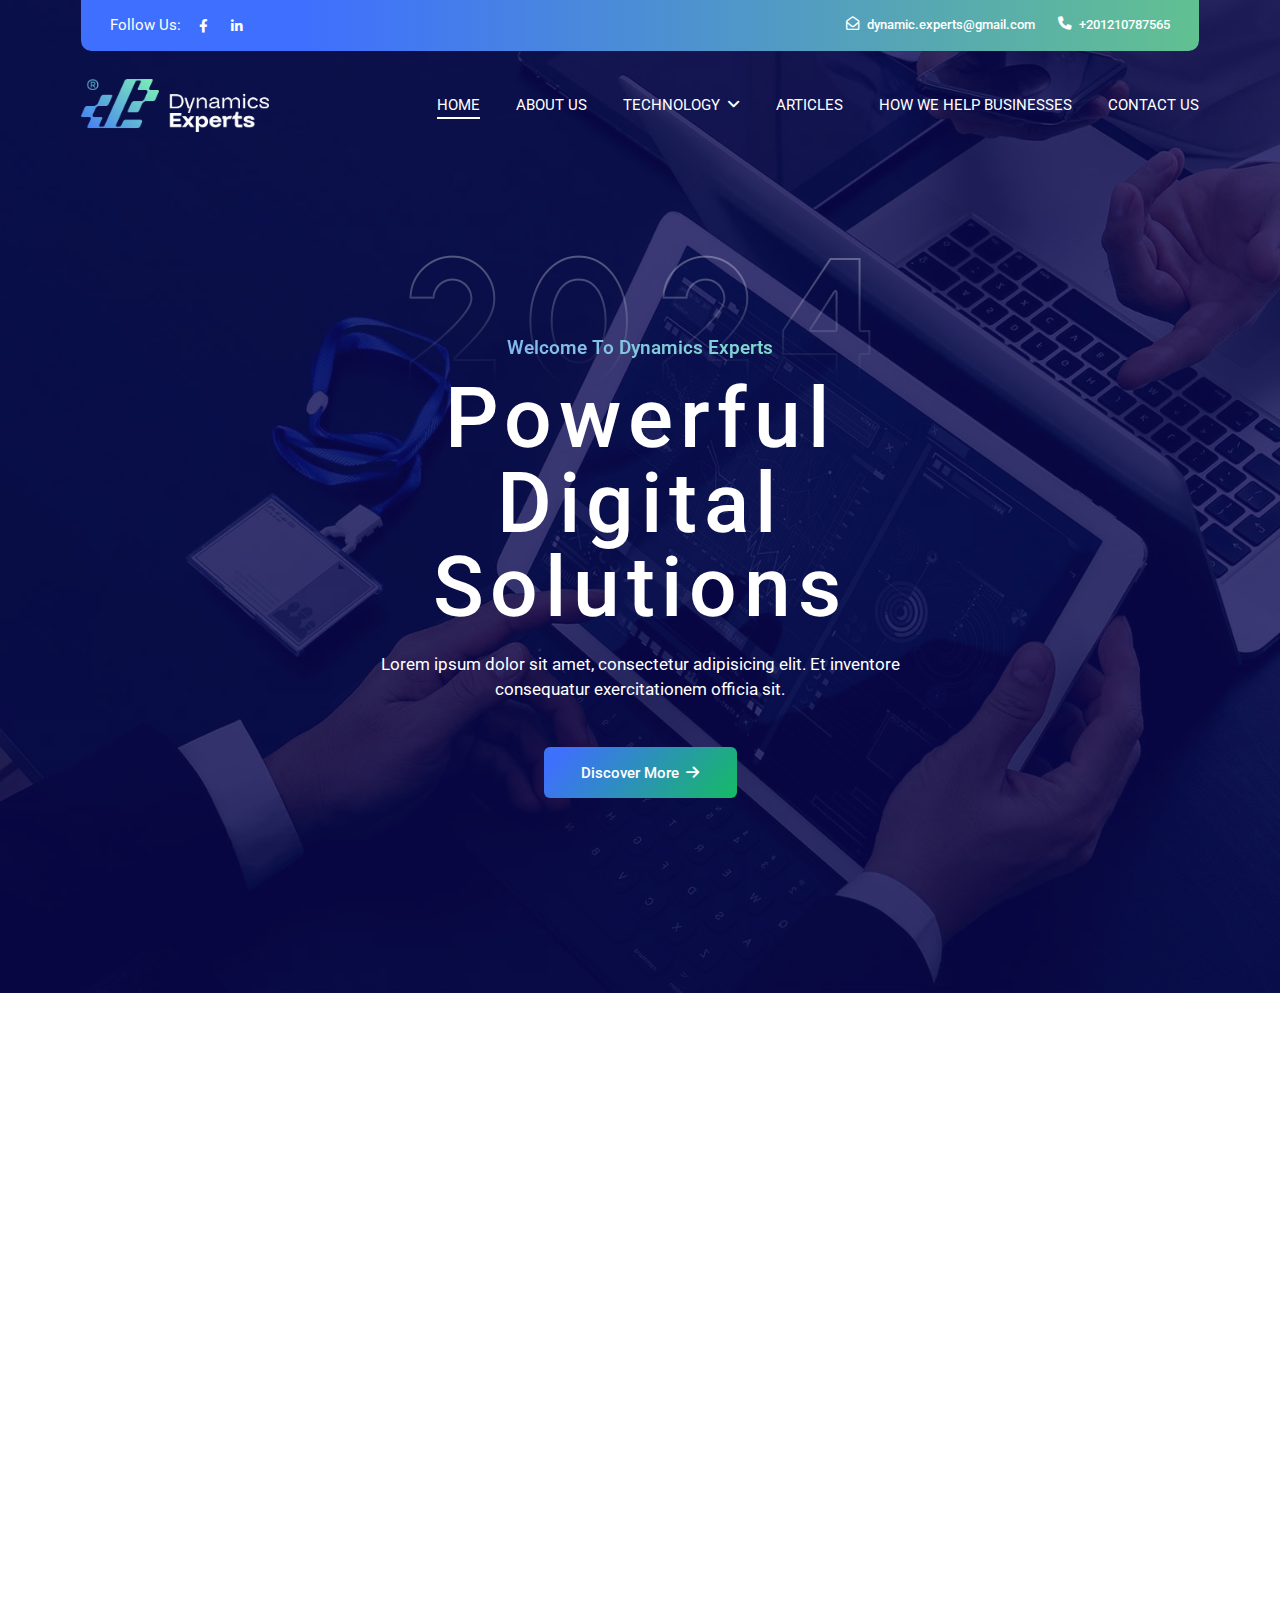
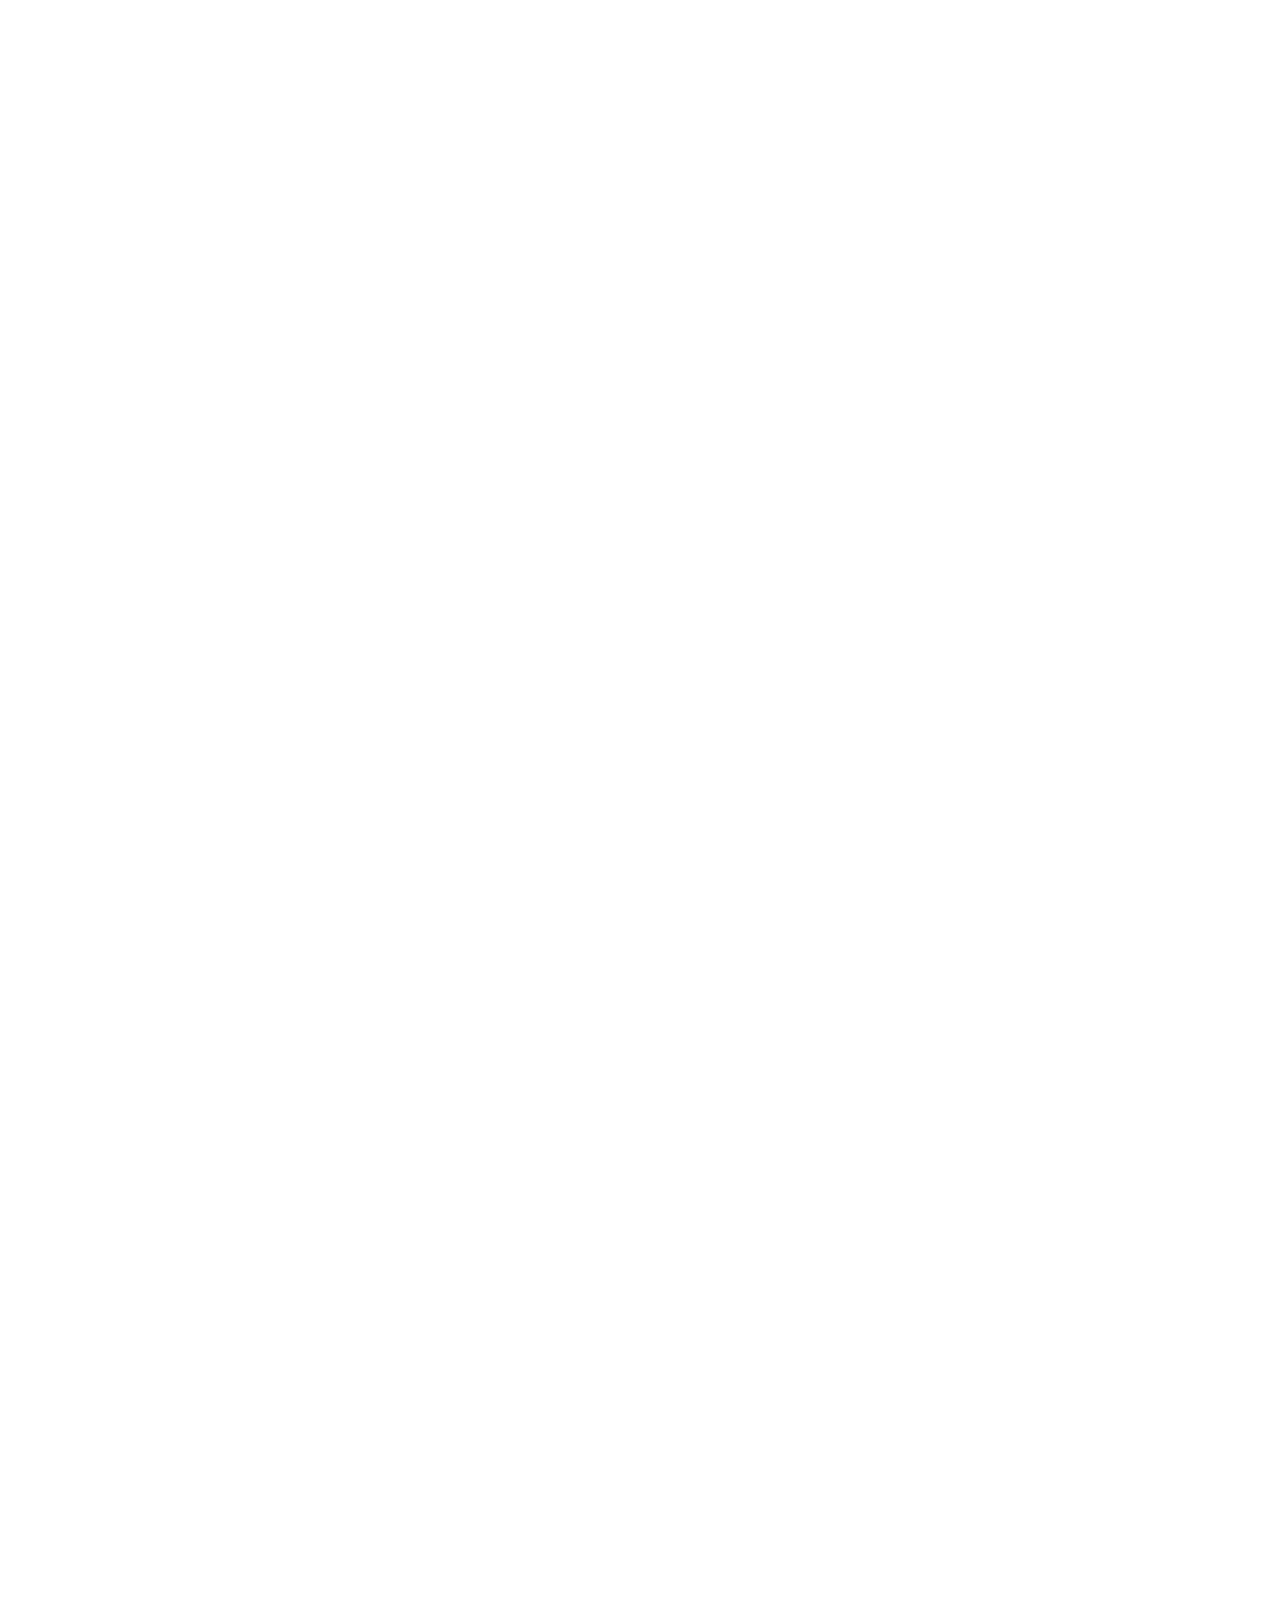
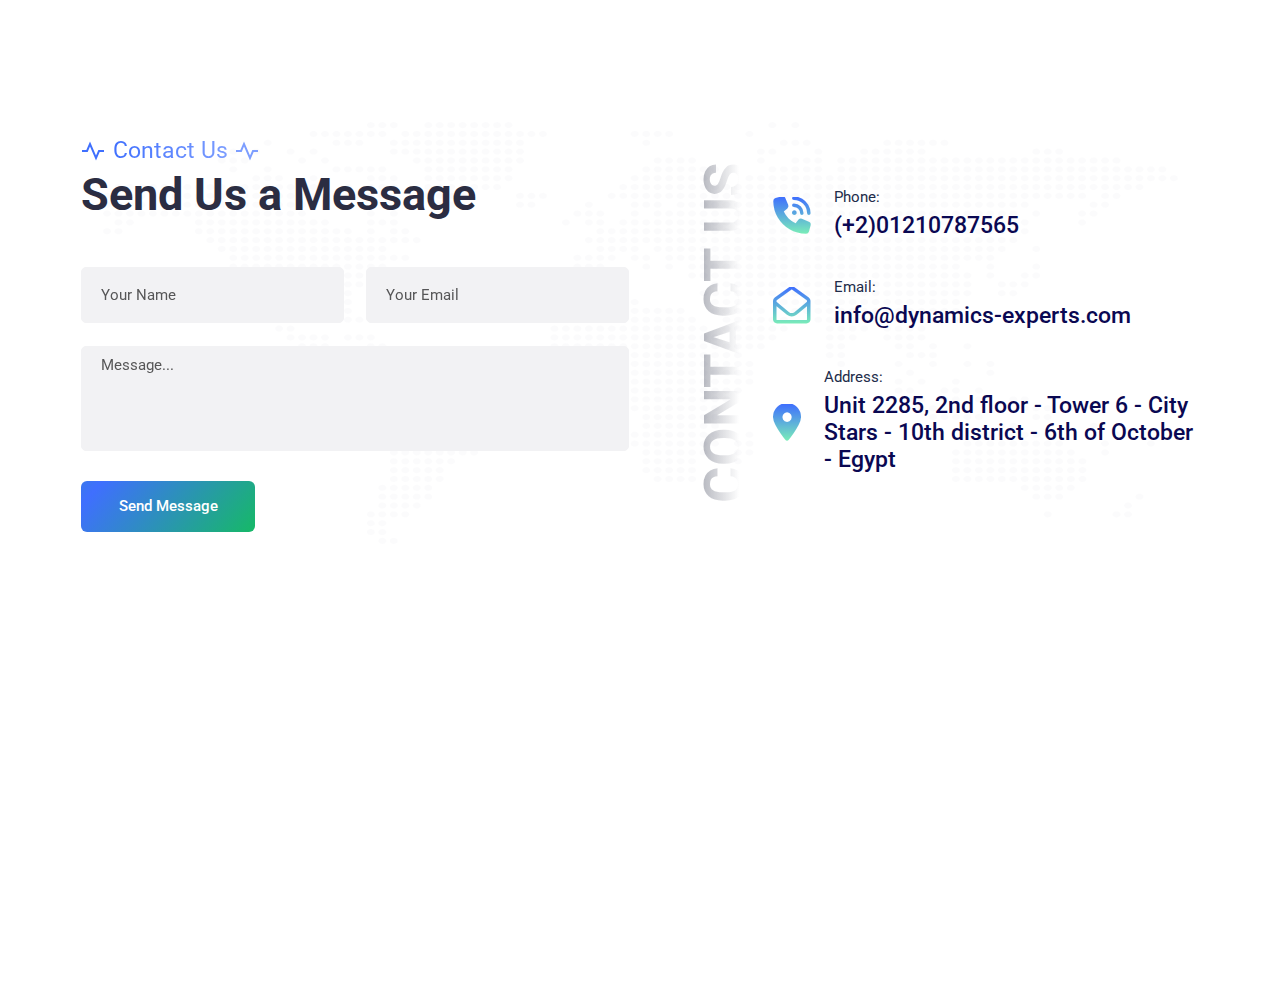
<file: index.html>
<!DOCTYPE html>
<html lang="en">

<head>
	<meta charset="utf-8">
	<meta name="viewport" content="width=device-width, initial-scale=1, shrink-to-fit=no">
	<meta name="description" content="Home" />

	<title>Dynamics Experts</title>

	<!-- Favicon -->
	<link rel="icon" type="image/png" href="assets/img/favicon.ico" />

	<!-- Bootstrap -->
	<link href="assets/css/vendors/bootstrap.min.css" rel="stylesheet">
	
	<!-- FontAwesome -->
	<link href="assets/css/vendors/fontawesome/css/all.min.css" rel="stylesheet">

	<!-- google font -->
    <link href="https://fonts.googleapis.com/css2?family=Tajawal:wght@400;500;700;800&display=swap" rel="stylesheet">
    <link href="https://fonts.googleapis.com/css2?family=Roboto:wght@400;500;700&display=swap" rel="stylesheet">

	<!-- owl carousel slider -->
	<link rel="stylesheet" href="assets/css/vendors/owl.carousel.min.css">
	<link rel="stylesheet" href="assets/css/vendors/owl.theme.default.min.css">

	<!-- animate.css -->
	<link rel="stylesheet" href="assets/css/vendors/animate.min.css">

	<!-- main css -->
	<link href="assets/css/style.css" rel="stylesheet">
</head>

<body>

    <div class="full-width-header">
        <!-- Top Bar -->
        <div class="header-top">
            <div class="container">
                <div class="wrapper">
                    <div class="row justify-content-between align-items-center">
                        <div class="col-sm-6">
                            <div class="d-flex align-items-center gap-2">
                                <span class="text-white">Follow Us: </span>
                                <ul class="social-icons">
                                    <li><a href="https://www.facebook.com/dynamics.exp/"><i class="fa-brands fa-facebook-f"></i></a></li>
                                    <li><a href="https://www.linkedin.com/company/dynamicsexperts/"><i class="fa-brands fa-linkedin-in"></i></a></li>
                                    <!-- <li><a href="https://www.x.com"><i class="fa-brands fa-x-twitter"></i></a></li>
                                    <li><a href="https://www.instagram.com/"><i class="fab fa-instagram"></i></a></li> -->
                                </ul>
                            </div>
                        </div>
                        <div class="col-sm-6">
                            <div class="d-flex align-items-center justify-content-sm-end justify-content-center gap-4">
                                <div class="contact-area d-flex gap-2">
                                    <i class="fa-regular fa-envelope-open"></i>
                                    <a href="mailto:info@dynamics-experts.com">
                                        <span class="d-block title">dynamic.experts@gmail.com</span>
                                    </a>
                                </div>
                                <div class="contact-area d-flex gap-2">
                                    <i class="fa-solid fa-phone"></i>
                                    <a href="tel:+201210787565">
                                        <span class="d-block title">+201210787565</span>
                                    </a>
                                </div>
                            </div>
                        </div>
                    </div>
                </div>
            </div>
        </div>
        
        <!-- start header -->
        <header>
            <div class="container">
                <nav>
                    <div class="logo">
                        <a href="index.html"><img src="assets/img/logo.png" alt="Logo"></a>
                    </div>
                    <div class="bars">
                        <i class="fas fa-bars"></i>
                    </div>
                    <div class="links-list">
                        <ul>
                            <li class="list-item">
                                <a class="link active-link" href="index.html" title="Home">Home</a>
                            </li>
                            <li class="list-item">
                                <a class="link" href="about.html" title="About">About Us </a>
                            </li>
                            <li class="list-item dropdown">
                                <a class="link" href="javascript:void(0)" title="Technology">Technology <i class="fa-solid fa-angle-down"></i></a>
                                <ul class="droplist">
                                    <li>
                                        <a href="crm-technology.html">Microsoft Dynamics CRM</a>
                                    </li>
                                    <li>
                                        <a href="erp-technology.html">Microsoft Dynamic 365 ERP</a>
                                    </li>
                                </ul>
                            </li>
                            <li class="list-item">
                                <a class="link" href="articles.html" title="Articles">Articles </a>
                            </li>
                            <li class="list-item">
                                <a class="link" href="help-business.html" title="How We Help Businesses">How We Help Businesses</a>
                            </li>
                            <li class="list-item">
                                <a class="link" href="contact.html" title="Contact">Contact Us</a>
                            </li>
                            <!-- <li class="list-item lang">
                                <a class="link" href="#" title="">العربية</a>
                            </li> -->
                            
                        </ul>
                    </div>
                </nav>
            </div>
        </header>
        <!-- end header -->
    </div>

	<!-- Main section -->
	<div class="main-section">
        <div class="container position-relative">
            <div class="row justify-content-center text-center">
                <div class="col-lg-7">
                    <div class="year wow fadeInDown" data-wow-duration="1.5s" data-wow-delay="0s"><img src="assets/img/image-year.png" class="img-fluid"></div>
                    <p class="sub-heading wow fadeInUp" data-wow-duration="1.5s" data-wow-delay="0.2s">Welcome To Dynamics Experts</p>
                    <h2 class="heading wow fadeInUp" data-wow-duration="1.5s" data-wow-delay="0.6s">Powerful Digital <br> Solutions</h2>
                    <p class="text wow fadeInUp" data-wow-duration="1.5s" data-wow-delay="1s">Lorem ipsum dolor sit amet, consectetur adipisicing elit. Et inventore consequatur exercitationem officia sit.</p>
                    <a href="about.html" class="main-btn wow fadeInUp" data-wow-duration="1.5s" data-wow-delay="1.2s">Discover More <i class="fa-solid fa-arrow-right"></i></a>
                </div>
            </div>
        </div>
	</div>

    <!-- Services Section -->
	<div class="services-section sec-padding wow fadeInUp">
        <div class="container">
            <div class="section-title text-center mb-5">
                <div class="sub-title d-flex align-items-center justify-content-center gap-2"><img src="assets/img/heart-pulse.svg" ><span>Our Featured Services</span><img src="assets/img/heart-pulse2.svg" ></div>
                <h1>We run all kinds of IT services</h1>
            </div>
            <div class="row">
                <div class="col-lg-4 mb-4 mb-lg-0 wow fadeInUp" data-wow-delay="0s">
                    <div class="service-card">
                        <div class="card-img">
                            <img src="assets/img/services/1.png" class="img-fluid" alt="">
                        </div>
                        <div class="card-content">
                            <div class="card-icon">
                                <img src="assets/img/services/service-icon-1.png" class="img-fluid" alt="">
                            </div>
                            <h4 class="title"><a href="crm-service.html">Dynamics CRM Solutions</a></h4>
                            <p>As a certified partner of Microsoft Dynamics CRM, we provide comprehensive services for Dynamics CRM implementation</p>
                            <a class="card-link" href="crm-service.html">Read More <i class="fa-solid fa-arrow-right"></i></a>
                        </div>
                    </div>
                </div>
                <div class="col-lg-4 mb-4 mb-lg-0 wow fadeInUp" data-wow-delay=".2s">
                    <div class="service-card">
                        <div class="card-img">
                            <img src="assets/img/services/2.png" class="img-fluid" alt="">
                        </div>
                        <div class="card-content">
                            <div class="card-icon">
                                <img src="assets/img/services/service-icon-2.png" class="img-fluid" alt="">
                            </div>
                            <h4 class="title"><a href="erp-service.html">Dynamics ERP Solutions</a></h4>
                            <p>In addition to CRM, we specialize in Dynamics ERP solutions. Our team is experienced in implementing and integrating Dynamics ERP systems.</p>
                            <a class="card-link" href="erp-service.html">Read More <i class="fa-solid fa-arrow-right"></i></a>
                        </div>
                    </div>
                </div>
                <div class="col-lg-4 mb-4 mb-lg-0 wow fadeInUp" data-wow-delay=".4s">
                    <div class="service-card last-item">
                        <div class="card-img">
                            <img src="assets/img/services/3.png" class="img-fluid" alt="">
                        </div>
                        <div class="card-content">
                            <div class="card-icon">
                                <img src="assets/img/services/service-icon-3.png" class="img-fluid" alt="">
                            </div>
                            <h4 class="title"><a href="supply-service.html">Supply Chain Management</a></h4>
                            <p>We understand the importance of an efficient and well-managed supply chain.</p>
                            <a class="card-link" href="supply-service.html">Read More <i class="fa-solid fa-arrow-right"></i></a>
                        </div>
                    </div>
                </div>
            </div>
        </div>
    </div>
	
	
	<!-- about section -->
	<div class="about-section sec-padding">
		<div class="container overflow-hidden">
			<div class="row">
				<div class="col-lg-6 wow fadeInLeft" data-wow-duration="1.2s">
                    <div class="about-img">
                        <img src="assets/img/about1.png" class="main-img img-fluid" alt="About">
                    </div>
				</div>
				<div class="col-lg-6 wow fadeInRight" data-wow-duration="1.2s">
					<div class="about-content">
						<div class="section-title mb-5">
                            <div class="sub-title d-flex align-items-center gap-2"><img src="assets/img/heart-pulse.svg" ><span>About Company</span><img src="assets/img/heart-pulse2.svg" ></div>
                            <h1>A Leading Dynamics Services Company</h1>
                        </div>
						<p class="text-grey">
                            A Premier Provider of comprehensive Microsoft Dynamics services, specializing in delivering innovative and tailored solutions that meet the unique needs of businesses across various industries. With a deep focus on Microsoft Dynamics CRM, ERP, and supply chain services.
                        </p>
						<p class="text-grey">
                            Our culture is built on a foundation of collaboration, integrity, and continuous improvement. 
                        </p>
                        <p class="text-grey">
                            We believe in fostering a work environment that encourages creativity, values diversity, and promotes the professional growth of our team members. Our client-centric approach drives us to consistently deliver exceptional results and build lasting partnerships.
                        </p>
                        <p class="text-grey">
                            We utilize a proven methodology that combines best practices with flexibility, ensuring successful outcomes in even the most complex projects.
                        </p>
						<a href="about.html" class="main-btn mt-4 wow fadeInUp">Discover More</a>
					</div>
				</div>
			</div>
		</div>
	</div>
    
	<!-- Article Section -->
	<div class="article-section sec-padding bg-grey wow fadeInUp">
        <div class="container">
            <div class="section-title text-center mb-5">
                <div class="sub-title d-flex align-items-center justify-content-center gap-2"><img src="assets/img/heart-pulse.svg" ><span>Our Blog</span><img src="assets/img/heart-pulse2.svg" ></div>
                <h1>Explore Latest Articles</h1>
            </div>
            <div class="row">
                <div class="col-md-4 col-sm-12 mb-4 mb-md-0">
                    <div class="post">
                        <div class="post-image">
                            <a href="enhancing-business-article.html">
                                <img class="img-fluid w-100" src="assets/img/blog/1.png" alt="Article">
                            </a>
                        </div>
                        <div class="post-desc">
                            <div class="post-meta mb-4">
                                <span class="tag">Business</span>
                            </div>
                            <div class="post-title mt-3">
                                <h4 class="mb-3"><a href="enhancing-business-article.html">Enhancing Business Success: The Transformative Power of CRM Services</a></h4>
                                <p class="text-grey mb-0">
                                    In the digital age, businesses are increasingly recognizing the importance of building strong and lasting customer relationships. Customer expectations are evolving, and businesses must adapt to meet their needs effectively.
                                </p>
                            </div>
                        </div>
                    </div>
                </div>
                <div class="col-md-4 col-sm-12 mb-4 mb-md-0">
                    <div class="post">
                        <div class="post-image">
                            <a href="empowering-business-article.html">
                                <img class="img-fluid w-100" src="assets/img/blog/2.jpg" alt="Article">
                            </a>
                        </div>
                        <div class="post-desc">
                            <div class="post-meta mb-4">
                                <span class="tag">Business</span>
                            </div>
                            <div class="post-title mt-3">
                                <h4 class="mb-3"><a href="empowering-business-article.html">Empowering Business Efficiency: Unleashing the Potential of ERP Services</a></h4>
                                <p class="text-grey mb-0">
                                    In today's fast-paced and complex business landscape, enterprises need robust solutions to manage their operations effectively. Enterprise Resource Planning (ERP) services have emerged as a transformative force, helping businesses streamline processes, optimize resources, and drive growth.
                                </p>
                            </div>
                        </div>
                    </div>
                </div>
                <div class="col-md-4 col-sm-12 mb-4 mb-md-0">
                    <div class="post">
                        <div class="post-image">
                            <a href="spreadsheets-article.html">
                                <img class="img-fluid w-100" src="assets/img/blog/3.jpg" alt="Article">
                            </a>
                        </div>
                        <div class="post-desc">
                            <div class="post-meta mb-4">
                                <span class="tag">Business</span>
                            </div>
                            <div class="post-title mt-3">
                                <h4 class="mb-3"><a href="spreadsheets-article.html"> From Spreadsheets to CRM: Unleashing the Power of Customer Relationship Management</a></h4>
                                <p class="text-grey mb-0">
                                    In the digital age, managing customer relationships is paramount for businesses seeking sustained growth and success. While spreadsheets have long been used as a go-to tool for organizing customer data, the time has come to embrace the power of Customer Relationship Management (CRM) systems
                                </p>
                            </div>
                        </div>
                    </div>
                </div>
            </div>
        </div>
    </div>

    <!-- Contact -->
    <section class="contact-section sec-padding">
        <div class="container">
            <div class="row position-relative align-items-center">
                <div class="col-lg-6">
                    <div class="section-title mb-5">
                        <div class="sub-title d-flex align-items-center gap-2"><img src="assets/img/heart-pulse.svg" ><span>Contact Us</span><img src="assets/img/heart-pulse2.svg" ></div>
                        <h1>Send Us a Message</h1>
                    </div>
                    <form class="main-form">
                        <div class="row">
                            <div class="col-lg-6">
                                <div class="form-group mb-4">
                                    <input type="text" name="name" class="form-control" placeholder="Your Name">
                                </div>
                            </div>
                            <div class="col-lg-6">
                                <div class="form-group mb-4">
                                    <input type="text" name="name" class="form-control" placeholder="Your Email">
                                </div>
                            </div>
                            <div class="col-lg-12">
                                <div class="form-group">
                                    <textarea class="form-control" placeholder="Message..."></textarea>
                                </div>
                            </div>
                        </div>
                        <button class="main-btn mt-45">Send Message</button>
                    </form>
                </div>
                <div class="col-lg-6">
                    <div class="contact-content">
                        <div class="contact-info d-flex align-items-center gap-4">
                            <i class="fa-solid fa-phone-volume"></i>
                            <div>
                                <span>Phone:</span>
                                <h4 class="title"><a href="tel:+201210787565">(+2)01210787565</a></h4>
                            </div>
                        </div>
                        <div class="contact-info d-flex align-items-center gap-4">
                            <i class="fa-regular fa-envelope-open"></i>
                            <div>
                                <span>Email:</span>
                                <h4 class="title"><a href="mailto:info@dynamics-experts.com">info@dynamics-experts.com</a></h4>
                            </div>
                        </div>
                        <div class="contact-info d-flex align-items-center gap-4">
                            <i class="fa-solid fa-location-dot"></i>
                            <div>
                                <span>Address:</span>
                                <h4 class="title">Unit 2285, 2nd floor - Tower 6 - City Stars - 10th district - 6th of October - Egypt</h4>
                            </div>
                        </div>
                        <div class="contact-text">
                            <span>CONTACT US</span>
                        </div>
                    </div>
                </div>
            </div>
        </div>
    </section>

	<!-- start footer -->
	<footer class="wow fadeInUp">
		<div class="container">
			<div class="footer-content">
				<div class="row">
					<div class="col-lg-3 col-md-6 col-12 mb-4 mb-lg-0">
						<div class="footer-col">
							<div class="footer-logo">
								<img src="assets/img/logo.png" alt="Logo">
								<p>As a leading programming company, we specialize in delivering cutting-edge solutions tailored to your business needs</p>
							</div>
						</div>
					</div>
					<div class="col-lg-3 col-md-6 col-12 mb-4 mb-lg-0">
						<div class="footer-col">
							<div class="footer-title">
								<h5>Contact Us </h5>
							</div>
							<ul class="links-list">
								<li>
									Unit 2285, 2nd floor - Tower 6 - City Stars - 10th district - 6th of October - Egypt
								</li>
								<li>
									tel: <a href="tel:+201210787565">+201210787565</a>
								</li>
								<li>
									info@dynamics-experts.com
								</li>

							</ul>
						</div>
					</div>
					<div class="col-lg-3 col-md-6 col-12 mb-4 mb-lg-0">
						<div class="footer-col">
							<div class="footer-title">
								<h5>Short Links</h5>
							</div>
							<ul class="links-list">
								<li>
									<a href="about.html">About</a>
								</li>
								<li>
									<a href="articles.html">Articles</a>
								</li>
								<li>
									<a href="contact.html">Contact Us</a>
								</li>
                                <li>
									<a href="help-business.html">How We Help Businesses</a>
								</li>
							</ul>
						</div>
					</div>
					<div class="col-lg-3 col-md-6 col-12 mb-4 mb-lg-0">
						<div class="footer-col">
							<div class="footer-title">
								<h5>Services</h5>
							</div>
							<ul class="links-list">
                                <li>
                                    <a href="crm-service.html">Dynamics CRM Solutions</a>
                                </li>
                                <li>
                                    <a href="erp-service.html">Dynamics ERP Solutions</a>
                                </li>
                                <li>
                                    <a href="supply-service.html">Supply Chain Management</a>
                                </li>
                            </ul>
						</div>
					</div>
				</div>
			</div>
			<hr>
			<div class="footer-bottom">
				<div class="copyrights">
					<p>Copyright © 2024 All Rights Reserved.</p>
				</div>
				<div class="footer-social">
					<ul class="social-list">
						<li>
							<a href="https://www.facebook.com/dynamics.exp/"><i class="fab fa-facebook-f"></i></a>
						</li>
						<!-- <li>
							<a href="https://www.x.com"><i class="fa-brands fa-x-twitter"></i></a>
						</li>
						<li>
							<a href="https://www.instagram.com/"><i class="fab fa-instagram"></i></a>
						</li> -->
						<li>
							<a href="https://www.linkedin.com/company/dynamicsexperts/"><i class="fab fa-linkedin-in"></i></a>
						</li>
					</ul>
				</div>
			</div>
		</div>
	</footer>
	<!--      end footer -->
	
	<!--        scroll top btn -->
    <div id="scroll-top">
        <i class="fa-solid fa-chevron-up"></i>
    </div>


	<!--        jquery -->
	<script src="assets/js/vendors/jquery-3.3.1.min.js"></script>
	<!--        wow -->
	<script src="assets/js/vendors/wow.min.js"></script>
	<script>
		new WOW().init();

	</script>

	<!--        bootstrap library -->
	<script src="assets/js/vendors/bootstrap.bundle.min.js"></script>

	<!--        carousel -->
	<script src="assets/js/vendors/owl.carousel.min.js"></script>

	<!--        Main Js -->
	<script src="assets/js/main.js"></script>
</body>

</html>
</file>
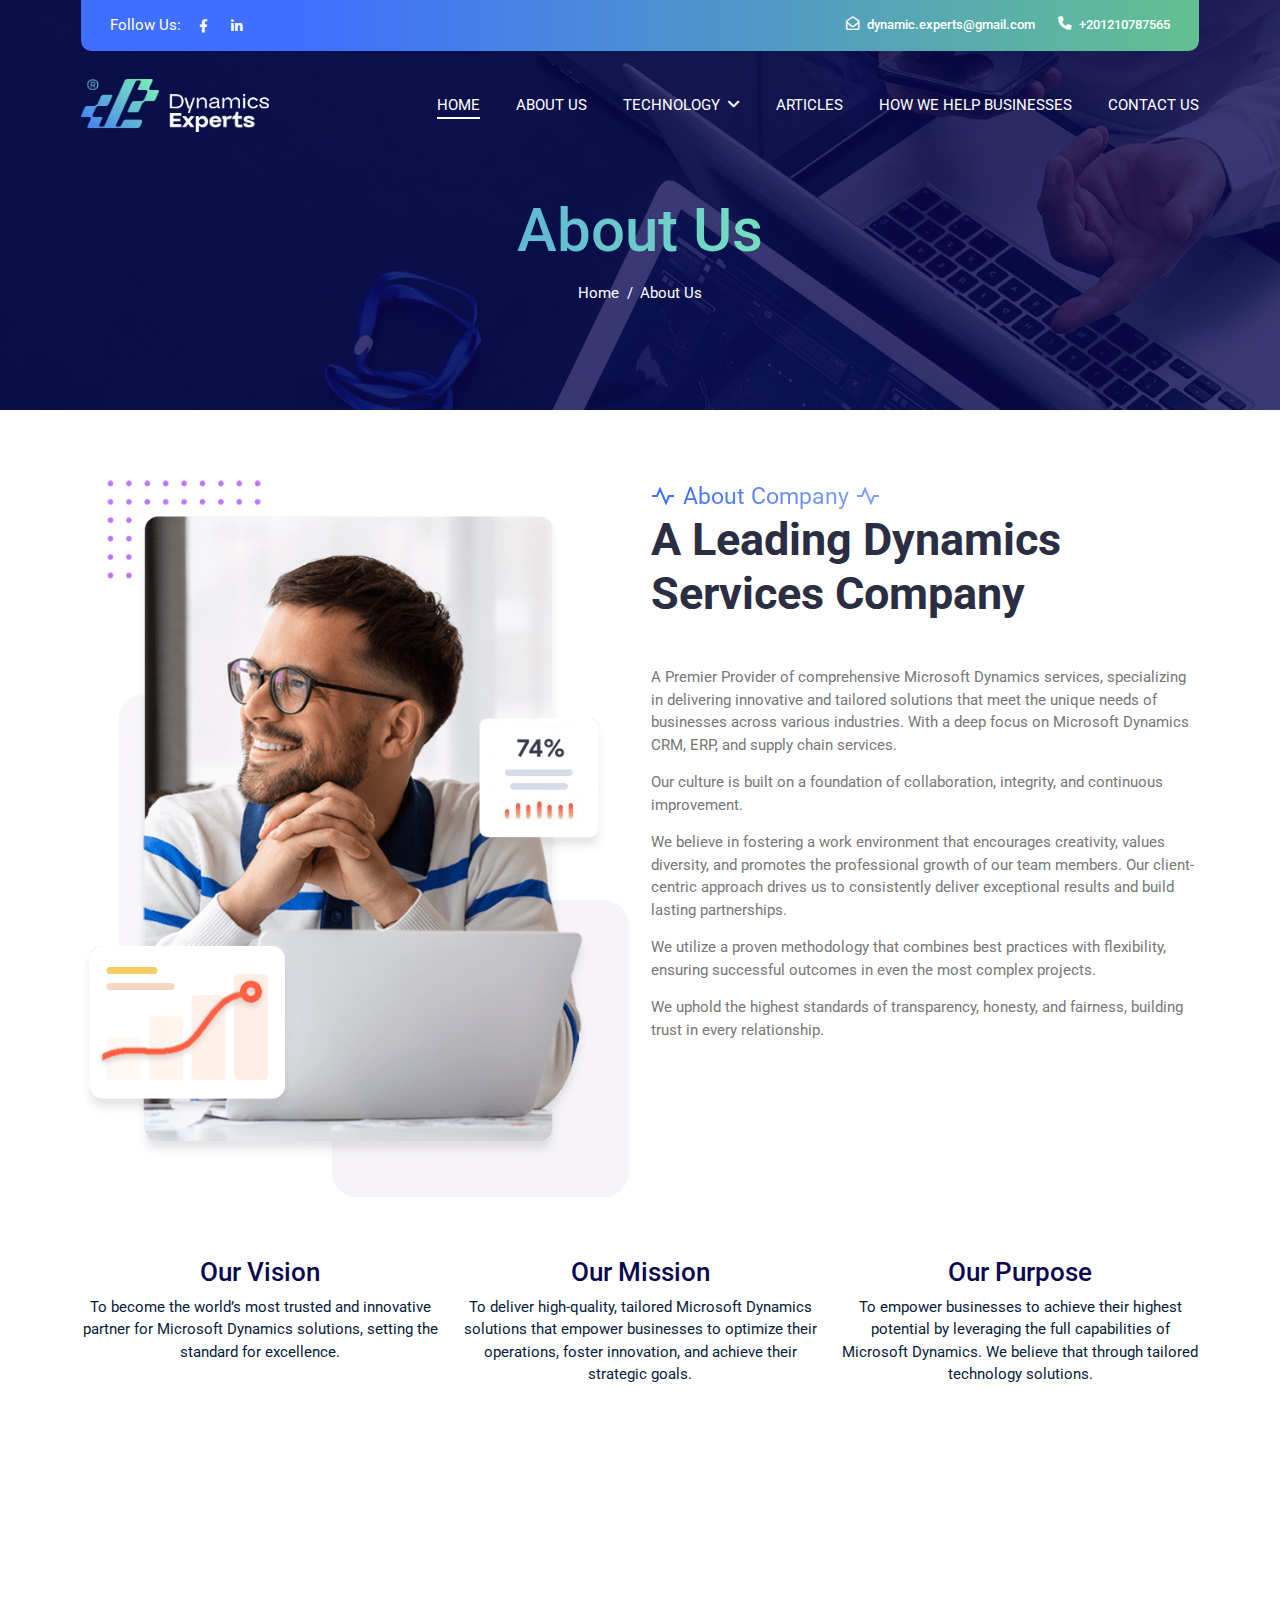
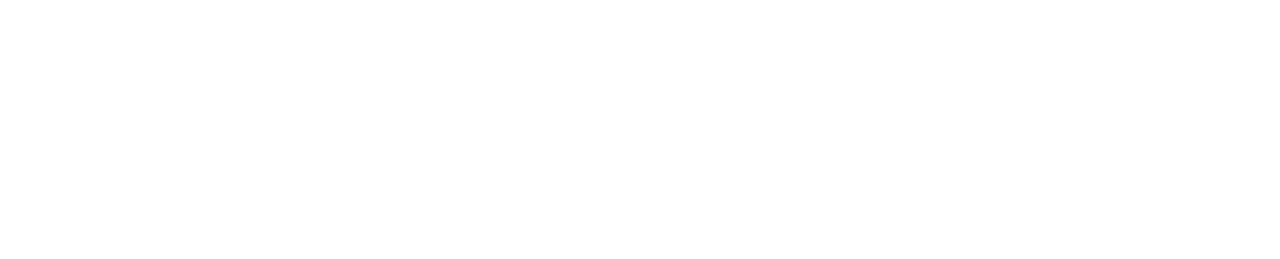
<file: about.html>
<!DOCTYPE html>
<html lang="en">

<head>
    <meta charset="utf-8">
    <meta name="viewport" content="width=device-width, initial-scale=1, shrink-to-fit=no">
    <meta name="description" content="Home" />

    <title>Dynamics Experts</title>

    <!-- Favicon -->
    <link rel="icon" type="image/png" href="assets/img/favicon.ico" />

    <!-- Bootstrap -->
    <link href="assets/css/vendors/bootstrap.min.css" rel="stylesheet">

    <!-- FontAwesome -->
    <link href="assets/css/vendors/fontawesome/css/all.min.css" rel="stylesheet">

    <!-- google font -->
    <link href="https://fonts.googleapis.com/css2?family=Roboto:wght@400;500;700&display=swap" rel="stylesheet">
    <link rel="preconnect" href="https://fonts.googleapis.com">
    <link rel="preconnect" href="https://fonts.gstatic.com" crossorigin>
    <link href="https://fonts.googleapis.com/css2?family=Tajawal:wght@400;500;700;800&display=swap" rel="stylesheet">

    <!-- owl carousel slider -->
    <link rel="stylesheet" href="assets/css/vendors/owl.carousel.min.css">
    <link rel="stylesheet" href="assets/css/vendors/owl.theme.default.min.css">

    <!-- animate.css -->
    <link rel="stylesheet" href="assets/css/vendors/animate.min.css">

    <!-- main css -->
    <link href="assets/css/style.css" rel="stylesheet">
</head>

<body>

    <div class="full-width-header">
        <!-- Top Bar -->
        <div class="header-top">
            <div class="container">
                <div class="wrapper">
                    <div class="row justify-content-between align-items-center">
                        <div class="col-sm-6">
                            <div class="d-flex align-items-center gap-2">
                                <span class="text-white">Follow Us: </span>
                                <ul class="social-icons">
                                    <li><a href="https://www.facebook.com/dynamics.exp/"><i class="fa-brands fa-facebook-f"></i></a></li>
                                    <li><a href="https://www.linkedin.com/company/dynamicsexperts/"><i class="fa-brands fa-linkedin-in"></i></a></li>
                                    <!-- <li><a href="https://www.x.com"><i class="fa-brands fa-x-twitter"></i></a></li>
                                    <li><a href="https://www.instagram.com/"><i class="fab fa-instagram"></i></a></li> -->
                                </ul>
                            </div>
                        </div>
                        <div class="col-sm-6">
                            <div class="d-flex align-items-center justify-content-sm-end justify-content-center gap-4">
                                <div class="contact-area d-flex gap-2">
                                    <i class="fa-regular fa-envelope-open"></i>
                                    <a href="mailto:info@dynamics-experts.com">
                                        <span class="d-block title">dynamic.experts@gmail.com</span>
                                    </a>
                                </div>
                                <div class="contact-area d-flex gap-2">
                                    <i class="fa-solid fa-phone"></i>
                                    <a href="tel:+201210787565">
                                        <span class="d-block title">+201210787565</span>
                                    </a>
                                </div>
                            </div>
                        </div>
                    </div>
                </div>
            </div>
        </div>
        
        <!-- start header -->
        <header>
            <div class="container">
                <nav>
                    <div class="logo">
                        <a href="index.html"><img src="assets/img/logo.png" alt="Logo"></a>
                    </div>
                    <div class="bars">
                        <i class="fas fa-bars"></i>
                    </div>
                    <div class="links-list">
                        <ul>
                            <li class="list-item">
                                <a class="link active-link" href="index.html" title="Home">Home</a>
                            </li>
                            <li class="list-item">
                                <a class="link" href="about.html" title="About">About Us </a>
                            </li>
                            <li class="list-item dropdown">
                                <a class="link" href="javascript:void(0)" title="Technology">Technology <i class="fa-solid fa-angle-down"></i></a>
                                <ul class="droplist">
                                    <li>
                                        <a href="crm-technology.html">Microsoft Dynamics CRM</a>
                                    </li>
                                    <li>
                                        <a href="erp-technology.html">Microsoft Dynamic 365 ERP</a>
                                    </li>
                                </ul>
                            </li>
                            <li class="list-item">
                                <a class="link" href="articles.html" title="Articles">Articles </a>
                            </li>
                            <li class="list-item">
                                <a class="link" href="help-business.html" title="How We Help Businesses">How We Help Businesses</a>
                            </li>
                            <li class="list-item">
                                <a class="link" href="contact.html" title="Contact">Contact Us</a>
                            </li>
                            <!-- <li class="list-item lang">
                                <a class="link" href="#" title="">العربية</a>
                            </li> -->
                            
                        </ul>
                    </div>
                </nav>
            </div>
        </header>
        <!-- end header -->
    </div>

    <!-- Breadcrumb -->
    <nav class="breadcrumb-wrapper" aria-label="breadcrumb">
        <div class="container">
            <h1>About Us</h1>
            <ol class="breadcrumb">
                <li class="breadcrumb-item"><a href="index.html">Home</a></li>
                <li class="breadcrumb-item active" aria-current="page">About Us</li>
            </ol>
        </div>
    </nav>

    <!-- about section -->
    <div class="about-section sec-padding">
		<div class="container overflow-hidden">
			<div class="row">
				<div class="col-lg-6 wow fadeInLeft" data-wow-duration="1.2s">
                    <div class="about-img">
                        <img src="assets/img/about1.png" class="main-img img-fluid" alt="About">
                    </div>
				</div>
				<div class="col-lg-6 wow fadeInRight" data-wow-duration="1.2s">
					<div class="about-content">
						<div class="section-title mb-5">
                            <div class="sub-title d-flex align-items-center gap-2"><img src="assets/img/heart-pulse.svg" ><span>About Company</span><img src="assets/img/heart-pulse2.svg" ></div>
                            <h1>A Leading Dynamics Services Company</h1>
                        </div>
						<p class="text-grey">
                            A Premier Provider of comprehensive Microsoft Dynamics services, specializing in delivering innovative and tailored solutions that meet the unique needs of businesses across various industries. With a deep focus on Microsoft Dynamics CRM, ERP, and supply chain services.
                        </p>
						<p class="text-grey">
                            Our culture is built on a foundation of collaboration, integrity, and continuous improvement. 
                        </p>
                        <p class="text-grey">
                            We believe in fostering a work environment that encourages creativity, values diversity, and promotes the professional growth of our team members. Our client-centric approach drives us to consistently deliver exceptional results and build lasting partnerships.
                        </p>
                        <p class="text-grey">
                            We utilize a proven methodology that combines best practices with flexibility, ensuring successful outcomes in even the most complex projects.
                        </p>
                        <p class="text-grey">
                            We uphold the highest standards of transparency, honesty, and fairness, building trust in every relationship.
                        </p>
					</div>
				</div>
			</div>

            <div class="row mt-5 pt-3 text-center">
                <div class="col-lg-4 mb-4 mb-lg-0">
                    <h3 class="text-blue">Our Vision</h3>
                    <p>To become the world’s most trusted and innovative partner for Microsoft Dynamics solutions, setting the standard for excellence.</p>
                </div>
                <div class="col-lg-4 mb-4 mb-lg-0">
                    <h3 class="text-blue">Our Mission</h3>
                    <p>To deliver high-quality, tailored Microsoft Dynamics solutions that empower businesses to optimize their operations, foster innovation, and achieve their strategic goals.</p>
                </div>
                <div class="col-lg-4 mb-4 mb-lg-0">
                    <h3 class="text-blue">Our Purpose</h3>
                    <p>To empower businesses to achieve their highest potential by leveraging the full capabilities of Microsoft Dynamics. We believe that through tailored technology solutions.</p>
                </div>
            </div>
		</div>
	</div>


    <!-- start footer -->
    <footer class="wow fadeInUp">
		<div class="container">
			<div class="footer-content">
				<div class="row">
					<div class="col-lg-3 col-md-6 col-12 mb-4 mb-lg-0">
						<div class="footer-col">
							<div class="footer-logo">
								<img src="assets/img/logo.png" alt="Logo">
								<p>As a leading programming company, we specialize in delivering cutting-edge solutions tailored to your business needs</p>
							</div>
						</div>
					</div>
					<div class="col-lg-3 col-md-6 col-12 mb-4 mb-lg-0">
						<div class="footer-col">
							<div class="footer-title">
								<h5>Contact Us </h5>
							</div>
							<ul class="links-list">
								<li>
									Unit 2285, 2nd floor - Tower 6 - City Stars - 10th district - 6th of October - Egypt
								</li>
								<li>
									tel: <a href="tel:+201210787565">+201210787565</a>
								</li>
								<li>
									info@dynamics-experts.com
								</li>

							</ul>
						</div>
					</div>
					<div class="col-lg-3 col-md-6 col-12 mb-4 mb-lg-0">
						<div class="footer-col">
							<div class="footer-title">
								<h5>Short Links</h5>
							</div>
							<ul class="links-list">
								<li>
									<a href="about.html">About</a>
								</li>
								<li>
									<a href="articles.html">Articles</a>
								</li>
								<li>
									<a href="contact.html">Contact Us</a>
								</li>
                                <li>
									<a href="help-business.html">How We Help Businesses</a>
								</li>
							</ul>
						</div>
					</div>
					<div class="col-lg-3 col-md-6 col-12 mb-4 mb-lg-0">
						<div class="footer-col">
							<div class="footer-title">
								<h5>Services</h5>
							</div>
							<ul class="links-list">
                                <li>
                                    <a href="crm-service.html">Dynamics CRM Solutions</a>
                                </li>
                                <li>
                                    <a href="erp-service.html">Dynamics ERP Solutions</a>
                                </li>
                                <li>
                                    <a href="supply-service.html">Supply Chain Management</a>
                                </li>
                            </ul>
						</div>
					</div>
				</div>
			</div>
			<hr>
			<div class="footer-bottom">
				<div class="copyrights">
					<p>Copyright © 2024 All Rights Reserved.</p>
				</div>
				<div class="footer-social">
					<ul class="social-list">
						<li>
							<a href="https://www.facebook.com/dynamics.exp/"><i class="fab fa-facebook-f"></i></a>
						</li>
						<!-- <li>
							<a href="https://www.x.com"><i class="fa-brands fa-x-twitter"></i></a>
						</li>
						<li>
							<a href="https://www.instagram.com/"><i class="fab fa-instagram"></i></a>
						</li> -->
						<li>
							<a href="https://www.linkedin.com/company/dynamicsexperts/"><i class="fab fa-linkedin-in"></i></a>
						</li>
					</ul>
				</div>
			</div>
		</div>
	</footer>
    <!--      end footer -->

    <!--        scroll top btn -->
    <div id="scroll-top">
        <i class="fa-solid fa-chevron-up"></i>
    </div>


    <!--        jquery -->
    <script src="assets/js/vendors/jquery-3.3.1.min.js"></script>
    <!--        wow -->
    <script src="assets/js/vendors/wow.min.js"></script>
    <script>
        new WOW().init();

    </script>

    <!--        bootstrap library -->
    <script src="assets/js/vendors/bootstrap.bundle.min.js"></script>

    <!--        carousel -->
    <script src="assets/js/vendors/owl.carousel.min.js"></script>

    <!--        Main Js -->
    <script src="assets/js/main.js"></script>
</body>

</html>
</file>
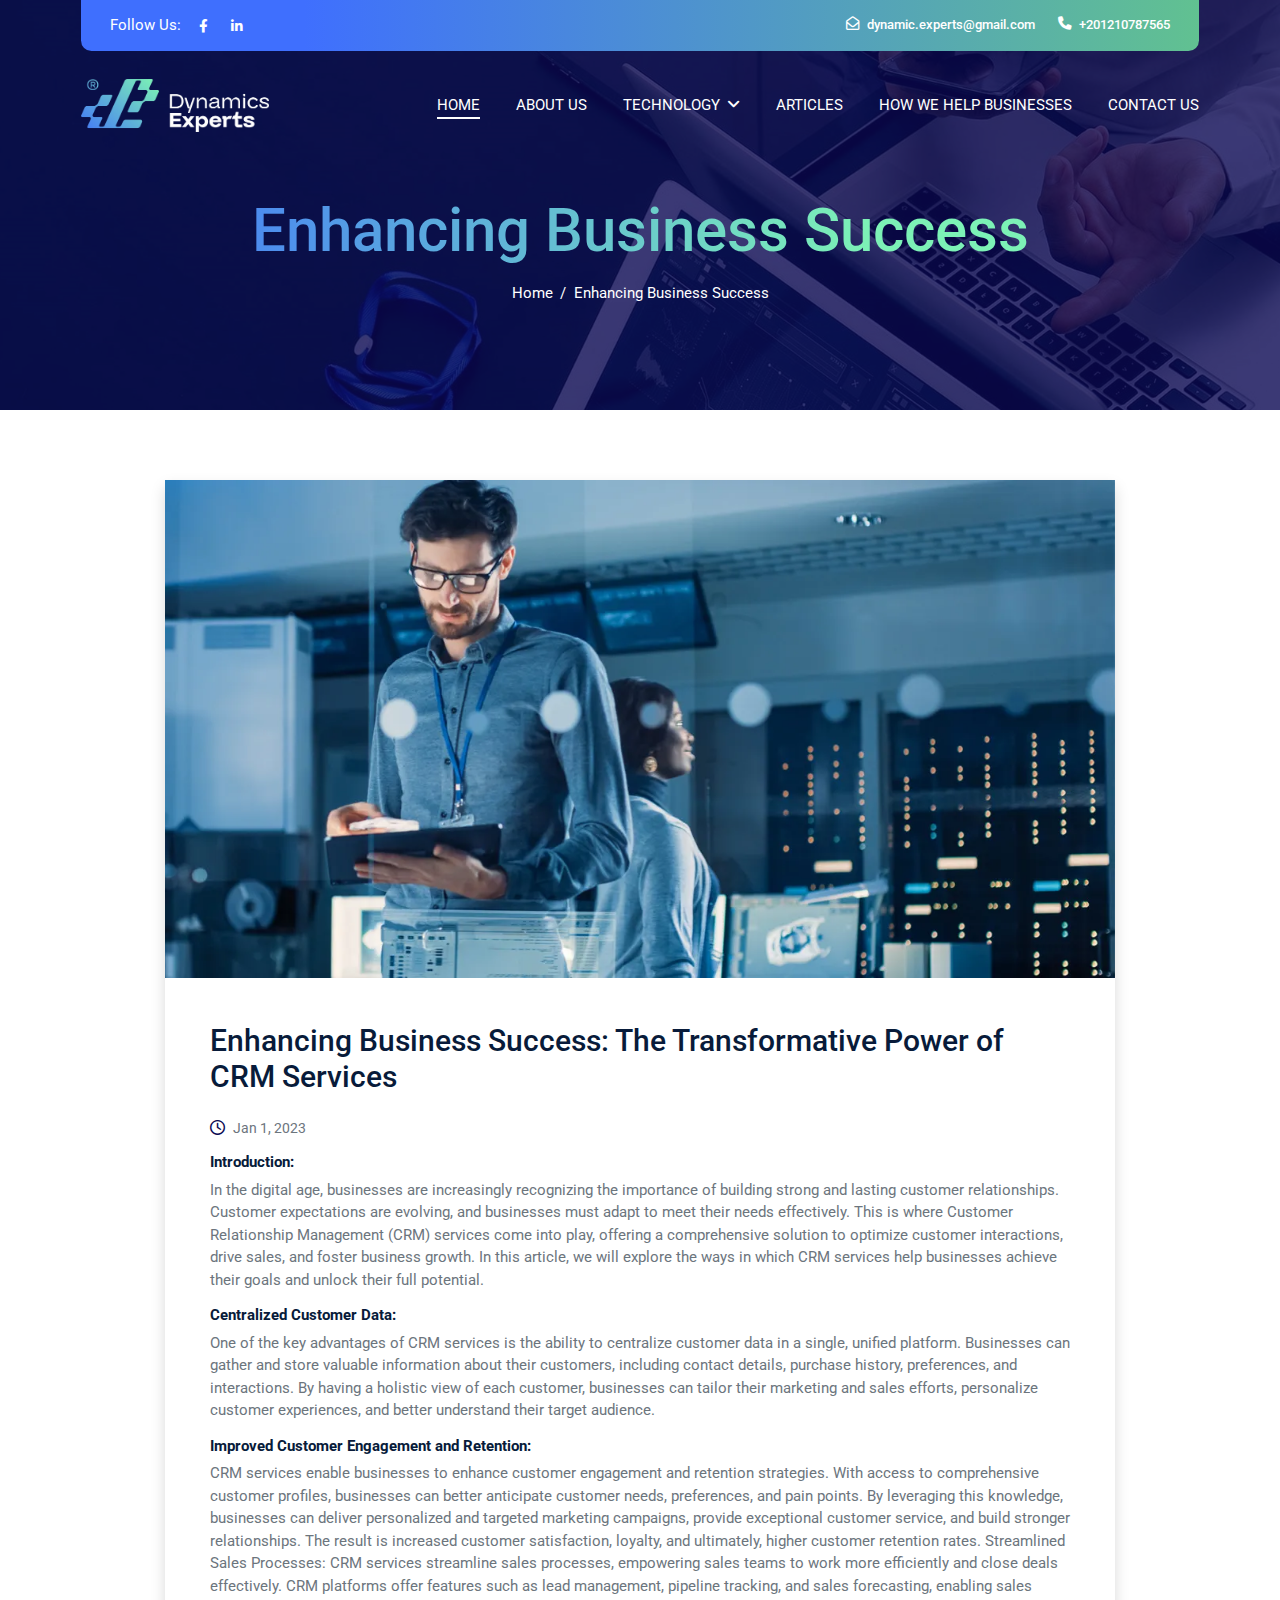
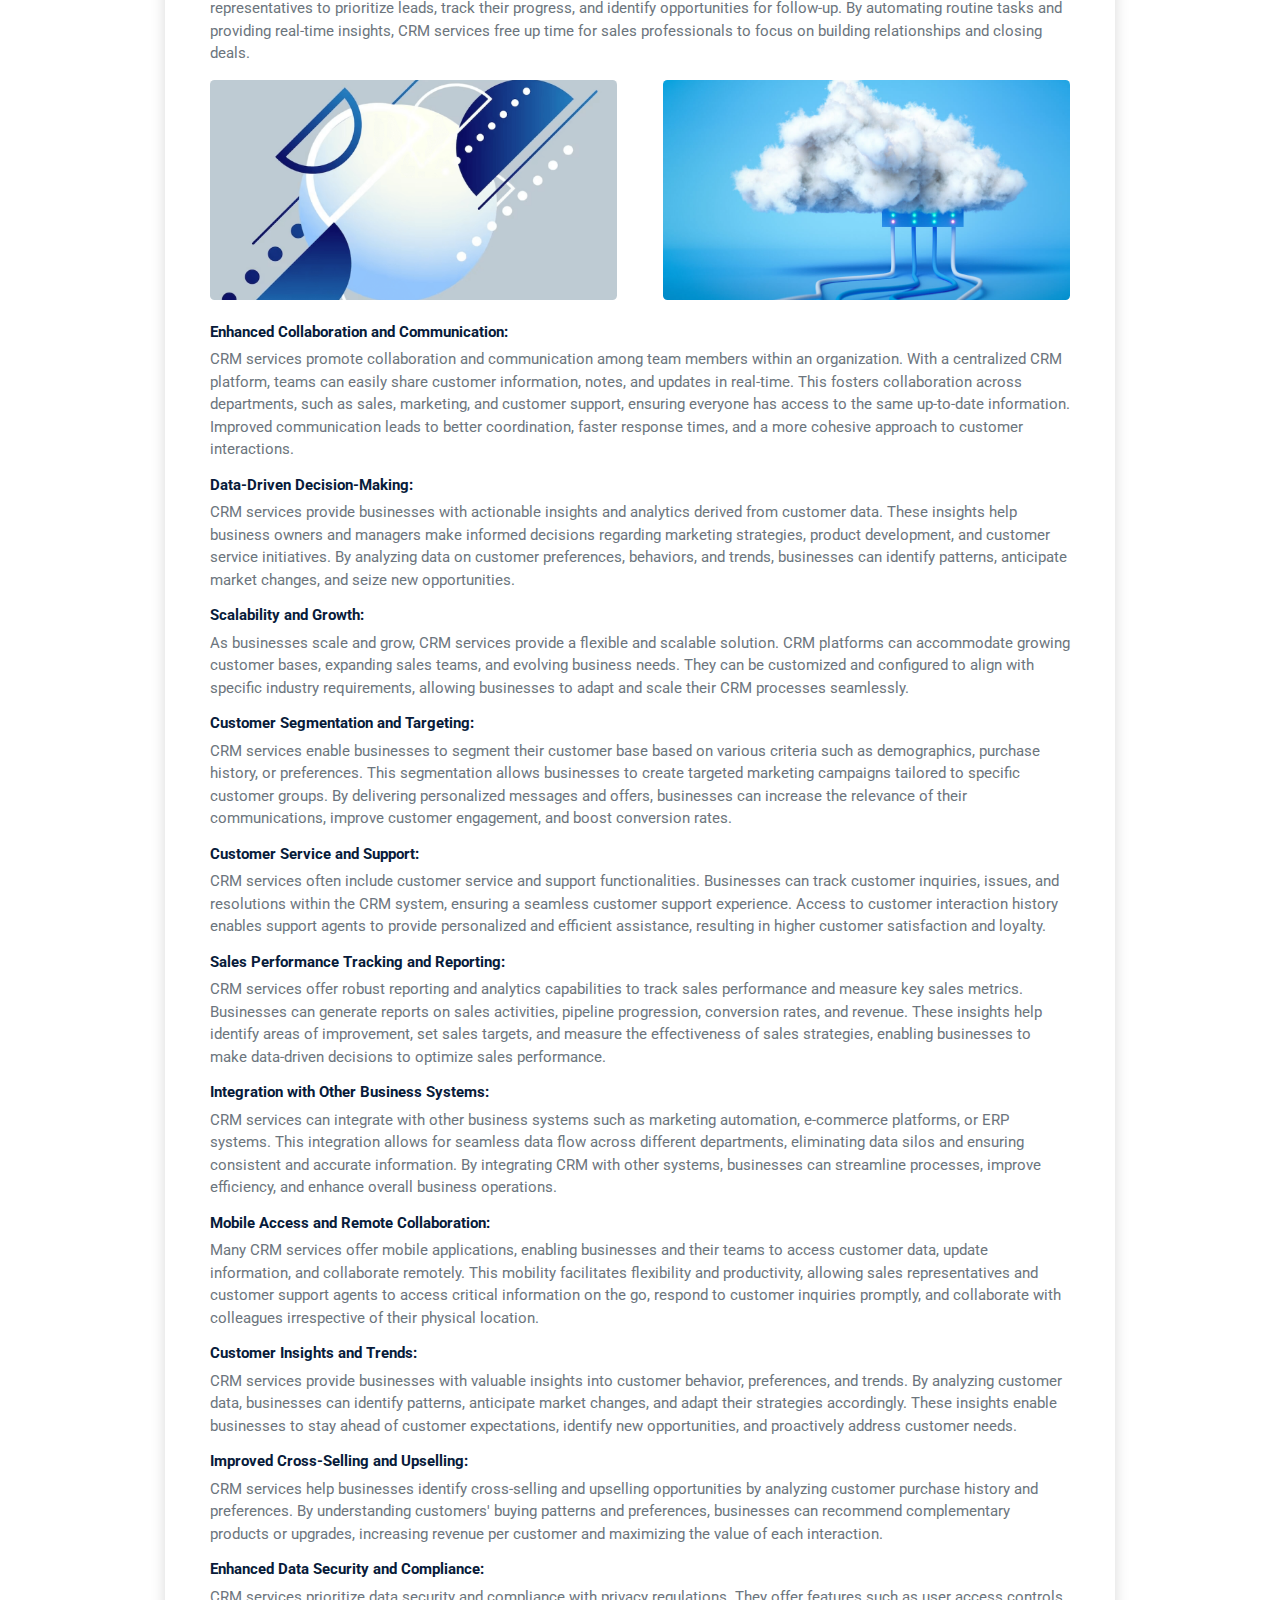
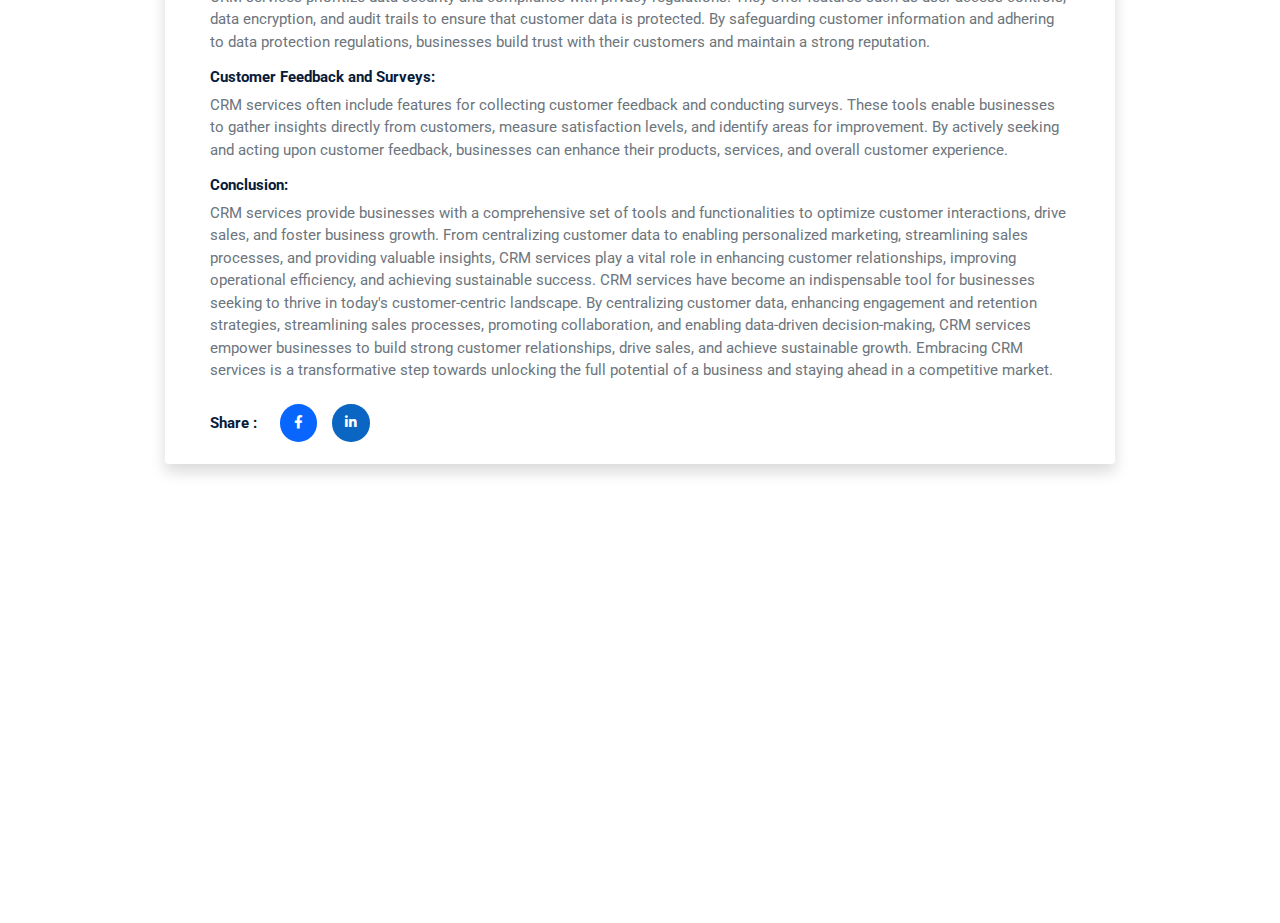
<file: article-single.html>
<!DOCTYPE html>
<html lang="en">

<head>
    <meta charset="utf-8">
    <meta name="viewport" content="width=device-width, initial-scale=1, shrink-to-fit=no">
    <meta name="description" content="Home" />

    <title>Dynamics Experts</title>

    <!-- Favicon -->
    <link rel="icon" type="image/png" href="assets/img/favicon.ico" />

    <!-- Bootstrap -->
    <link href="assets/css/vendors/bootstrap.min.css" rel="stylesheet">

    <!-- FontAwesome -->
    <link href="assets/css/vendors/fontawesome/css/all.min.css" rel="stylesheet">

    <!-- google font -->
    <link href="https://fonts.googleapis.com/css2?family=Roboto:wght@400;500;700&display=swap" rel="stylesheet">
    <link rel="preconnect" href="https://fonts.googleapis.com">
    <link rel="preconnect" href="https://fonts.gstatic.com" crossorigin>
    <link href="https://fonts.googleapis.com/css2?family=Tajawal:wght@400;500;700;800&display=swap" rel="stylesheet">

    <!-- owl carousel slider -->
    <link rel="stylesheet" href="assets/css/vendors/owl.carousel.min.css">
    <link rel="stylesheet" href="assets/css/vendors/owl.theme.default.min.css">

    <!-- animate.css -->
    <link rel="stylesheet" href="assets/css/vendors/animate.min.css">

    <!-- main css -->
    <link href="assets/css/style.css" rel="stylesheet">
</head>

<body>

    <div class="full-width-header">
        <!-- Top Bar -->
        <div class="header-top">
            <div class="container">
                <div class="wrapper">
                    <div class="row justify-content-between align-items-center">
                        <div class="col-sm-6">
                            <div class="d-flex align-items-center gap-2">
                                <span class="text-white">Follow Us: </span>
                                <ul class="social-icons">
                                    <li><a href="https://www.facebook.com/dynamics.exp/"><i class="fa-brands fa-facebook-f"></i></a></li>
                                    <li><a href="https://www.linkedin.com/company/dynamicsexperts/"><i class="fa-brands fa-linkedin-in"></i></a></li>
                                    <!-- <li><a href="https://www.x.com"><i class="fa-brands fa-x-twitter"></i></a></li>
                                    <li><a href="https://www.instagram.com/"><i class="fab fa-instagram"></i></a></li> -->
                                </ul>
                            </div>
                        </div>
                        <div class="col-sm-6">
                            <div class="d-flex align-items-center justify-content-sm-end justify-content-center gap-4">
                                <div class="contact-area d-flex gap-2">
                                    <i class="fa-regular fa-envelope-open"></i>
                                    <a href="mailto:info@dynamics-experts.com">
                                        <span class="d-block title">dynamic.experts@gmail.com</span>
                                    </a>
                                </div>
                                <div class="contact-area d-flex gap-2">
                                    <i class="fa-solid fa-phone"></i>
                                    <a href="tel:+201210787565">
                                        <span class="d-block title">+201210787565</span>
                                    </a>
                                </div>
                            </div>
                        </div>
                    </div>
                </div>
            </div>
        </div>
        
        <!-- start header -->
        <header>
            <div class="container">
                <nav>
                    <div class="logo">
                        <a href="index.html"><img src="assets/img/logo.png" alt="Logo"></a>
                    </div>
                    <div class="bars">
                        <i class="fas fa-bars"></i>
                    </div>
                    <div class="links-list">
                        <ul>
                            <li class="list-item">
                                <a class="link active-link" href="index.html" title="Home">Home</a>
                            </li>
                            <li class="list-item">
                                <a class="link" href="about.html" title="About">About Us </a>
                            </li>
                            <li class="list-item dropdown">
                                <a class="link" href="javascript:void(0)" title="Technology">Technology <i class="fa-solid fa-angle-down"></i></a>
                                <ul class="droplist">
                                    <li>
                                        <a href="crm-technology.html">Microsoft Dynamics CRM</a>
                                    </li>
                                    <li>
                                        <a href="erp-technology.html">Microsoft Dynamic 365 ERP</a>
                                    </li>
                                </ul>
                            </li>
                            <li class="list-item">
                                <a class="link" href="articles.html" title="Articles">Articles </a>
                            </li>
                            <li class="list-item">
                                <a class="link" href="help-business.html" title="How We Help Businesses">How We Help Businesses</a>
                            </li>
                            <li class="list-item">
                                <a class="link" href="contact.html" title="Contact">Contact Us</a>
                            </li>
                            <!-- <li class="list-item lang">
                                <a class="link" href="#" title="">العربية</a>
                            </li> -->
                            
                        </ul>
                    </div>
                </nav>
            </div>
        </header>
        <!-- end header -->
    </div>

    <!-- Breadcrumb -->
    <nav class="breadcrumb-wrapper" aria-label="breadcrumb">
        <div class="container">
            <h1>Enhancing Business Success</h1>
            <ol class="breadcrumb">
                <li class="breadcrumb-item"><a href="index.html">Home</a></li>
                <li class="breadcrumb-item active" aria-current="page">Enhancing Business Success</li>
            </ol>
        </div>
    </nav>

    <!-- Article Single Section -->
    <div class="article-single-section sec-padding wow fadeInUp">
        <div class="container">
            <div class="row justify-content-center">
                <div class="col-lg-10 p-0 shadow rounded">
                    <div class="article-img">
                        <img src="assets/img/article.webp" class="img-fluid w-100">
                    </div>
                    <div class="article-content mt-4 px-md-5 px-3 py-4">
                        <h2 class="mb-4">Enhancing Business Success: The Transformative Power of CRM Services</h2>
                        <ul class="d-flex align-items-center mb-3">
                            <li class="d-flex align-items-center me-4">
                                <i class="fa-regular fa-clock text-blue"></i>
                                <span class="fs-7 text-muted ms-2">
                                    <time datetime="2020-01-01">Jan 1, 2023</time>
                                </span>
                            </li>
                        </ul>
                        <h6 class="fw-bold">Introduction:</h6>
                        <p class="text-muted">
                            In the digital age, businesses are increasingly recognizing the importance of building strong and lasting customer relationships. Customer expectations are evolving, and businesses must adapt to meet their needs effectively. This is where Customer Relationship Management (CRM) services come into play, offering a comprehensive solution to optimize customer interactions, drive sales, and foster business growth. In this article, we will explore the ways in which CRM services help businesses achieve their goals and unlock their full potential.

                        </p>

                        <h6 class="fw-bold">Centralized Customer Data:</h6>
                        <p class="text-muted">
                            One of the key advantages of CRM services is the ability to centralize customer data in a
                            single, unified platform. Businesses can gather and store valuable information about their
                            customers, including contact details, purchase history, preferences, and interactions. By
                            having a holistic view of each customer, businesses can tailor their marketing and sales
                            efforts, personalize customer experiences, and better understand their target audience.
                        </p>

                        <h6 class="fw-bold">Improved Customer Engagement and Retention:</h6>
                        <p class="text-muted">
                            CRM services enable businesses to enhance customer engagement and retention strategies. With access to comprehensive customer profiles, businesses can better
                            anticipate customer needs, preferences, and pain points. By leveraging this knowledge, businesses can deliver personalized and targeted marketing campaigns, provide exceptional customer service, and build stronger relationships. The result is increased customer satisfaction, loyalty, and ultimately, higher customer retention rates. Streamlined Sales Processes:
                            CRM services streamline sales processes, empowering sales teams to work more efficiently and close deals effectively. CRM platforms offer features such as lead management, pipeline tracking, and sales forecasting, enabling sales representatives to prioritize leads, track their progress, and identify opportunities for follow-up. By automating routine tasks and providing real-time insights, CRM services free up time for sales professionals to focus on building relationships and closing deals.
                        </p>

                        <div class="row gx-lg-5 mb-4">
                            <div class="col-lg-6 mb-4 mb-lg-0">
                                <img src="assets/img/blog/1.png" class="img-fluid rounded-3">
                            </div>
                            <div class="col-lg-6">
                                <img src="assets/img/blog/2.jpg" class="img-fluid rounded-3">
                            </div>
                        </div>

                        <h6 class="fw-bold">Enhanced Collaboration and Communication:</h6>
                        <p class="text-muted">
                            CRM services promote collaboration and communication among team members within an
                            organization. With a centralized CRM platform, teams can easily share customer
                            information, notes, and updates in real-time. This fosters collaboration across departments,
                            such as sales, marketing, and customer support, ensuring everyone has access to the same
                            up-to-date information. Improved communication leads to better coordination, faster
                            response times, and a more cohesive approach to customer interactions.
                        </p>

                        <h6 class="fw-bold">Data-Driven Decision-Making:</h6>
                        <p class="text-muted">
                            CRM services provide businesses with actionable insights and analytics derived from
                            customer data. These insights help business owners and managers make informed
                            decisions regarding marketing strategies, product development, and customer service
                            initiatives. By analyzing data on customer preferences, behaviors, and trends, businesses
                            can identify patterns, anticipate market changes, and seize new opportunities.
                        </p>

                        <h6 class="fw-bold">Scalability and Growth:</h6>
                        <p class="text-muted">
                            As businesses scale and grow, CRM services provide a flexible and scalable solution. CRM
                            platforms can accommodate growing customer bases, expanding sales teams, and evolving
                            business needs. They can be customized and configured to align with specific industry
                            requirements, allowing businesses to adapt and scale their CRM processes seamlessly.

                        </p>

                        <h6 class="fw-bold">Customer Segmentation and Targeting:</h6>
                        <p class="text-muted">
                            CRM services enable businesses to segment their customer base based on various criteria
                            such as demographics, purchase history, or preferences. This segmentation allows
                            businesses to create targeted marketing campaigns tailored to specific customer groups. By
                            delivering personalized messages and offers, businesses can increase the relevance of their
                            communications, improve customer engagement, and boost conversion rates.
                        </p>

                        <h6 class="fw-bold">Customer Service and Support:</h6>
                        <p class="text-muted">
                            CRM services often include customer service and support functionalities. Businesses can
                            track customer inquiries, issues, and resolutions within the CRM system, ensuring a
                            seamless customer support experience. Access to customer interaction history enables
                            support agents to provide personalized and efficient assistance, resulting in higher customer
                            satisfaction and loyalty.
                        </p>

                        <h6 class="fw-bold">Sales Performance Tracking and Reporting:</h6>
                        <p class="text-muted">
                            CRM services offer robust reporting and analytics capabilities to track sales performance
                            and measure key sales metrics. Businesses can generate reports on sales activities,
                            pipeline progression, conversion rates, and revenue. These insights help identify areas of
                            improvement, set sales targets, and measure the effectiveness of sales strategies, enabling
                            businesses to make data-driven decisions to optimize sales performance.
                        </p>

                        <h6 class="fw-bold">Integration with Other Business Systems:</h6>
                        <p class="text-muted">
                            CRM services can integrate with other business systems such as marketing automation,
                            e-commerce platforms, or ERP systems. This integration allows for seamless data flow
                            across different departments, eliminating data silos and ensuring consistent and accurate
                            information. By integrating CRM with other systems, businesses can streamline processes,
                            improve efficiency, and enhance overall business operations.
                        </p>

                        <h6 class="fw-bold">Mobile Access and Remote Collaboration:</h6>
                        <p class="text-muted">
                            Many CRM services offer mobile applications, enabling businesses and their teams to
                            access customer data, update information, and collaborate remotely. This mobility facilitates
                            flexibility and productivity, allowing sales representatives and customer support agents to
                            access critical information on the go, respond to customer inquiries promptly, and collaborate
                            with colleagues irrespective of their physical location.
                        </p>

                        <h6 class="fw-bold">Customer Insights and Trends:</h6>
                        <p class="text-muted">
                            CRM services provide businesses with valuable insights into customer behavior,
                            preferences, and trends. By analyzing customer data, businesses can identify patterns,
                            anticipate market changes, and adapt their strategies accordingly. These insights enable
                            businesses to stay ahead of customer expectations, identify new opportunities, and
                            proactively address customer needs.
                        </p>

                        <h6 class="fw-bold">Improved Cross-Selling and Upselling:</h6>
                        <p class="text-muted">
                            CRM services help businesses identify cross-selling and upselling opportunities by analyzing
                            customer purchase history and preferences. By understanding customers' buying patterns
                            and preferences, businesses can recommend complementary products or upgrades,
                            increasing revenue per customer and maximizing the value of each interaction.
                        </p>

                        <h6 class="fw-bold">Enhanced Data Security and Compliance:</h6>
                        <p class="text-muted">
                            CRM services prioritize data security and compliance with privacy regulations. They offer
                            features such as user access controls, data encryption, and audit trails to ensure that
                            customer data is protected. By safeguarding customer information and adhering to data
                            protection regulations, businesses build trust with their customers and maintain a strong
                            reputation.

                        </p>

                        <h6 class="fw-bold">Customer Feedback and Surveys:</h6>
                        <p class="text-muted">
                            CRM services often include features for collecting customer feedback and conducting
                            surveys. These tools enable businesses to gather insights directly from customers, measure
                            satisfaction levels, and identify areas for improvement. By actively seeking and acting upon
                            customer feedback, businesses can enhance their products, services, and overall customer
                            experience.
                        </p>

                        <h6 class="fw-bold">Conclusion:</h6>
                        <p class="text-muted">
                            CRM services provide businesses with a comprehensive set of tools and functionalities to
                            optimize customer interactions, drive sales, and foster business growth. From centralizing
                            customer data to enabling personalized marketing, streamlining sales processes, and
                            providing valuable insights, CRM services play a vital role in enhancing customer
                            relationships, improving operational efficiency, and achieving sustainable success. CRM
                            services have become an indispensable tool for businesses seeking to thrive in today's
                            customer-centric landscape. By centralizing customer data, enhancing engagement and
                            retention strategies, streamlining sales processes, promoting collaboration, and enabling
                            data-driven decision-making, CRM services empower businesses to build strong customer
                            relationships, drive sales, and achieve sustainable growth. Embracing CRM services is a
                            transformative step towards unlocking the full potential of a business and staying ahead in a
                            competitive market.
                        </p>

                        <div class="d-flex align-items-center gap-4 mt-4">
                            <h6 class="mb-0 fw-bold">Share : </h6>
                            <ul class="social-share d-flex align-items-center gap-3">
                                <li><a href="https://www.facebook.com/dynamics.exp/" class="facebook"><i class="fa-brands fa-facebook-f"></i></a></li>
                                <!-- <li><a href="#" class="twitter"><i class="fa-brands fa-x-twitter"></i></a></li>
                                <li><a href="#" class="instagram"><i class="fa-brands fa-instagram"></i></a></li> -->
                                <li><a href="https://www.linkedin.com/company/dynamicsexperts/" class="linkedin"><i class="fa-brands fa-linkedin-in"></i></a></li>
                            </ul>
                        </div>
                    </div>
                </div>
            </div>
        </div>
    </div>


    <!-- start footer -->
    <footer class="wow fadeInUp">
		<div class="container">
			<div class="footer-content">
				<div class="row">
					<div class="col-lg-3 col-md-6 col-12 mb-4 mb-lg-0">
						<div class="footer-col">
							<div class="footer-logo">
								<img src="assets/img/logo.png" alt="Logo">
								<p>As a leading programming company, we specialize in delivering cutting-edge solutions tailored to your business needs</p>
							</div>
						</div>
					</div>
					<div class="col-lg-3 col-md-6 col-12 mb-4 mb-lg-0">
						<div class="footer-col">
							<div class="footer-title">
								<h5>Contact Us </h5>
							</div>
							<ul class="links-list">
								<li>
									Unit 2285, 2nd floor - Tower 6 - City Stars - 10th district - 6th of October - Egypt
								</li>
								<li>
									tel: <a href="tel:+201210787565">+201210787565</a>
								</li>
								<li>
									info@dynamics-experts.com
								</li>

							</ul>
						</div>
					</div>
					<div class="col-lg-3 col-md-6 col-12 mb-4 mb-lg-0">
						<div class="footer-col">
							<div class="footer-title">
								<h5>Short Links</h5>
							</div>
							<ul class="links-list">
								<li>
									<a href="about.html">About</a>
								</li>
								<li>
									<a href="articles.html">Articles</a>
								</li>
								<li>
									<a href="contact.html">Contact Us</a>
								</li>
                                <li>
									<a href="help-business.html">How We Help Businesses</a>
								</li>
							</ul>
						</div>
					</div>
					<div class="col-lg-3 col-md-6 col-12 mb-4 mb-lg-0">
						<div class="footer-col">
							<div class="footer-title">
								<h5>Services</h5>
							</div>
							<ul class="links-list">
                                <li>
                                    <a href="crm-service.html">Dynamics CRM Solutions</a>
                                </li>
                                <li>
                                    <a href="erp-service.html">Dynamics ERP Solutions</a>
                                </li>
                                <li>
                                    <a href="supply-service.html">Supply Chain Management</a>
                                </li>
                            </ul>
						</div>
					</div>
				</div>
			</div>
			<hr>
			<div class="footer-bottom">
				<div class="copyrights">
					<p>Copyright © 2024 All Rights Reserved.</p>
				</div>
				<div class="footer-social">
					<ul class="social-list">
						<li>
							<a href="https://www.facebook.com/dynamics.exp/"><i class="fab fa-facebook-f"></i></a>
						</li>
						<!-- <li>
							<a href="https://www.x.com"><i class="fa-brands fa-x-twitter"></i></a>
						</li>
						<li>
							<a href="https://www.instagram.com/"><i class="fab fa-instagram"></i></a>
						</li> -->
						<li>
							<a href="https://www.linkedin.com/company/dynamicsexperts/"><i class="fab fa-linkedin-in"></i></a>
						</li>
					</ul>
				</div>
			</div>
		</div>
	</footer>
    <!--      end footer -->

    <!--        scroll top btn -->
    <div id="scroll-top">
        <i class="fa-solid fa-chevron-up"></i>
    </div>


    <!--        jquery -->
    <script src="assets/js/vendors/jquery-3.3.1.min.js"></script>
    <!--        wow -->
    <script src="assets/js/vendors/wow.min.js"></script>
    <script>
        new WOW().init();

    </script>

    <!--        bootstrap library -->
    <script src="assets/js/vendors/bootstrap.bundle.min.js"></script>

    <!--        carousel -->
    <script src="assets/js/vendors/owl.carousel.min.js"></script>

    <!--        Main Js -->
    <script src="assets/js/main.js"></script>
</body>

</html>
</file>
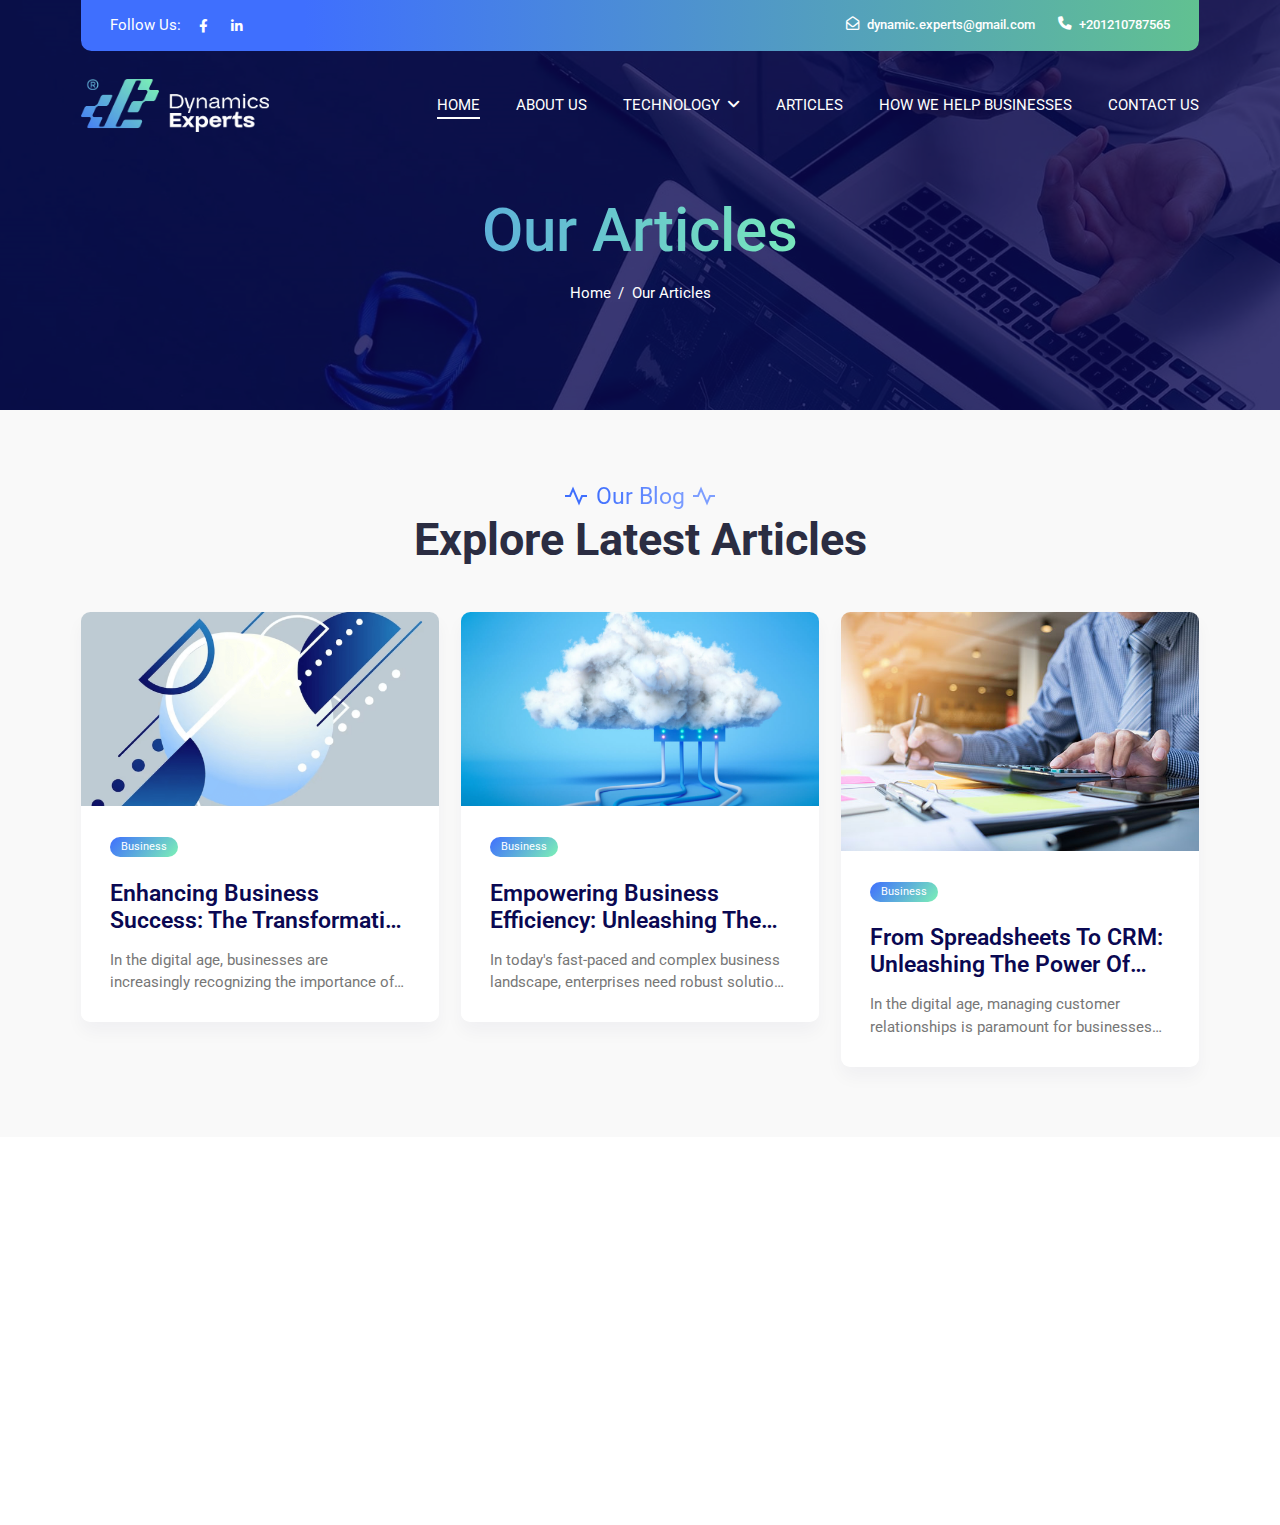
<file: articles.html>
<!DOCTYPE html>
<html lang="en">

<head>
    <meta charset="utf-8">
    <meta name="viewport" content="width=device-width, initial-scale=1, shrink-to-fit=no">
    <meta name="description" content="Home" />

    <title>Dynamics Experts</title>

    <!-- Favicon -->
    <link rel="icon" type="image/png" href="assets/img/favicon.ico" />

    <!-- Bootstrap -->
    <link href="assets/css/vendors/bootstrap.min.css" rel="stylesheet">

    <!-- FontAwesome -->
    <link href="assets/css/vendors/fontawesome/css/all.min.css" rel="stylesheet">

    <!-- google font -->
    <link href="https://fonts.googleapis.com/css2?family=Roboto:wght@400;500;700&display=swap" rel="stylesheet">
    <link rel="preconnect" href="https://fonts.googleapis.com">
    <link rel="preconnect" href="https://fonts.gstatic.com" crossorigin>
    <link href="https://fonts.googleapis.com/css2?family=Tajawal:wght@400;500;700;800&display=swap" rel="stylesheet">

    <!-- owl carousel slider -->
    <link rel="stylesheet" href="assets/css/vendors/owl.carousel.min.css">
    <link rel="stylesheet" href="assets/css/vendors/owl.theme.default.min.css">

    <!-- animate.css -->
    <link rel="stylesheet" href="assets/css/vendors/animate.min.css">

    <!-- main css -->
    <link href="assets/css/style.css" rel="stylesheet">
</head>

<body>

    <div class="full-width-header">
        <!-- Top Bar -->
        <div class="header-top">
            <div class="container">
                <div class="wrapper">
                    <div class="row justify-content-between align-items-center">
                        <div class="col-sm-6">
                            <div class="d-flex align-items-center gap-2">
                                <span class="text-white">Follow Us: </span>
                                <ul class="social-icons">
                                    <li><a href="https://www.facebook.com/dynamics.exp/"><i class="fa-brands fa-facebook-f"></i></a></li>
                                    <li><a href="https://www.linkedin.com/company/dynamicsexperts/"><i class="fa-brands fa-linkedin-in"></i></a></li>
                                    <!-- <li><a href="https://www.x.com"><i class="fa-brands fa-x-twitter"></i></a></li>
                                    <li><a href="https://www.instagram.com/"><i class="fab fa-instagram"></i></a></li> -->
                                </ul>
                            </div>
                        </div>
                        <div class="col-sm-6">
                            <div class="d-flex align-items-center justify-content-sm-end justify-content-center gap-4">
                                <div class="contact-area d-flex gap-2">
                                    <i class="fa-regular fa-envelope-open"></i>
                                    <a href="mailto:info@dynamics-experts.com">
                                        <span class="d-block title">dynamic.experts@gmail.com</span>
                                    </a>
                                </div>
                                <div class="contact-area d-flex gap-2">
                                    <i class="fa-solid fa-phone"></i>
                                    <a href="tel:+201210787565">
                                        <span class="d-block title">+201210787565</span>
                                    </a>
                                </div>
                            </div>
                        </div>
                    </div>
                </div>
            </div>
        </div>
        
        <!-- start header -->
        <header>
            <div class="container">
                <nav>
                    <div class="logo">
                        <a href="index.html"><img src="assets/img/logo.png" alt="Logo"></a>
                    </div>
                    <div class="bars">
                        <i class="fas fa-bars"></i>
                    </div>
                    <div class="links-list">
                        <ul>
                            <li class="list-item">
                                <a class="link active-link" href="index.html" title="Home">Home</a>
                            </li>
                            <li class="list-item">
                                <a class="link" href="about.html" title="About">About Us </a>
                            </li>
                            <li class="list-item dropdown">
                                <a class="link" href="javascript:void(0)" title="Technology">Technology <i class="fa-solid fa-angle-down"></i></a>
                                <ul class="droplist">
                                    <li>
                                        <a href="crm-technology.html">Microsoft Dynamics CRM</a>
                                    </li>
                                    <li>
                                        <a href="erp-technology.html">Microsoft Dynamic 365 ERP</a>
                                    </li>
                                </ul>
                            </li>
                            <li class="list-item">
                                <a class="link" href="articles.html" title="Articles">Articles </a>
                            </li>
                            <li class="list-item">
                                <a class="link" href="help-business.html" title="How We Help Businesses">How We Help Businesses</a>
                            </li>
                            <li class="list-item">
                                <a class="link" href="contact.html" title="Contact">Contact Us</a>
                            </li>
                            <!-- <li class="list-item lang">
                                <a class="link" href="#" title="">العربية</a>
                            </li> -->
                            
                        </ul>
                    </div>
                </nav>
            </div>
        </header>
        <!-- end header -->
    </div>

    <!-- Breadcrumb -->
    <nav class="breadcrumb-wrapper" aria-label="breadcrumb">
        <div class="container">
            <h1>Our Articles</h1>
            <ol class="breadcrumb">
                <li class="breadcrumb-item"><a href="index.html">Home</a></li>
                <li class="breadcrumb-item active" aria-current="page">Our Articles</li>
            </ol>
        </div>
    </nav>

    <!-- Article Section -->
	<div class="article-section sec-padding bg-grey wow fadeInUp">
        <div class="container">
            <div class="section-title text-center mb-5">
                <div class="sub-title d-flex align-items-center justify-content-center gap-2"><img src="assets/img/heart-pulse.svg" ><span>Our Blog</span><img src="assets/img/heart-pulse2.svg" ></div>
                <h1>Explore Latest Articles</h1>
            </div>
            <div class="row">
                <div class="col-md-4 col-sm-12 mb-4 mb-md-0">
                    <div class="post">
                        <div class="post-image">
                            <a href="enhancing-business-article.html">
                                <img class="img-fluid w-100" src="assets/img/blog/1.png" alt="Article">
                            </a>
                        </div>
                        <div class="post-desc">
                            <div class="post-meta mb-4">
                                <span class="tag">Business</span>
                            </div>
                            <div class="post-title mt-3">
                                <h4 class="mb-3"><a href="enhancing-business-article.html">Enhancing Business Success: The Transformative Power of CRM Services</a></h4>
                                <p class="text-grey mb-0">
                                    In the digital age, businesses are increasingly recognizing the importance of building strong and lasting customer relationships. Customer expectations are evolving, and businesses must adapt to meet their needs effectively.
                                </p>
                            </div>
                        </div>
                    </div>
                </div>
                <div class="col-md-4 col-sm-12 mb-4 mb-md-0">
                    <div class="post">
                        <div class="post-image">
                            <a href="empowering-business-article.html">
                                <img class="img-fluid w-100" src="assets/img/blog/2.jpg" alt="Article">
                            </a>
                        </div>
                        <div class="post-desc">
                            <div class="post-meta mb-4">
                                <span class="tag">Business</span>
                            </div>
                            <div class="post-title mt-3">
                                <h4 class="mb-3"><a href="empowering-business-article.html">Empowering Business Efficiency: Unleashing the Potential of ERP Services</a></h4>
                                <p class="text-grey mb-0">
                                    In today's fast-paced and complex business landscape, enterprises need robust solutions to manage their operations effectively. Enterprise Resource Planning (ERP) services have emerged as a transformative force, helping businesses streamline processes, optimize resources, and drive growth.
                                </p>
                            </div>
                        </div>
                    </div>
                </div>
                <div class="col-md-4 col-sm-12 mb-4 mb-md-0">
                    <div class="post">
                        <div class="post-image">
                            <a href="spreadsheets-article.html">
                                <img class="img-fluid w-100" src="assets/img/blog/3.jpg" alt="Article">
                            </a>
                        </div>
                        <div class="post-desc">
                            <div class="post-meta mb-4">
                                <span class="tag">Business</span>
                            </div>
                            <div class="post-title mt-3">
                                <h4 class="mb-3"><a href="spreadsheets-article.html"> From Spreadsheets to CRM: Unleashing the Power of Customer Relationship Management</a></h4>
                                <p class="text-grey mb-0">
                                    In the digital age, managing customer relationships is paramount for businesses seeking sustained growth and success. While spreadsheets have long been used as a go-to tool for organizing customer data, the time has come to embrace the power of Customer Relationship Management (CRM) systems
                                </p>
                            </div>
                        </div>
                    </div>
                </div>
            </div>
        </div>
    </div>


    <!-- start footer -->
    <footer class="wow fadeInUp">
		<div class="container">
			<div class="footer-content">
				<div class="row">
					<div class="col-lg-3 col-md-6 col-12 mb-4 mb-lg-0">
						<div class="footer-col">
							<div class="footer-logo">
								<img src="assets/img/logo.png" alt="Logo">
								<p>As a leading programming company, we specialize in delivering cutting-edge solutions tailored to your business needs</p>
							</div>
						</div>
					</div>
					<div class="col-lg-3 col-md-6 col-12 mb-4 mb-lg-0">
						<div class="footer-col">
							<div class="footer-title">
								<h5>Contact Us </h5>
							</div>
							<ul class="links-list">
								<li>
									Unit 2285, 2nd floor - Tower 6 - City Stars - 10th district - 6th of October - Egypt
								</li>
								<li>
									tel: <a href="tel:+201210787565">+201210787565</a>
								</li>
								<li>
									info@dynamics-experts.com
								</li>

							</ul>
						</div>
					</div>
					<div class="col-lg-3 col-md-6 col-12 mb-4 mb-lg-0">
						<div class="footer-col">
							<div class="footer-title">
								<h5>Short Links</h5>
							</div>
							<ul class="links-list">
								<li>
									<a href="about.html">About</a>
								</li>
								<li>
									<a href="articles.html">Articles</a>
								</li>
								<li>
									<a href="contact.html">Contact Us</a>
								</li>
                                <li>
									<a href="help-business.html">How We Help Businesses</a>
								</li>
							</ul>
						</div>
					</div>
					<div class="col-lg-3 col-md-6 col-12 mb-4 mb-lg-0">
						<div class="footer-col">
							<div class="footer-title">
								<h5>Services</h5>
							</div>
							<ul class="links-list">
                                <li>
                                    <a href="crm-service.html">Dynamics CRM Solutions</a>
                                </li>
                                <li>
                                    <a href="erp-service.html">Dynamics ERP Solutions</a>
                                </li>
                                <li>
                                    <a href="supply-service.html">Supply Chain Management</a>
                                </li>
                            </ul>
						</div>
					</div>
				</div>
			</div>
			<hr>
			<div class="footer-bottom">
				<div class="copyrights">
					<p>Copyright © 2024 All Rights Reserved.</p>
				</div>
				<div class="footer-social">
					<ul class="social-list">
						<li>
							<a href="https://www.facebook.com/dynamics.exp/"><i class="fab fa-facebook-f"></i></a>
						</li>
						<!-- <li>
							<a href="https://www.x.com"><i class="fa-brands fa-x-twitter"></i></a>
						</li>
						<li>
							<a href="https://www.instagram.com/"><i class="fab fa-instagram"></i></a>
						</li> -->
						<li>
							<a href="https://www.linkedin.com/company/dynamicsexperts/"><i class="fab fa-linkedin-in"></i></a>
						</li>
					</ul>
				</div>
			</div>
		</div>
	</footer>
    <!--      end footer -->

    <!--        scroll top btn -->
    <div id="scroll-top">
        <i class="fa-solid fa-chevron-up"></i>
    </div>

    <!--        jquery -->
    <script src="assets/js/vendors/jquery-3.3.1.min.js"></script>
    <!--        wow -->
    <script src="assets/js/vendors/wow.min.js"></script>
    <script>
        new WOW().init();

    </script>

    <!--        bootstrap library -->
    <script src="assets/js/vendors/bootstrap.bundle.min.js"></script>

    <!--        carousel -->
    <script src="assets/js/vendors/owl.carousel.min.js"></script>

    <!--        Main Js -->
    <script src="assets/js/main.js"></script>
</body>

</html>
</file>
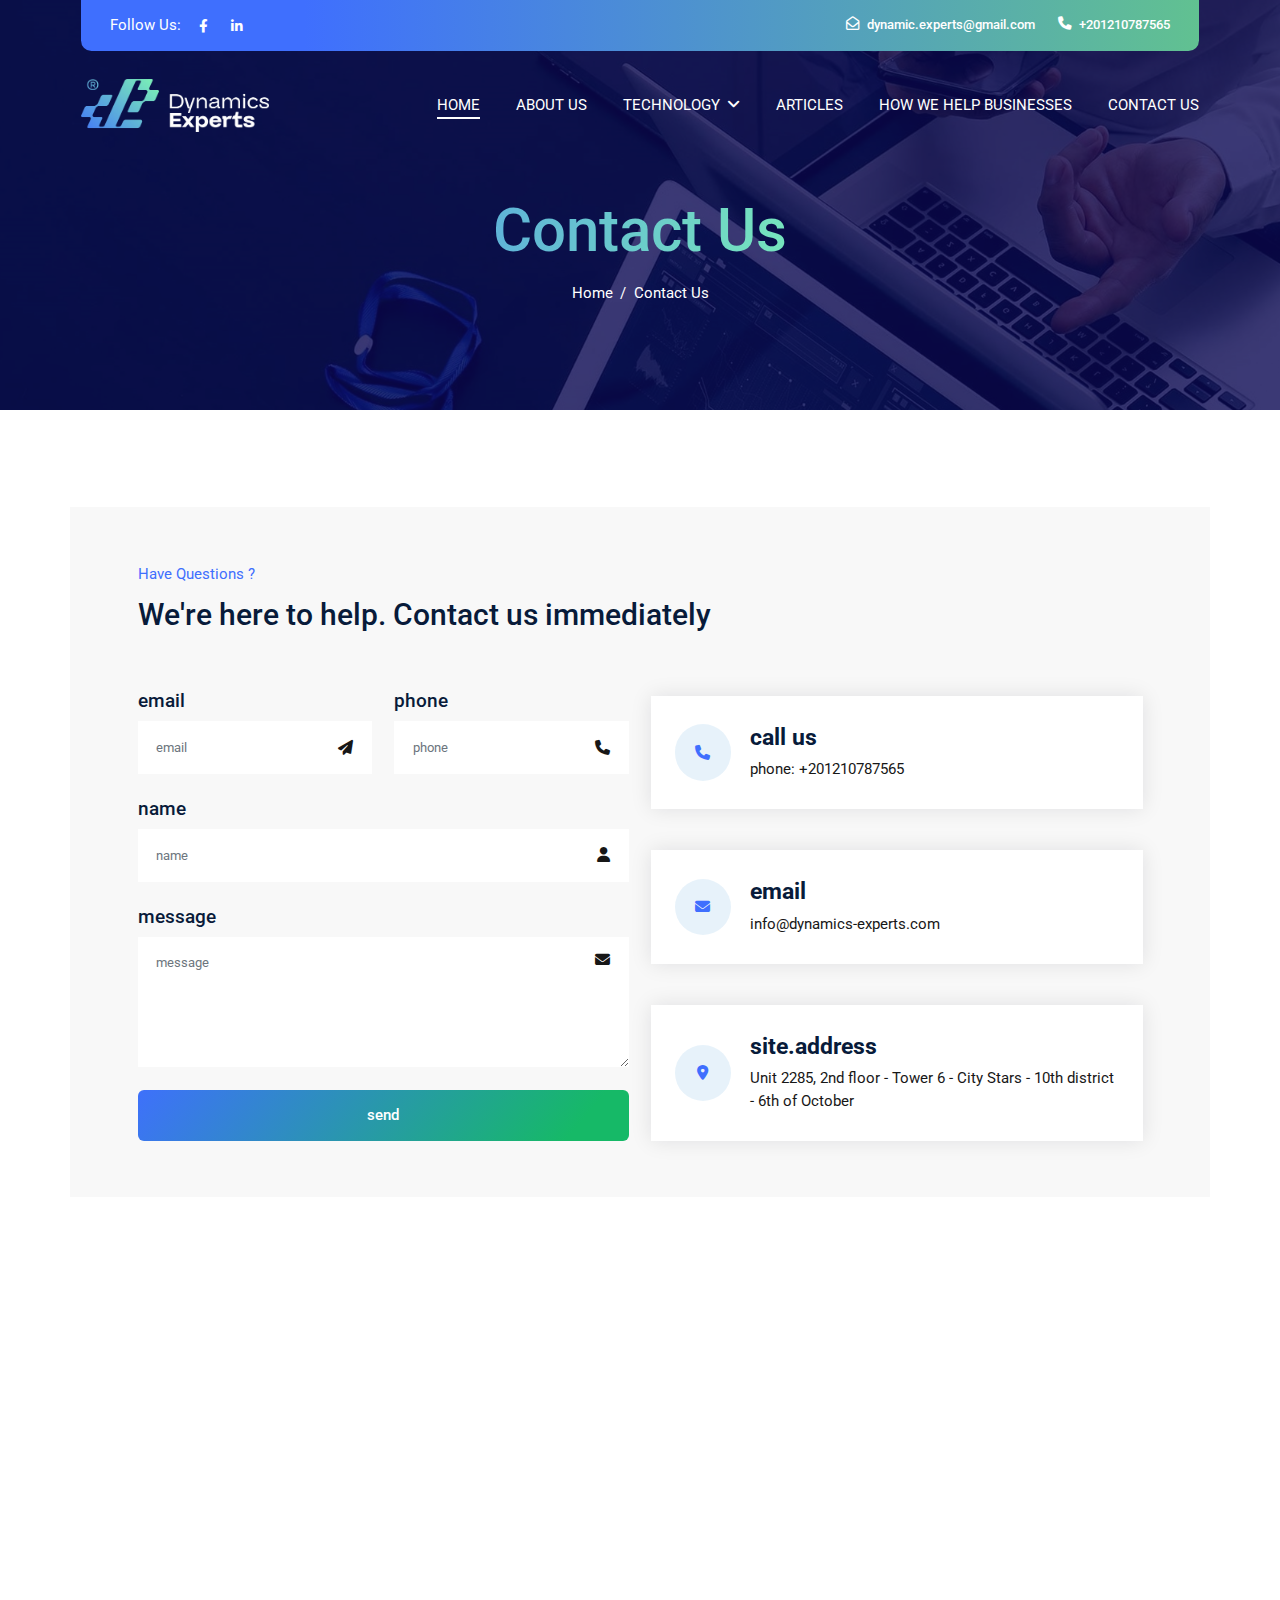
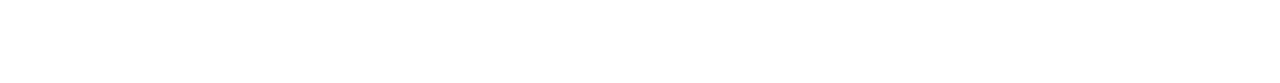
<file: contact.html>
<!DOCTYPE html>
<html lang="en">

<head>
    <meta charset="utf-8">
    <meta name="viewport" content="width=device-width, initial-scale=1, shrink-to-fit=no">
    <meta name="description" content="Home" />

    <title>Dynamics Experts</title>

    <!-- Favicon -->
    <link rel="icon" type="image/png" href="assets/img/favicon.ico" />

    <!-- Bootstrap -->
    <link href="assets/css/vendors/bootstrap.min.css" rel="stylesheet">

    <!-- FontAwesome -->
    <link href="assets/css/vendors/fontawesome/css/all.min.css" rel="stylesheet">

    <!-- google font -->
    <link href="https://fonts.googleapis.com/css2?family=Roboto:wght@400;500;700&display=swap" rel="stylesheet">
    <link rel="preconnect" href="https://fonts.googleapis.com">
    <link rel="preconnect" href="https://fonts.gstatic.com" crossorigin>
    <link href="https://fonts.googleapis.com/css2?family=Tajawal:wght@400;500;700;800&display=swap" rel="stylesheet">

    <!-- owl carousel slider -->
    <link rel="stylesheet" href="assets/css/vendors/owl.carousel.min.css">
    <link rel="stylesheet" href="assets/css/vendors/owl.theme.default.min.css">

    <!-- animate.css -->
    <link rel="stylesheet" href="assets/css/vendors/animate.min.css">

    <!-- main css -->
    <link href="assets/css/style.css" rel="stylesheet">
</head>

<body>

    <div class="full-width-header">
        <!-- Top Bar -->
        <div class="header-top">
            <div class="container">
                <div class="wrapper">
                    <div class="row justify-content-between align-items-center">
                        <div class="col-sm-6">
                            <div class="d-flex align-items-center gap-2">
                                <span class="text-white">Follow Us: </span>
                                <ul class="social-icons">
                                    <li><a href="https://www.facebook.com/dynamics.exp/"><i class="fa-brands fa-facebook-f"></i></a></li>
                                    <li><a href="https://www.linkedin.com/company/dynamicsexperts/"><i class="fa-brands fa-linkedin-in"></i></a></li>
                                    <!-- <li><a href="https://www.x.com"><i class="fa-brands fa-x-twitter"></i></a></li>
                                    <li><a href="https://www.instagram.com/"><i class="fab fa-instagram"></i></a></li> -->
                                </ul>
                            </div>
                        </div>
                        <div class="col-sm-6">
                            <div class="d-flex align-items-center justify-content-sm-end justify-content-center gap-4">
                                <div class="contact-area d-flex gap-2">
                                    <i class="fa-regular fa-envelope-open"></i>
                                    <a href="mailto:info@dynamics-experts.com">
                                        <span class="d-block title">dynamic.experts@gmail.com</span>
                                    </a>
                                </div>
                                <div class="contact-area d-flex gap-2">
                                    <i class="fa-solid fa-phone"></i>
                                    <a href="tel:+201210787565">
                                        <span class="d-block title">+201210787565</span>
                                    </a>
                                </div>
                            </div>
                        </div>
                    </div>
                </div>
            </div>
        </div>
        
        <!-- start header -->
        <header>
            <div class="container">
                <nav>
                    <div class="logo">
                        <a href="index.html"><img src="assets/img/logo.png" alt="Logo"></a>
                    </div>
                    <div class="bars">
                        <i class="fas fa-bars"></i>
                    </div>
                    <div class="links-list">
                        <ul>
                            <li class="list-item">
                                <a class="link active-link" href="index.html" title="Home">Home</a>
                            </li>
                            <li class="list-item">
                                <a class="link" href="about.html" title="About">About Us </a>
                            </li>
                            <li class="list-item dropdown">
                                <a class="link" href="javascript:void(0)" title="Technology">Technology <i class="fa-solid fa-angle-down"></i></a>
                                <ul class="droplist">
                                    <li>
                                        <a href="crm-technology.html">Microsoft Dynamics CRM</a>
                                    </li>
                                    <li>
                                        <a href="erp-technology.html">Microsoft Dynamic 365 ERP</a>
                                    </li>
                                </ul>
                            </li>
                            <li class="list-item">
                                <a class="link" href="articles.html" title="Articles">Articles </a>
                            </li>
                            <li class="list-item">
                                <a class="link" href="help-business.html" title="How We Help Businesses">How We Help Businesses</a>
                            </li>
                            <li class="list-item">
                                <a class="link" href="contact.html" title="Contact">Contact Us</a>
                            </li>
                            <!-- <li class="list-item lang">
                                <a class="link" href="#" title="">العربية</a>
                            </li> -->
                            
                        </ul>
                    </div>
                </nav>
            </div>
        </header>
        <!-- end header -->
    </div>

    <!-- Breadcrumb -->
    <nav class="breadcrumb-wrapper" aria-label="breadcrumb">
        <div class="container">
            <h1>Contact Us</h1>
            <ol class="breadcrumb">
                <li class="breadcrumb-item"><a href="index.html">Home</a></li>
                <li class="breadcrumb-item active" aria-current="page">Contact Us</li>
            </ol>
        </div>
    </nav>

	<!-- contact section -->
	<section class="contact-page">
        <div class="container">
            <div class="row contact-wrap">
                <div class="section-heading">
                  <h4 class="sub-heading">Have questions ?</h4>
                    <h2 class="section-title mb-0">We're here to help. Contact us immediately</h2>
                </div>
                <div class="col-lg-6 mb-4 mb-lg-0">
                    <div class="contact-form">
                        <form id="contact-form" method="post" class="form-horizontal">
                            <input type="hidden" name="_token" value="K5cZ0JstwhBskalWgmHa5Q0Yp1IDLD3f3uzdaFgC" autocomplete="off">                            <div class="form-group row">
                                <div class="col-md-6">
                                    <div class="form-item-wrap mb-4">
                                        <label class="form-title">email</label>
                                        <div class="form-item">
                                            <input type="email" id="email" name="email" class="form-control" placeholder="email">
                                            <div class="icon"><i class="fa-sharp fa-solid fa-paper-plane"></i></div>
                                        </div>
                                    </div>
                                </div>
                                <div class="col-md-6">
                                    <div class="form-item-wrap mb-4">
                                        <label class="form-title">phone</label>
                                        <div class="form-item">
                                            <input type="text" id="phone" name="phone" class="form-control" placeholder="phone">
                                            <div class="icon"><i class="fa-sharp fa-solid fa-phone"></i></div>
                                        </div>
                                    </div>
                                </div>
                            </div>
                            <div class="form-group row">
                                <div class="col-md-12">
                                    <div class="form-item-wrap mb-4">
                                        <label class="form-title">name</label>
                                        <div class="form-item">
                                            <input type="text" id="name" name="name" class="form-control" placeholder="name">
                                            <div class="icon"><i class="fa-sharp fa-solid fa-user"></i></div>
                                        </div>
                                    </div>
                                </div>
                            </div>

                            <div class="form-group row">
                                <div class="col-md-12">
                                    <div class="form-item-wrap mb-4">
                                        <label class="form-title">message</label>
                                        <div class="form-item address">
                                            <textarea id="message" name="message" cols="30" rows="5" class="form-control address" placeholder="message"></textarea>
                                            <div class="icon"><i class="fa-sharp fa-solid fa-envelope"></i></div>
                                        </div>
                                    </div>
                                </div>
                            </div>
                            <div class="submit-btn text-center">
                                <button id="submit" class="main-btn w-100 justify-content-center" type="submit">send</button>
                            </div>
                        </form>
                    </div>
                </div>
                <div class="col-lg-6">
                    <div class="contact-box-wrap">
                        <div class="contact-box">
                            <div class="icon"><i class="fa-sharp fa-solid fa-phone"></i></div>
                            <div class="content">
                                <h4 class="title">call us</h4>
                                <div class="contact-info">
                                    <span>phone: <a href="tel:+201210787565">+201210787565</a></span>
                                </div>
                            </div>
                        </div>
                        <div class="contact-box">
                            <div class="icon"><i class="fa-sharp fa-solid fa-envelope"></i></div>
                            <div class="content">
                                <h4 class="title">email</h4>
                                <div class="contact-info">
                                    <span><a href="mailto:info@dynamics-experts.com">info@dynamics-experts.com</a></span>
                                </div>
                            </div>
                        </div>
                        <div class="contact-box">
                            <div class="icon"><i class="fa-sharp fa-solid fa-location-dot"></i></div>
                            <div class="content">
                                <h4 class="title">site.address</h4>
                                <div class="contact-info">
                                    <span> Unit 2285, 2nd floor - Tower 6 - City Stars - 10th district - 6th of October</span>
                                </span></div>
                            </div>
                        </div>
                    </div>
                </div>
            </div>
        </div>
    </section>


    <!-- start footer -->
    <footer class="wow fadeInUp">
		<div class="container">
			<div class="footer-content">
				<div class="row">
					<div class="col-lg-3 col-md-6 col-12 mb-4 mb-lg-0">
						<div class="footer-col">
							<div class="footer-logo">
								<img src="assets/img/logo.png" alt="Logo">
								<p>As a leading programming company, we specialize in delivering cutting-edge solutions tailored to your business needs</p>
							</div>
						</div>
					</div>
					<div class="col-lg-3 col-md-6 col-12 mb-4 mb-lg-0">
						<div class="footer-col">
							<div class="footer-title">
								<h5>Contact Us </h5>
							</div>
							<ul class="links-list">
								<li>
									Unit 2285, 2nd floor - Tower 6 - City Stars - 10th district - 6th of October - Egypt
								</li>
								<li>
									tel: <a href="tel:+201210787565">+201210787565</a>
								</li>
								<li>
									info@dynamics-experts.com
								</li>

							</ul>
						</div>
					</div>
					<div class="col-lg-3 col-md-6 col-12 mb-4 mb-lg-0">
						<div class="footer-col">
							<div class="footer-title">
								<h5>Short Links</h5>
							</div>
							<ul class="links-list">
								<li>
									<a href="about.html">About</a>
								</li>
								<li>
									<a href="articles.html">Articles</a>
								</li>
								<li>
									<a href="contact.html">Contact Us</a>
								</li>
                                <li>
									<a href="help-business.html">How We Help Businesses</a>
								</li>
							</ul>
						</div>
					</div>
					<div class="col-lg-3 col-md-6 col-12 mb-4 mb-lg-0">
						<div class="footer-col">
							<div class="footer-title">
								<h5>Services</h5>
							</div>
							<ul class="links-list">
                                <li>
                                    <a href="crm-service.html">Dynamics CRM Solutions</a>
                                </li>
                                <li>
                                    <a href="erp-service.html">Dynamics ERP Solutions</a>
                                </li>
                                <li>
                                    <a href="supply-service.html">Supply Chain Management</a>
                                </li>
                            </ul>
						</div>
					</div>
				</div>
			</div>
			<hr>
			<div class="footer-bottom">
				<div class="copyrights">
					<p>Copyright © 2024 All Rights Reserved.</p>
				</div>
				<div class="footer-social">
					<ul class="social-list">
						<li>
							<a href="https://www.facebook.com/dynamics.exp/"><i class="fab fa-facebook-f"></i></a>
						</li>
						<!-- <li>
							<a href="https://www.x.com"><i class="fa-brands fa-x-twitter"></i></a>
						</li>
						<li>
							<a href="https://www.instagram.com/"><i class="fab fa-instagram"></i></a>
						</li> -->
						<li>
							<a href="https://www.linkedin.com/company/dynamicsexperts/"><i class="fab fa-linkedin-in"></i></a>
						</li>
					</ul>
				</div>
			</div>
		</div>
	</footer>
    <!--      end footer -->

    <!--        scroll top btn -->
    <div id="scroll-top">
        <i class="fa-solid fa-chevron-up"></i>
    </div>


    <!--        jquery -->
    <script src="assets/js/vendors/jquery-3.3.1.min.js"></script>
    <!--        wow -->
    <script src="assets/js/vendors/wow.min.js"></script>
    <script>
        new WOW().init();

    </script>

    <!--        bootstrap library -->
    <script src="assets/js/vendors/bootstrap.bundle.min.js"></script>

    <!--        carousel -->
    <script src="assets/js/vendors/owl.carousel.min.js"></script>

    <!--        Main Js -->
    <script src="assets/js/main.js"></script>
</body>

</html>
</file>
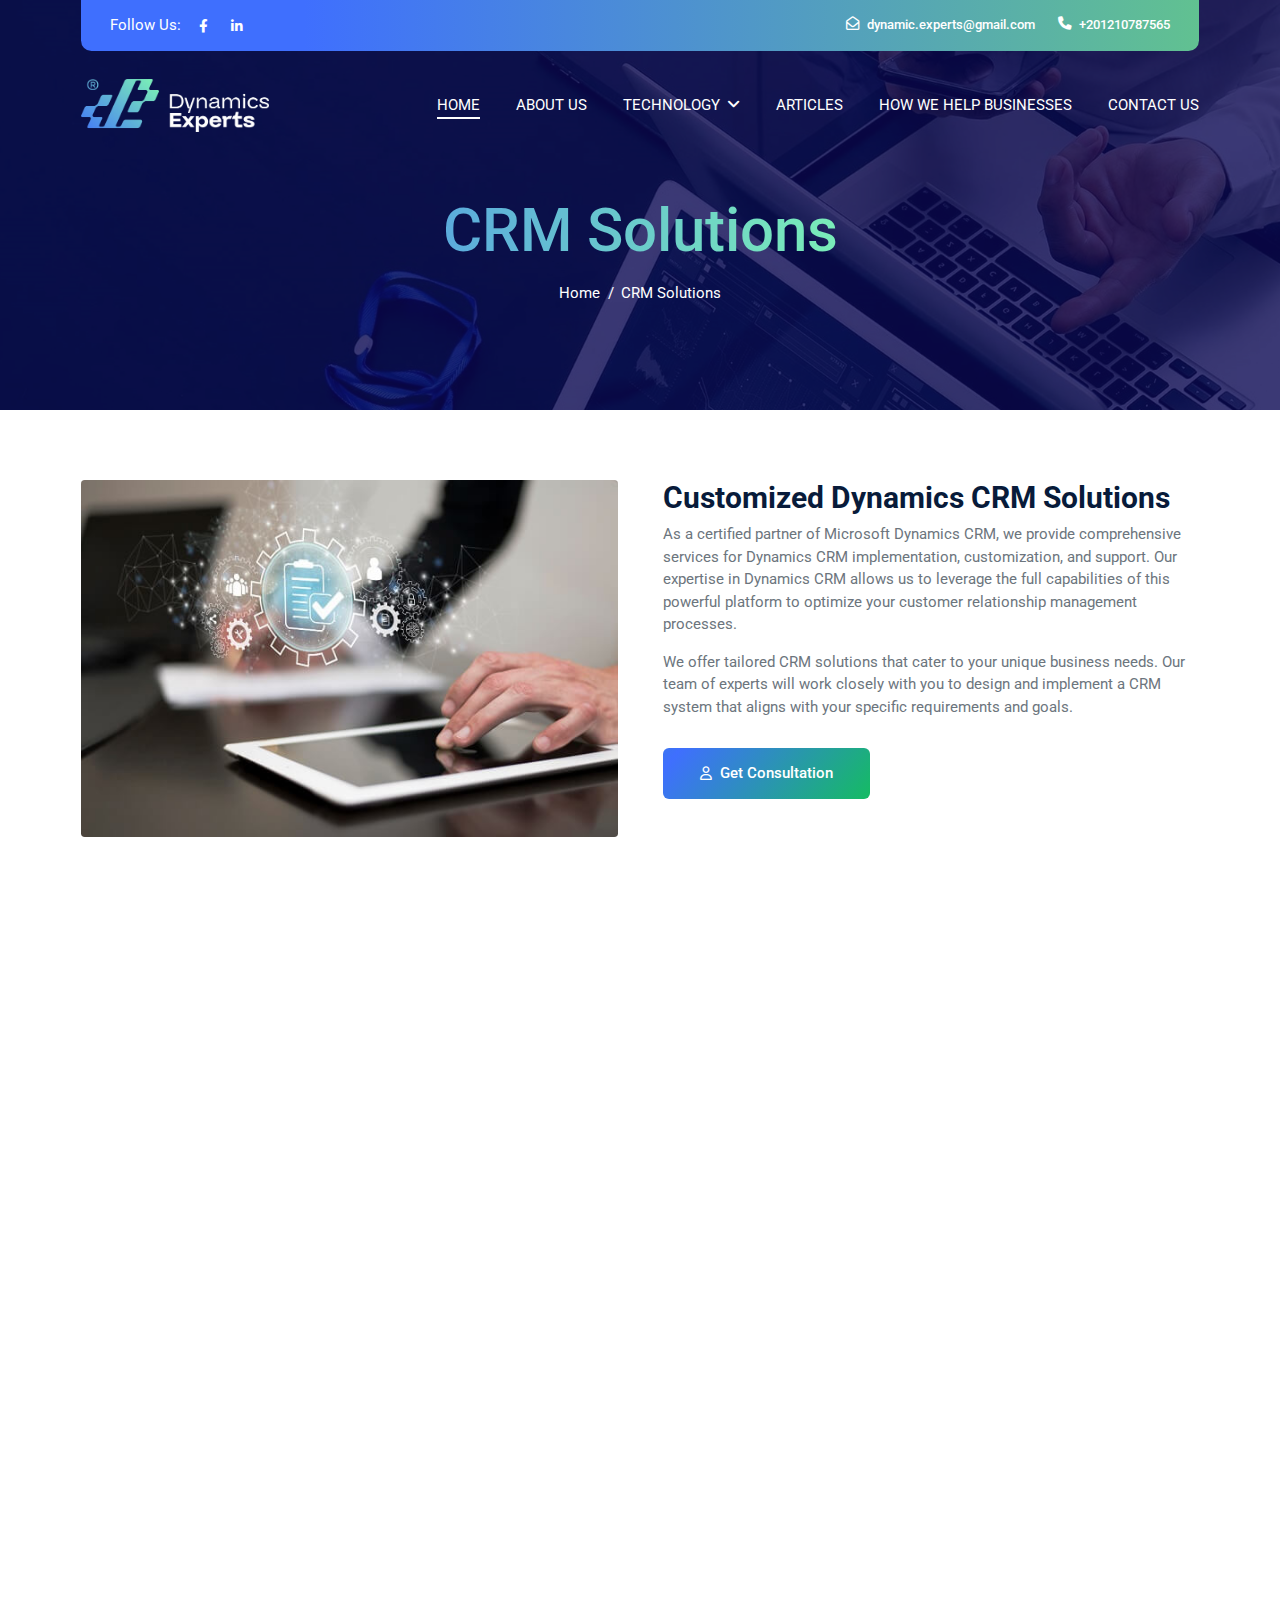
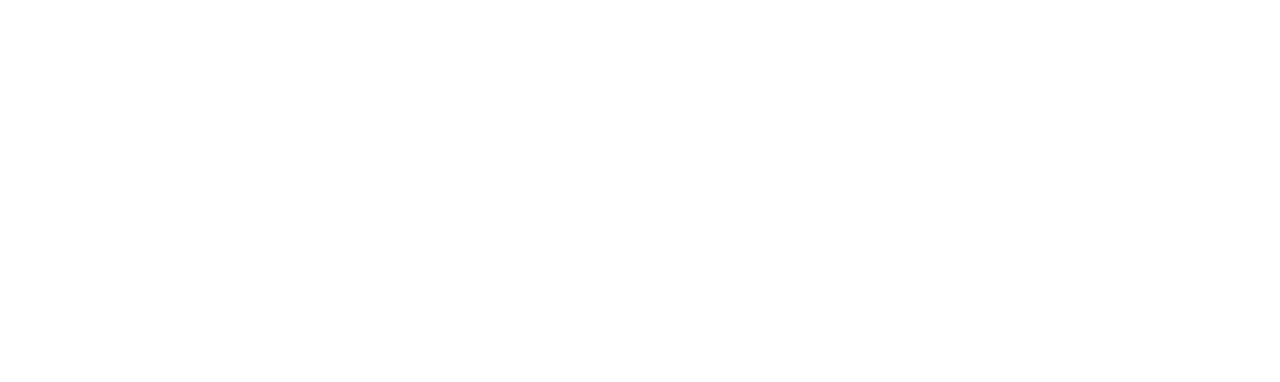
<file: crm-service.html>
<!DOCTYPE html>
<html lang="en">

<head>
    <meta charset="utf-8">
    <meta name="viewport" content="width=device-width, initial-scale=1, shrink-to-fit=no">
    <meta name="description" content="Home" />

    <title>Dynamics Experts</title>

    <!-- Favicon -->
    <link rel="icon" type="image/png" href="assets/img/favicon.ico" />

    <!-- Bootstrap -->
    <link href="assets/css/vendors/bootstrap.min.css" rel="stylesheet">

    <!-- FontAwesome -->
    <link href="assets/css/vendors/fontawesome/css/all.min.css" rel="stylesheet">

    <!-- google font -->
    <link href="https://fonts.googleapis.com/css2?family=Roboto:wght@400;500;700&display=swap" rel="stylesheet">
    <link rel="preconnect" href="https://fonts.googleapis.com">
    <link rel="preconnect" href="https://fonts.gstatic.com" crossorigin>
    <link href="https://fonts.googleapis.com/css2?family=Tajawal:wght@400;500;700;800&display=swap" rel="stylesheet">

    <!-- owl carousel slider -->
    <link rel="stylesheet" href="assets/css/vendors/owl.carousel.min.css">
    <link rel="stylesheet" href="assets/css/vendors/owl.theme.default.min.css">

    <!-- animate.css -->
    <link rel="stylesheet" href="assets/css/vendors/animate.min.css">

    <!-- main css -->
    <link href="assets/css/style.css" rel="stylesheet">
</head>

<body>

    <div class="full-width-header">
        <!-- Top Bar -->
        <div class="header-top">
            <div class="container">
                <div class="wrapper">
                    <div class="row justify-content-between align-items-center">
                        <div class="col-sm-6">
                            <div class="d-flex align-items-center gap-2">
                                <span class="text-white">Follow Us: </span>
                                <ul class="social-icons">
                                    <li><a href="https://www.facebook.com/dynamics.exp/"><i class="fa-brands fa-facebook-f"></i></a></li>
                                    <li><a href="https://www.linkedin.com/company/dynamicsexperts/"><i class="fa-brands fa-linkedin-in"></i></a></li>
                                    <!-- <li><a href="https://www.x.com"><i class="fa-brands fa-x-twitter"></i></a></li>
                                    <li><a href="https://www.instagram.com/"><i class="fab fa-instagram"></i></a></li> -->
                                </ul>
                            </div>
                        </div>
                        <div class="col-sm-6">
                            <div class="d-flex align-items-center justify-content-sm-end justify-content-center gap-4">
                                <div class="contact-area d-flex gap-2">
                                    <i class="fa-regular fa-envelope-open"></i>
                                    <a href="mailto:info@dynamics-experts.com">
                                        <span class="d-block title">dynamic.experts@gmail.com</span>
                                    </a>
                                </div>
                                <div class="contact-area d-flex gap-2">
                                    <i class="fa-solid fa-phone"></i>
                                    <a href="tel:+201210787565">
                                        <span class="d-block title">+201210787565</span>
                                    </a>
                                </div>
                            </div>
                        </div>
                    </div>
                </div>
            </div>
        </div>
        
        <!-- start header -->
        <header>
            <div class="container">
                <nav>
                    <div class="logo">
                        <a href="index.html"><img src="assets/img/logo.png" alt="Logo"></a>
                    </div>
                    <div class="bars">
                        <i class="fas fa-bars"></i>
                    </div>
                    <div class="links-list">
                        <ul>
                            <li class="list-item">
                                <a class="link active-link" href="index.html" title="Home">Home</a>
                            </li>
                            <li class="list-item">
                                <a class="link" href="about.html" title="About">About Us </a>
                            </li>
                            <li class="list-item dropdown">
                                <a class="link" href="javascript:void(0)" title="Technology">Technology <i class="fa-solid fa-angle-down"></i></a>
                                <ul class="droplist">
                                    <li>
                                        <a href="crm-technology.html">Microsoft Dynamics CRM</a>
                                    </li>
                                    <li>
                                        <a href="erp-technology.html">Microsoft Dynamic 365 ERP</a>
                                    </li>
                                </ul>
                            </li>
                            <li class="list-item">
                                <a class="link" href="articles.html" title="Articles">Articles </a>
                            </li>
                            <li class="list-item">
                                <a class="link" href="help-business.html" title="How We Help Businesses">How We Help Businesses</a>
                            </li>
                            <li class="list-item">
                                <a class="link" href="contact.html" title="Contact">Contact Us</a>
                            </li>
                            <!-- <li class="list-item lang">
                                <a class="link" href="#" title="">العربية</a>
                            </li> -->
                            
                        </ul>
                    </div>
                </nav>
            </div>
        </header>
        <!-- end header -->
    </div>

    <!-- Breadcrumb -->
    <nav class="breadcrumb-wrapper" aria-label="breadcrumb">
        <div class="container">
            <h1>CRM Solutions</h1>
            <ol class="breadcrumb">
                <li class="breadcrumb-item"><a href="index.html">Home</a></li>
                <li class="breadcrumb-item active" aria-current="page">CRM Solutions</li>
            </ol>
        </div>
    </nav>

    <!-- Service Details Section -->
	<div class="service-details-section sec-padding">
		<div class="container">
			<div class="row g-5">
				<div class="col-md-6">
					<div class="service-img">
						<img src="assets/img/service1.jpg" class="w-100 rounded" alt="Service">
					</div>
				</div>
				<div class="col-md-6">
                    <h2 class="fw-bold mb-2">Customized Dynamics CRM Solutions</h2>
                    <p class="text-muted">
                        As a certified partner of Microsoft Dynamics CRM, we provide comprehensive services for Dynamics CRM implementation, customization, and support. Our expertise in Dynamics CRM allows us to leverage the full capabilities of this powerful platform to optimize your customer relationship management processes.
                    </p>
                    <p class="text-muted">
                        We offer tailored CRM solutions that cater to your unique business needs. Our team of experts will work closely with you to design and implement a CRM system that aligns with your specific requirements and goals.
                    </p>
                    <a href="mailto:info@dynamics-experts.com" class="main-btn d-inline-flex align-items-center gap-2 mt-3">
                        <i class="fa-regular fa-user fs-7"></i> Get Consultation
                    </a>
				</div>
			</div>
		</div>
	</div>
	
	<!-- Services Section -->
	<div class="services-section sec-padding bg-grey wow fadeInUp">
        <div class="container">
            <div class="section-title text-center mb-5">
                <div class="sub-title d-flex align-items-center justify-content-center gap-2"><img src="assets/img/heart-pulse.svg" ><span>Our Featured Services</span><img src="assets/img/heart-pulse2.svg" ></div>
                <h1>We run all kinds of IT services</h1>
            </div>
            <div class="row">
                <div class="col-lg-4 mb-4 mb-lg-0 wow fadeInUp" data-wow-delay="0s">
                    <div class="service-card">
                        <div class="card-img">
                            <img src="assets/img/services/1.png" class="img-fluid" alt="">
                        </div>
                        <div class="card-content">
                            <div class="card-icon">
                                <img src="assets/img/services/service-icon-1.png" class="img-fluid" alt="">
                            </div>
                            <h4 class="title"><a href="crm-service.html">Dynamics CRM Solutions</a></h4>
                            <p>As a certified partner of Microsoft Dynamics CRM, we provide comprehensive services for Dynamics CRM implementation</p>
                            <a class="card-link" href="crm-service.html">Read More <i class="fa-solid fa-arrow-right"></i></a>
                        </div>
                    </div>
                </div>
                <div class="col-lg-4 mb-4 mb-lg-0 wow fadeInUp" data-wow-delay=".2s">
                    <div class="service-card">
                        <div class="card-img">
                            <img src="assets/img/services/2.png" class="img-fluid" alt="">
                        </div>
                        <div class="card-content">
                            <div class="card-icon">
                                <img src="assets/img/services/service-icon-2.png" class="img-fluid" alt="">
                            </div>
                            <h4 class="title"><a href="erp-service.html">Dynamics ERP Solutions</a></h4>
                            <p>In addition to CRM, we specialize in Dynamics ERP solutions. Our team is experienced in implementing and integrating Dynamics ERP systems.</p>
                            <a class="card-link" href="erp-service.html">Read More <i class="fa-solid fa-arrow-right"></i></a>
                        </div>
                    </div>
                </div>
                <div class="col-lg-4 mb-4 mb-lg-0 wow fadeInUp" data-wow-delay=".4s">
                    <div class="service-card last-item">
                        <div class="card-img">
                            <img src="assets/img/services/3.png" class="img-fluid" alt="">
                        </div>
                        <div class="card-content">
                            <div class="card-icon">
                                <img src="assets/img/services/service-icon-3.png" class="img-fluid" alt="">
                            </div>
                            <h4 class="title"><a href="supply-service.html">Supply Chain Management</a></h4>
                            <p>We understand the importance of an efficient and well-managed supply chain.</p>
                            <a class="card-link" href="supply-service.html">Read More <i class="fa-solid fa-arrow-right"></i></a>
                        </div>
                    </div>
                </div>
            </div>
        </div>
    </div>


    <!-- start footer -->
    <footer class="wow fadeInUp">
		<div class="container">
			<div class="footer-content">
				<div class="row">
					<div class="col-lg-3 col-md-6 col-12 mb-4 mb-lg-0">
						<div class="footer-col">
							<div class="footer-logo">
								<img src="assets/img/logo.png" alt="Logo">
								<p>As a leading programming company, we specialize in delivering cutting-edge solutions tailored to your business needs</p>
							</div>
						</div>
					</div>
					<div class="col-lg-3 col-md-6 col-12 mb-4 mb-lg-0">
						<div class="footer-col">
							<div class="footer-title">
								<h5>Contact Us </h5>
							</div>
							<ul class="links-list">
								<li>
									Unit 2285, 2nd floor - Tower 6 - City Stars - 10th district - 6th of October - Egypt
								</li>
								<li>
									tel: <a href="tel:+201210787565">+201210787565</a>
								</li>
								<li>
									info@dynamics-experts.com
								</li>

							</ul>
						</div>
					</div>
					<div class="col-lg-3 col-md-6 col-12 mb-4 mb-lg-0">
						<div class="footer-col">
							<div class="footer-title">
								<h5>Short Links</h5>
							</div>
							<ul class="links-list">
								<li>
									<a href="about.html">About</a>
								</li>
								<li>
									<a href="articles.html">Articles</a>
								</li>
								<li>
									<a href="contact.html">Contact Us</a>
								</li>
                                <li>
									<a href="help-business.html">How We Help Businesses</a>
								</li>
							</ul>
						</div>
					</div>
					<div class="col-lg-3 col-md-6 col-12 mb-4 mb-lg-0">
						<div class="footer-col">
							<div class="footer-title">
								<h5>Services</h5>
							</div>
							<ul class="links-list">
                                <li>
                                    <a href="crm-service.html">Dynamics CRM Solutions</a>
                                </li>
                                <li>
                                    <a href="erp-service.html">Dynamics ERP Solutions</a>
                                </li>
                                <li>
                                    <a href="supply-service.html">Supply Chain Management</a>
                                </li>
                            </ul>
						</div>
					</div>
				</div>
			</div>
			<hr>
			<div class="footer-bottom">
				<div class="copyrights">
					<p>Copyright © 2024 All Rights Reserved.</p>
				</div>
				<div class="footer-social">
					<ul class="social-list">
						<li>
							<a href="https://www.facebook.com/dynamics.exp/"><i class="fab fa-facebook-f"></i></a>
						</li>
						<!-- <li>
							<a href="https://www.x.com"><i class="fa-brands fa-x-twitter"></i></a>
						</li>
						<li>
							<a href="https://www.instagram.com/"><i class="fab fa-instagram"></i></a>
						</li> -->
						<li>
							<a href="https://www.linkedin.com/company/dynamicsexperts/"><i class="fab fa-linkedin-in"></i></a>
						</li>
					</ul>
				</div>
			</div>
		</div>
	</footer>
    <!--      end footer -->

    <!--        scroll top btn -->
    <div id="scroll-top">
        <i class="fa-solid fa-chevron-up"></i>
    </div>

    <!--        jquery -->
    <script src="assets/js/vendors/jquery-3.3.1.min.js"></script>
    <!--        wow -->
    <script src="assets/js/vendors/wow.min.js"></script>
    <script>
        new WOW().init();

    </script>

    <!--        bootstrap library -->
    <script src="assets/js/vendors/bootstrap.bundle.min.js"></script>

    <!--        carousel -->
    <script src="assets/js/vendors/owl.carousel.min.js"></script>

    <!--        Main Js -->
    <script src="assets/js/main.js"></script>
</body>

</html>
</file>
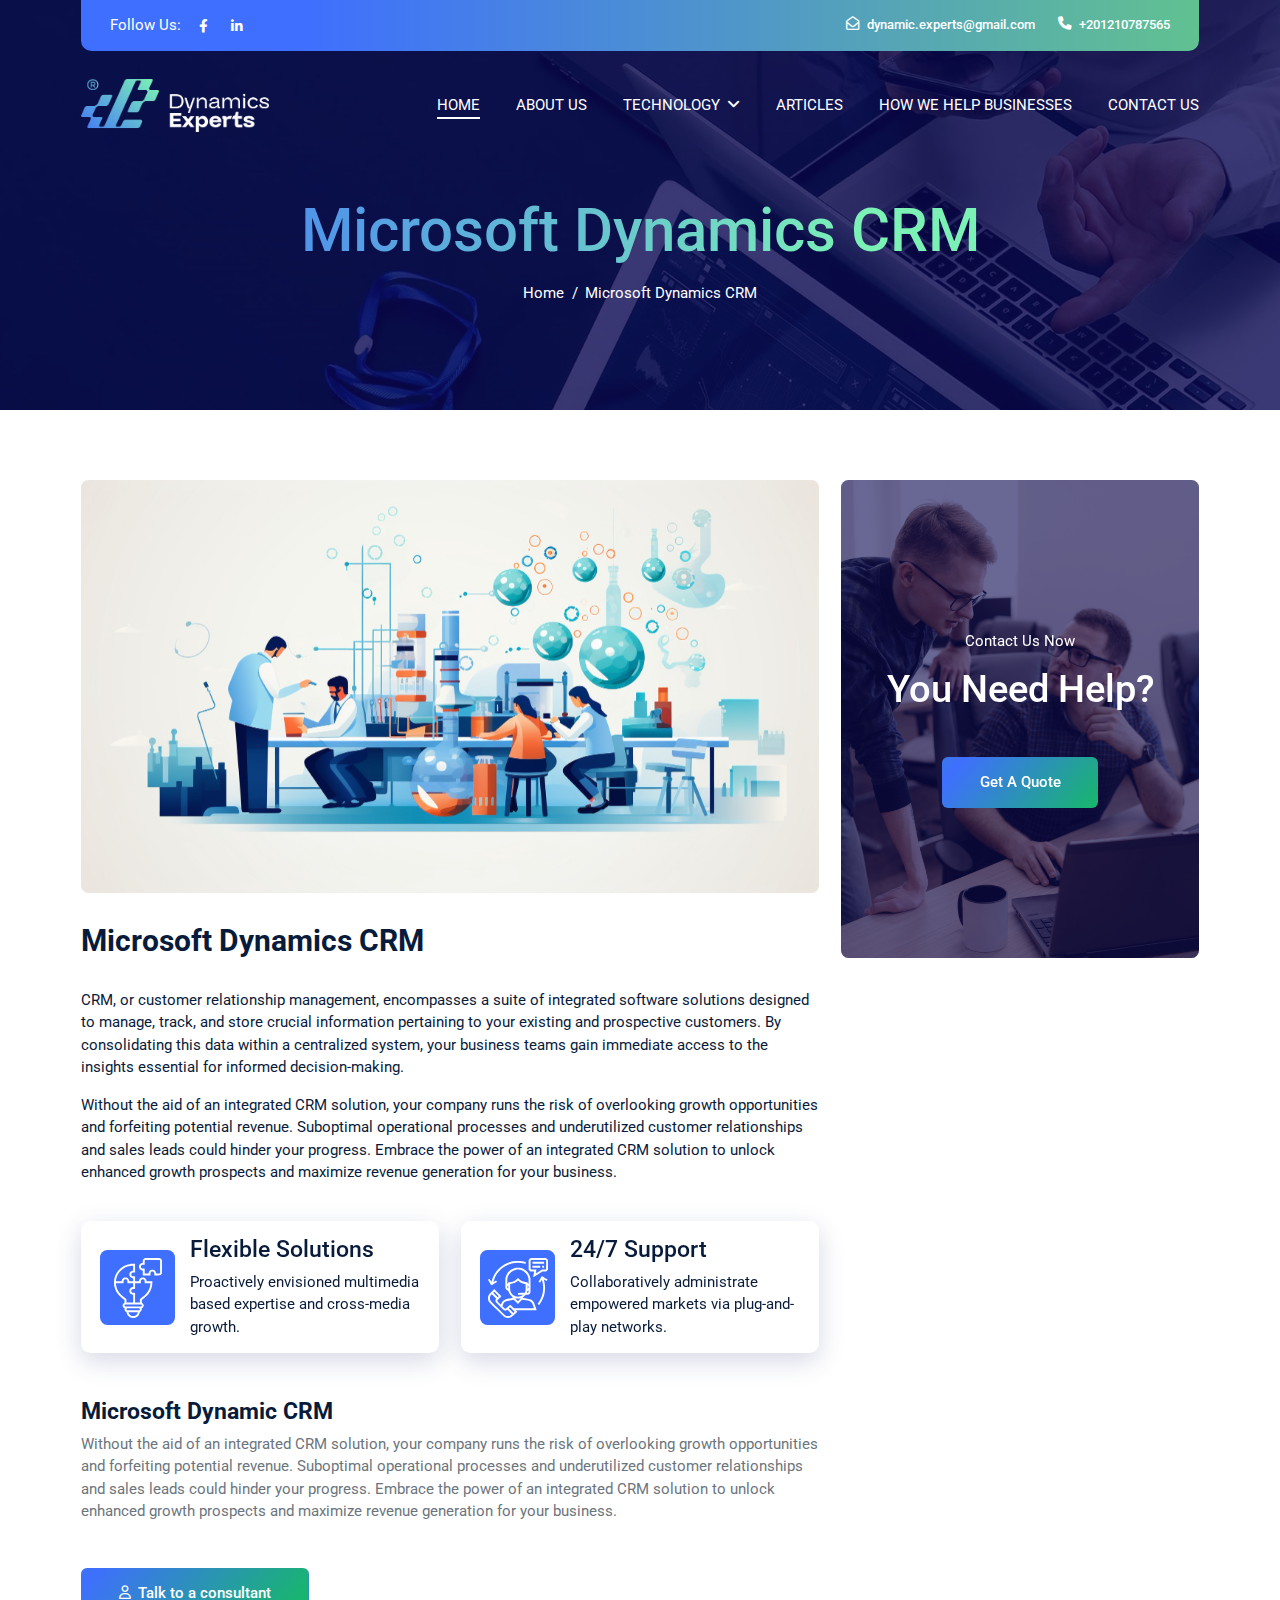
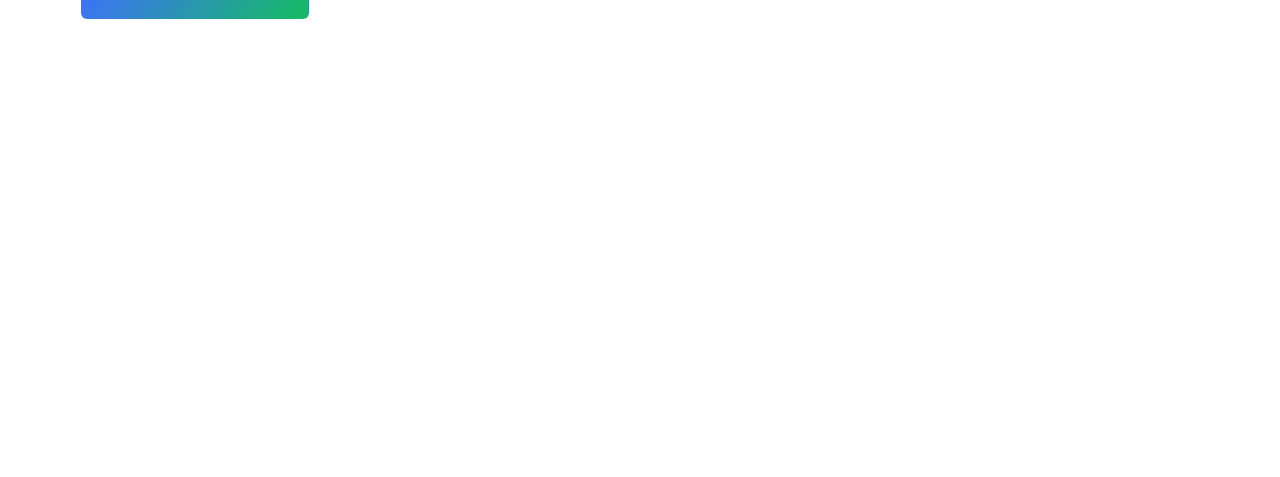
<file: crm-technology.html>
<!DOCTYPE html>
<html lang="en">

<head>
    <meta charset="utf-8">
    <meta name="viewport" content="width=device-width, initial-scale=1, shrink-to-fit=no">
    <meta name="description" content="Home" />

    <title>Dynamics Experts</title>

    <!-- Favicon -->
    <link rel="icon" type="image/png" href="assets/img/favicon.ico" />

    <!-- Bootstrap -->
    <link href="assets/css/vendors/bootstrap.min.css" rel="stylesheet">

    <!-- FontAwesome -->
    <link href="assets/css/vendors/fontawesome/css/all.min.css" rel="stylesheet">

    <!-- google font -->
    <link href="https://fonts.googleapis.com/css2?family=Roboto:wght@400;500;700&display=swap" rel="stylesheet">
    <link rel="preconnect" href="https://fonts.googleapis.com">
    <link rel="preconnect" href="https://fonts.gstatic.com" crossorigin>
    <link href="https://fonts.googleapis.com/css2?family=Tajawal:wght@400;500;700;800&display=swap" rel="stylesheet">

    <!-- owl carousel slider -->
    <link rel="stylesheet" href="assets/css/vendors/owl.carousel.min.css">
    <link rel="stylesheet" href="assets/css/vendors/owl.theme.default.min.css">

    <!-- animate.css -->
    <link rel="stylesheet" href="assets/css/vendors/animate.min.css">

    <!-- main css -->
    <link href="assets/css/style.css" rel="stylesheet">
</head>

<body>

    <div class="full-width-header">
        <!-- Top Bar -->
        <div class="header-top">
            <div class="container">
                <div class="wrapper">
                    <div class="row justify-content-between align-items-center">
                        <div class="col-sm-6">
                            <div class="d-flex align-items-center gap-2">
                                <span class="text-white">Follow Us: </span>
                                <ul class="social-icons">
                                    <li><a href="https://www.facebook.com/dynamics.exp/"><i class="fa-brands fa-facebook-f"></i></a></li>
                                    <li><a href="https://www.linkedin.com/company/dynamicsexperts/"><i class="fa-brands fa-linkedin-in"></i></a></li>
                                    <!-- <li><a href="https://www.x.com"><i class="fa-brands fa-x-twitter"></i></a></li>
                                    <li><a href="https://www.instagram.com/"><i class="fab fa-instagram"></i></a></li> -->
                                </ul>
                            </div>
                        </div>
                        <div class="col-sm-6">
                            <div class="d-flex align-items-center justify-content-sm-end justify-content-center gap-4">
                                <div class="contact-area d-flex gap-2">
                                    <i class="fa-regular fa-envelope-open"></i>
                                    <a href="mailto:info@dynamics-experts.com">
                                        <span class="d-block title">dynamic.experts@gmail.com</span>
                                    </a>
                                </div>
                                <div class="contact-area d-flex gap-2">
                                    <i class="fa-solid fa-phone"></i>
                                    <a href="tel:+201210787565">
                                        <span class="d-block title">+201210787565</span>
                                    </a>
                                </div>
                            </div>
                        </div>
                    </div>
                </div>
            </div>
        </div>
        
        <!-- start header -->
        <header>
            <div class="container">
                <nav>
                    <div class="logo">
                        <a href="index.html"><img src="assets/img/logo.png" alt="Logo"></a>
                    </div>
                    <div class="bars">
                        <i class="fas fa-bars"></i>
                    </div>
                    <div class="links-list">
                        <ul>
                            <li class="list-item">
                                <a class="link active-link" href="index.html" title="Home">Home</a>
                            </li>
                            <li class="list-item">
                                <a class="link" href="about.html" title="About">About Us </a>
                            </li>
                            <li class="list-item dropdown">
                                <a class="link" href="javascript:void(0)" title="Technology">Technology <i class="fa-solid fa-angle-down"></i></a>
                                <ul class="droplist">
                                    <li>
                                        <a href="crm-technology.html">Microsoft Dynamics CRM</a>
                                    </li>
                                    <li>
                                        <a href="erp-technology.html">Microsoft Dynamic 365 ERP</a>
                                    </li>
                                </ul>
                            </li>
                            <li class="list-item">
                                <a class="link" href="articles.html" title="Articles">Articles </a>
                            </li>
                            <li class="list-item">
                                <a class="link" href="help-business.html" title="How We Help Businesses">How We Help Businesses</a>
                            </li>
                            <li class="list-item">
                                <a class="link" href="contact.html" title="Contact">Contact Us</a>
                            </li>
                            <!-- <li class="list-item lang">
                                <a class="link" href="#" title="">العربية</a>
                            </li> -->
                            
                        </ul>
                    </div>
                </nav>
            </div>
        </header>
        <!-- end header -->
    </div>

    <!-- Breadcrumb -->
    <nav class="breadcrumb-wrapper" aria-label="breadcrumb">
        <div class="container">
            <h1>Microsoft Dynamics CRM</h1>
            <ol class="breadcrumb">
                <li class="breadcrumb-item"><a href="index.html">Home</a></li>
                <li class="breadcrumb-item active" aria-current="page">Microsoft Dynamics CRM</li>
            </ol>
        </div>
    </nav>

    <!-- Technology Section -->
	<div class="technology-section sec-padding">
		<div class="container">
			<div class="row">
				<div class="col-lg-8 mb-4 mb-lg-0">
                    <div class="tech-img mb-45">
                        <img src="assets/img/technology.jpg" class="img-fluid rounded-5" alt="technology">
                    </div>
                    <div class="d-flex align-items-center justify-content-between flex-wrap mb-4">
                        <h2 class="fw-bold mb-2">Microsoft Dynamics CRM</h2>
                    </div>
                    <p>
                        CRM, or customer relationship management, encompasses a suite of integrated software solutions designed to manage, track, and store crucial information  pertaining to your existing and prospective customers. By consolidating this data within a centralized system, your business teams gain immediate access to the insights essential for informed decision-making.
                    </p>
                    <p>
                        Without the aid of an integrated CRM solution, your company runs the risk of overlooking growth opportunities and forfeiting potential revenue. Suboptimal operational processes and underutilized customer relationships and sales leads could hinder your progress. Embrace the power of an integrated CRM solution to unlock enhanced growth prospects and maximize revenue generation for your business.
                    </p>
                    <br>
                    <div class="row mb-5">
                        <div class="col-md-6 mb-4 mb-md-0">
                            <div class="service-benefit">
                                <div class="icon">
                                    <img src="assets/img/service_feature_1.svg" class="img-fluid">
                                </div>
                                <div class="flex-1">
                                    <h4>Flexible Solutions</h4>
                                    <p class="mb-0">Proactively envisioned multimedia based expertise and cross-media growth.</p>
                                </div>
                            </div>
                        </div>
                        <div class="col-md-6">
                            <div class="service-benefit">
                                <div class="icon">
                                    <img src="assets/img/service_feature_2.svg" class="img-fluid">
                                </div>
                                <div class="flex-1">
                                    <h4>24/7 Support</h4>
                                    <p class="mb-0">Collaboratively administrate empowered markets via plug-and-play networks.</p>
                                </div>
                            </div>
                        </div>
                    </div>
                    <h4 class="fw-bold mb-2">Microsoft Dynamic CRM</h4>
                    <p class="text-muted">
                        Without the aid of an integrated CRM solution, your company runs the risk of overlooking growth opportunities and forfeiting potential revenue. Suboptimal operational processes and underutilized customer relationships and sales leads could hinder your progress. Embrace the power of an integrated CRM solution to unlock enhanced growth prospects and maximize revenue generation for your business.
                    </p>
                    <a href="mailto:info@dynamics-experts.com" class="main-btn d-inline-flex align-items-center gap-2 mt-45"><i class="fa-regular fa-user fs-7"></i> Talk to a consultant</a>
				</div>
				<div class="col-lg-4">
                    <div class="get-quote">
                        <div class="position-relative">
                            <p>Contact Us Now</p>
                            <h1 class="mb-5">You Need Help?</h1>
                            <a href="contact.html" class="main-btn">Get A Quote</a>
                        </div>
                    </div>
				</div>
			</div>
		</div>
	</div>


    <!-- start footer -->
    <footer class="wow fadeInUp">
		<div class="container">
			<div class="footer-content">
				<div class="row">
					<div class="col-lg-3 col-md-6 col-12 mb-4 mb-lg-0">
						<div class="footer-col">
							<div class="footer-logo">
								<img src="assets/img/logo.png" alt="Logo">
								<p>As a leading programming company, we specialize in delivering cutting-edge solutions tailored to your business needs</p>
							</div>
						</div>
					</div>
					<div class="col-lg-3 col-md-6 col-12 mb-4 mb-lg-0">
						<div class="footer-col">
							<div class="footer-title">
								<h5>Contact Us </h5>
							</div>
							<ul class="links-list">
								<li>
									Unit 2285, 2nd floor - Tower 6 - City Stars - 10th district - 6th of October - Egypt
								</li>
								<li>
									tel: <a href="tel:+201210787565">+201210787565</a>
								</li>
								<li>
									info@dynamics-experts.com
								</li>

							</ul>
						</div>
					</div>
					<div class="col-lg-3 col-md-6 col-12 mb-4 mb-lg-0">
						<div class="footer-col">
							<div class="footer-title">
								<h5>Short Links</h5>
							</div>
							<ul class="links-list">
								<li>
									<a href="about.html">About</a>
								</li>
								<li>
									<a href="articles.html">Articles</a>
								</li>
								<li>
									<a href="contact.html">Contact Us</a>
								</li>
                                <li>
									<a href="help-business.html">How We Help Businesses</a>
								</li>
							</ul>
						</div>
					</div>
					<div class="col-lg-3 col-md-6 col-12 mb-4 mb-lg-0">
						<div class="footer-col">
							<div class="footer-title">
								<h5>Services</h5>
							</div>
							<ul class="links-list">
                                <li>
                                    <a href="crm-service.html">Dynamics CRM Solutions</a>
                                </li>
                                <li>
                                    <a href="erp-service.html">Dynamics ERP Solutions</a>
                                </li>
                                <li>
                                    <a href="supply-service.html">Supply Chain Management</a>
                                </li>
                            </ul>
						</div>
					</div>
				</div>
			</div>
			<hr>
			<div class="footer-bottom">
				<div class="copyrights">
					<p>Copyright © 2024 All Rights Reserved.</p>
				</div>
				<div class="footer-social">
					<ul class="social-list">
						<li>
							<a href="https://www.facebook.com/dynamics.exp/"><i class="fab fa-facebook-f"></i></a>
						</li>
						<!-- <li>
							<a href="https://www.x.com"><i class="fa-brands fa-x-twitter"></i></a>
						</li>
						<li>
							<a href="https://www.instagram.com/"><i class="fab fa-instagram"></i></a>
						</li> -->
						<li>
							<a href="https://www.linkedin.com/company/dynamicsexperts/"><i class="fab fa-linkedin-in"></i></a>
						</li>
					</ul>
				</div>
			</div>
		</div>
	</footer>
    <!--      end footer -->

    <!--        scroll top btn -->
    <div id="scroll-top">
        <i class="fa-solid fa-chevron-up"></i>
    </div>


    <!--        jquery -->
    <script src="assets/js/vendors/jquery-3.3.1.min.js"></script>
    <!--        wow -->
    <script src="assets/js/vendors/wow.min.js"></script>
    <script>
        new WOW().init();

    </script>

    <!--        bootstrap library -->
    <script src="assets/js/vendors/bootstrap.bundle.min.js"></script>

    <!--        carousel -->
    <script src="assets/js/vendors/owl.carousel.min.js"></script>

    <!--        Main Js -->
    <script src="assets/js/main.js"></script>
</body>

</html>
</file>
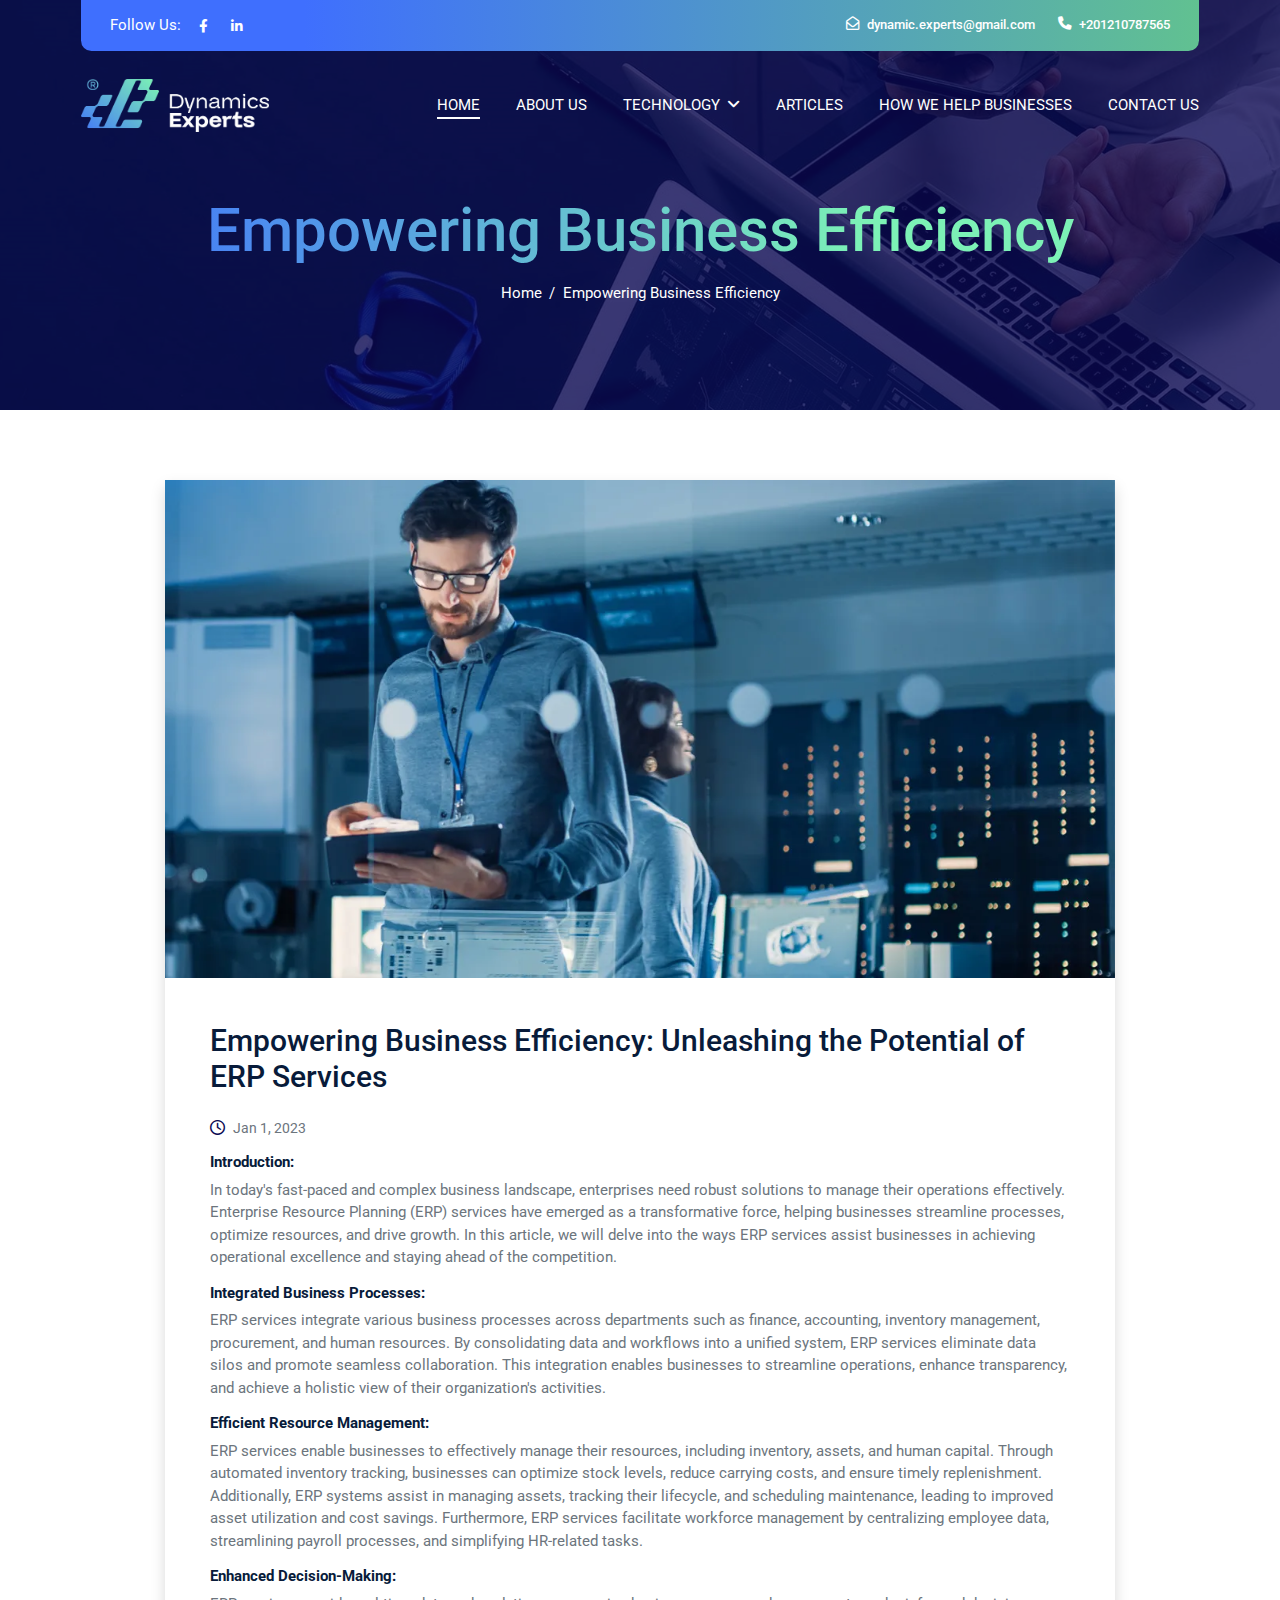
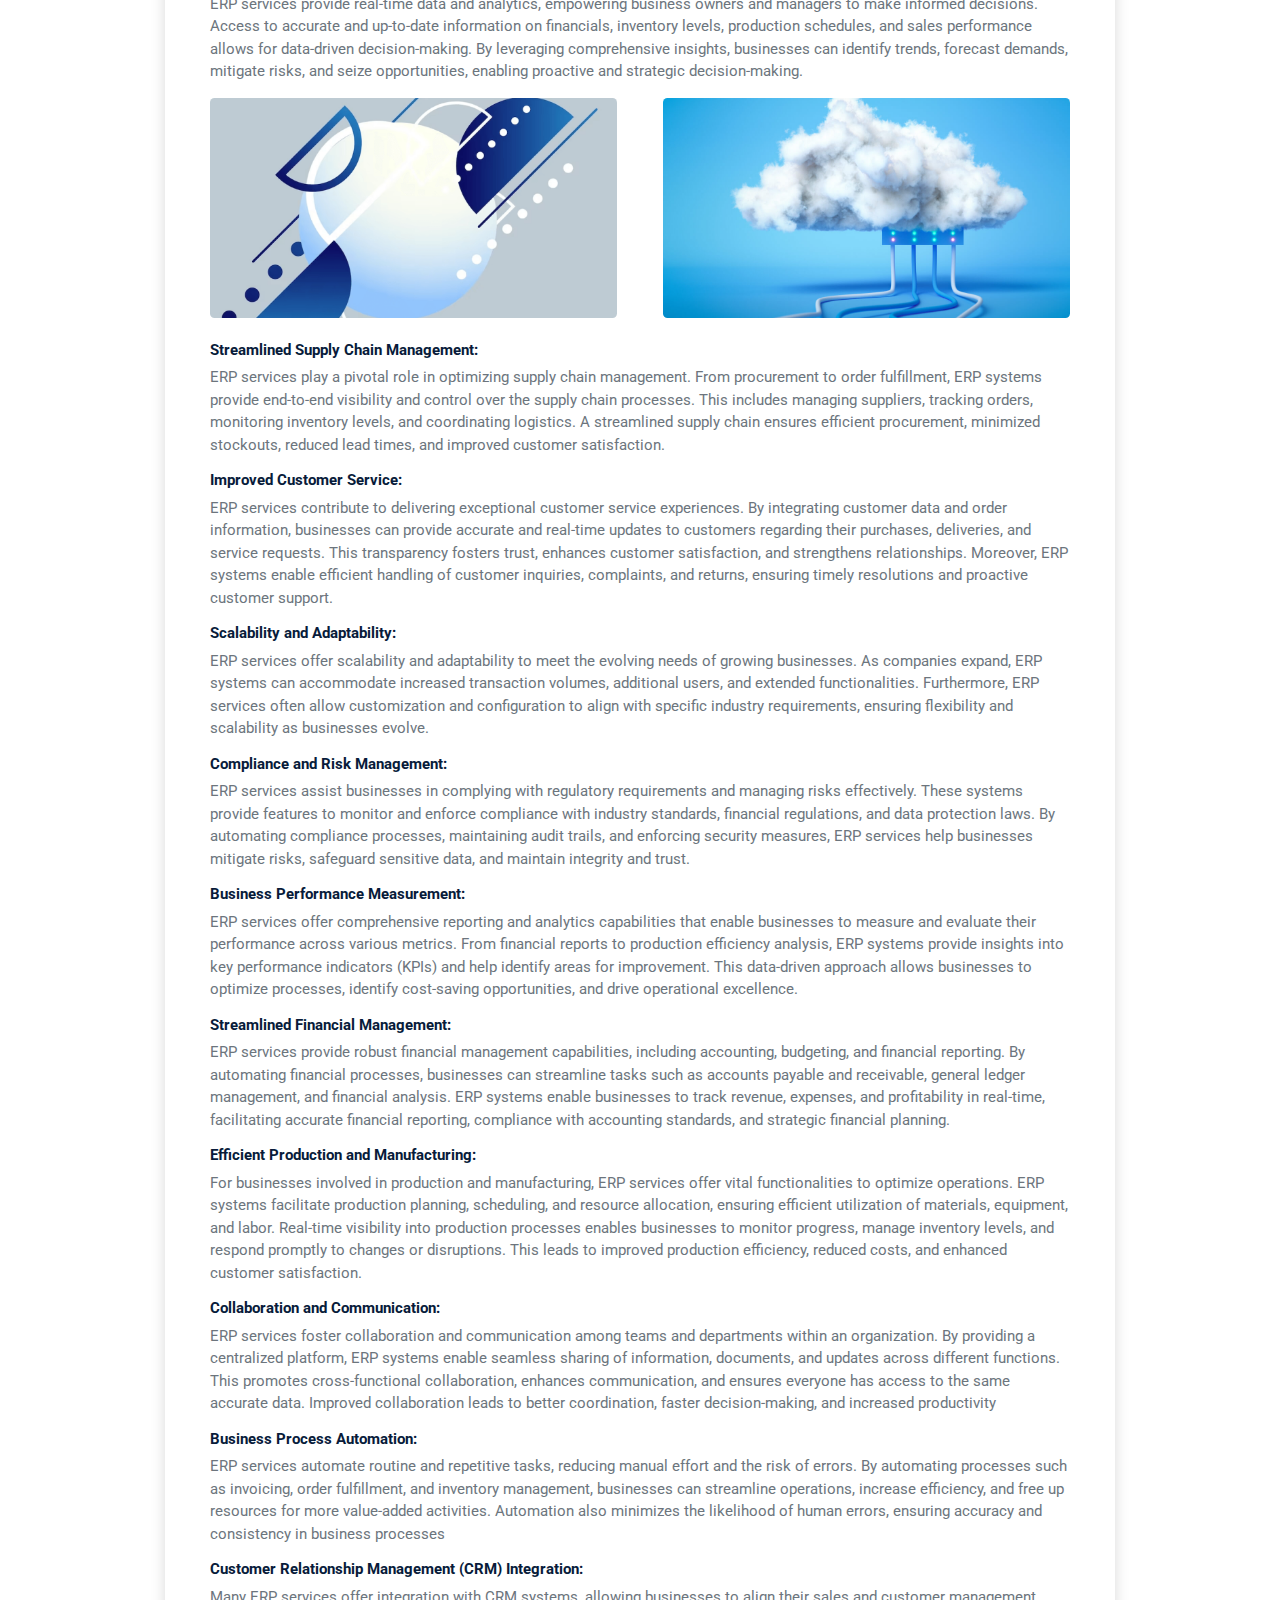
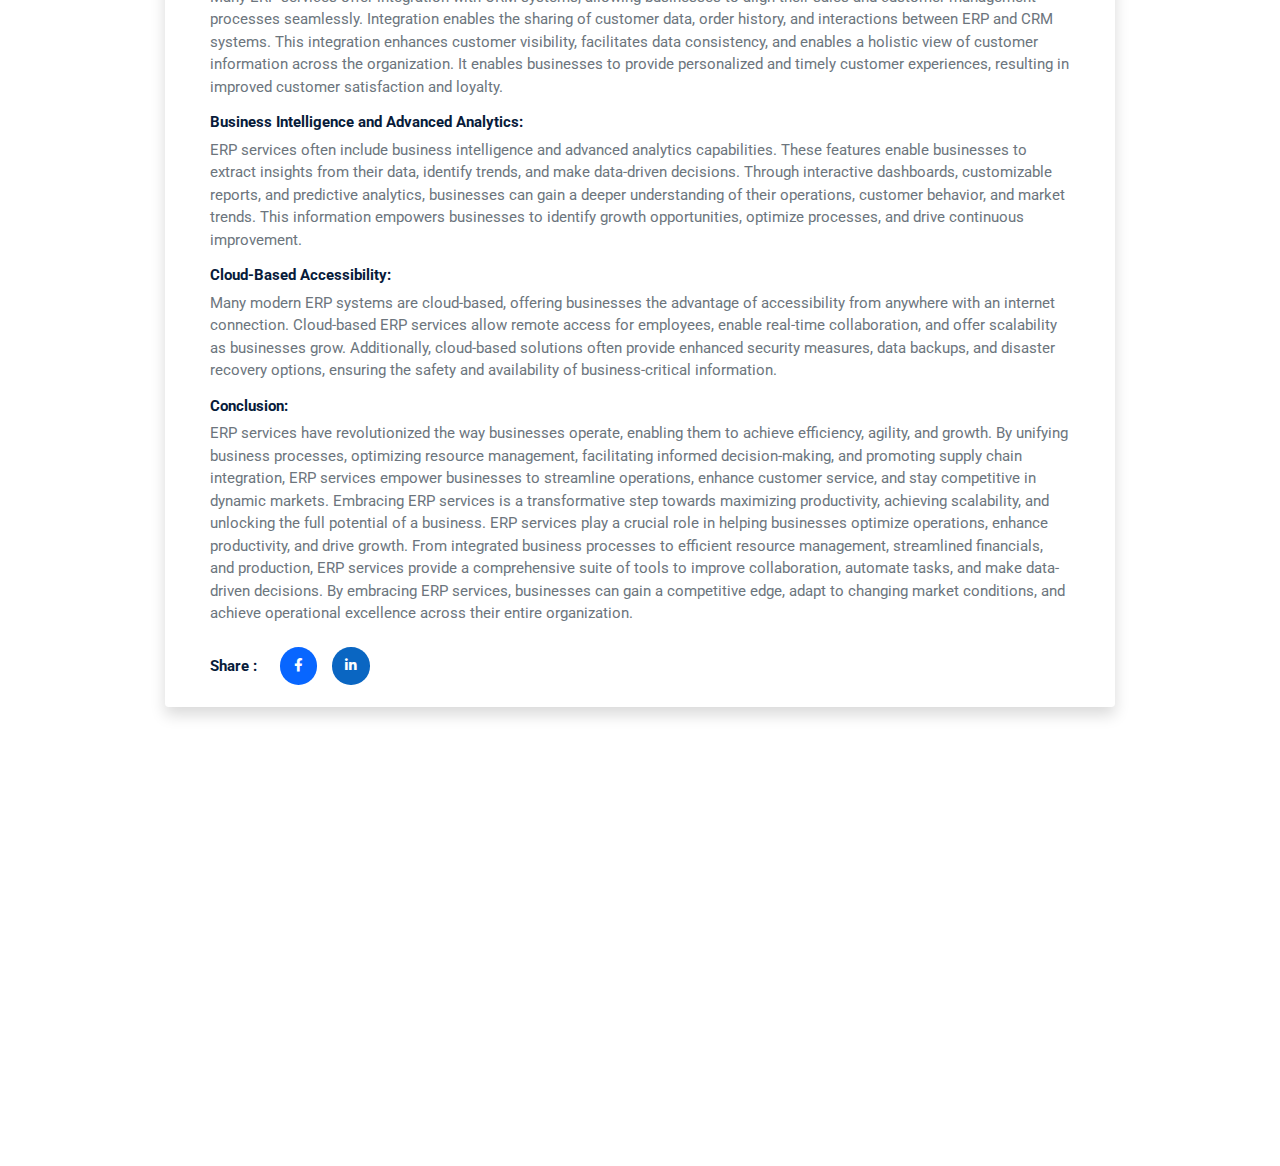
<file: empowering-business-article.html>
<!DOCTYPE html>
<html lang="en">

<head>
    <meta charset="utf-8">
    <meta name="viewport" content="width=device-width, initial-scale=1, shrink-to-fit=no">
    <meta name="description" content="Home" />

    <title>Dynamics Experts</title>

    <!-- Favicon -->
    <link rel="icon" type="image/png" href="assets/img/favicon.ico" />

    <!-- Bootstrap -->
    <link href="assets/css/vendors/bootstrap.min.css" rel="stylesheet">

    <!-- FontAwesome -->
    <link href="assets/css/vendors/fontawesome/css/all.min.css" rel="stylesheet">

    <!-- google font -->
    <link href="https://fonts.googleapis.com/css2?family=Roboto:wght@400;500;700&display=swap" rel="stylesheet">
    <link rel="preconnect" href="https://fonts.googleapis.com">
    <link rel="preconnect" href="https://fonts.gstatic.com" crossorigin>
    <link href="https://fonts.googleapis.com/css2?family=Tajawal:wght@400;500;700;800&display=swap" rel="stylesheet">

    <!-- owl carousel slider -->
    <link rel="stylesheet" href="assets/css/vendors/owl.carousel.min.css">
    <link rel="stylesheet" href="assets/css/vendors/owl.theme.default.min.css">

    <!-- animate.css -->
    <link rel="stylesheet" href="assets/css/vendors/animate.min.css">

    <!-- main css -->
    <link href="assets/css/style.css" rel="stylesheet">
</head>

<body>

    <div class="full-width-header">
        <!-- Top Bar -->
        <div class="header-top">
            <div class="container">
                <div class="wrapper">
                    <div class="row justify-content-between align-items-center">
                        <div class="col-sm-6">
                            <div class="d-flex align-items-center gap-2">
                                <span class="text-white">Follow Us: </span>
                                <ul class="social-icons">
                                    <li><a href="https://www.facebook.com/dynamics.exp/"><i class="fa-brands fa-facebook-f"></i></a></li>
                                    <li><a href="https://www.linkedin.com/company/dynamicsexperts/"><i class="fa-brands fa-linkedin-in"></i></a></li>
                                    <!-- <li><a href="https://www.x.com"><i class="fa-brands fa-x-twitter"></i></a></li>
                                    <li><a href="https://www.instagram.com/"><i class="fab fa-instagram"></i></a></li> -->
                                </ul>
                            </div>
                        </div>
                        <div class="col-sm-6">
                            <div class="d-flex align-items-center justify-content-sm-end justify-content-center gap-4">
                                <div class="contact-area d-flex gap-2">
                                    <i class="fa-regular fa-envelope-open"></i>
                                    <a href="mailto:info@dynamics-experts.com">
                                        <span class="d-block title">dynamic.experts@gmail.com</span>
                                    </a>
                                </div>
                                <div class="contact-area d-flex gap-2">
                                    <i class="fa-solid fa-phone"></i>
                                    <a href="tel:+201210787565">
                                        <span class="d-block title">+201210787565</span>
                                    </a>
                                </div>
                            </div>
                        </div>
                    </div>
                </div>
            </div>
        </div>
        
        <!-- start header -->
        <header>
            <div class="container">
                <nav>
                    <div class="logo">
                        <a href="index.html"><img src="assets/img/logo.png" alt="Logo"></a>
                    </div>
                    <div class="bars">
                        <i class="fas fa-bars"></i>
                    </div>
                    <div class="links-list">
                        <ul>
                            <li class="list-item">
                                <a class="link active-link" href="index.html" title="Home">Home</a>
                            </li>
                            <li class="list-item">
                                <a class="link" href="about.html" title="About">About Us </a>
                            </li>
                            <li class="list-item dropdown">
                                <a class="link" href="javascript:void(0)" title="Technology">Technology <i class="fa-solid fa-angle-down"></i></a>
                                <ul class="droplist">
                                    <li>
                                        <a href="crm-technology.html">Microsoft Dynamics CRM</a>
                                    </li>
                                    <li>
                                        <a href="erp-technology.html">Microsoft Dynamic 365 ERP</a>
                                    </li>
                                </ul>
                            </li>
                            <li class="list-item">
                                <a class="link" href="articles.html" title="Articles">Articles </a>
                            </li>
                            <li class="list-item">
                                <a class="link" href="help-business.html" title="How We Help Businesses">How We Help Businesses</a>
                            </li>
                            <li class="list-item">
                                <a class="link" href="contact.html" title="Contact">Contact Us</a>
                            </li>
                            <!-- <li class="list-item lang">
                                <a class="link" href="#" title="">العربية</a>
                            </li> -->
                            
                        </ul>
                    </div>
                </nav>
            </div>
        </header>
        <!-- end header -->
    </div>

    <!-- Breadcrumb -->
    <nav class="breadcrumb-wrapper" aria-label="breadcrumb">
        <div class="container">
            <h1>Empowering Business Efficiency</h1>
            <ol class="breadcrumb">
                <li class="breadcrumb-item"><a href="index.html">Home</a></li>
                <li class="breadcrumb-item active" aria-current="page">Empowering Business Efficiency</li>
            </ol>
        </div>
    </nav>

    <!-- Article Single Section -->
    <div class="article-single-section sec-padding wow fadeInUp">
        <div class="container">
            <div class="row justify-content-center">
                <div class="col-lg-10 p-0 shadow rounded">
                    <div class="article-img">
                        <img src="assets/img/article.webp" class="img-fluid w-100">
                    </div>
                    <div class="article-content mt-4 px-md-5 px-3 py-4">
                        <h2 class="mb-4"> Empowering Business Efficiency: Unleashing the Potential of ERP Services</h2>
                        <ul class="d-flex align-items-center mb-3">
<!--
                            <li class="d-flex align-items-center me-4">
                                <i class="fa-regular fa-user text-blue"></i>
                                <span class="fs-7 text-muted ms-2">Fahd Alkassem</span>
                            </li>
-->
                            <li class="d-flex align-items-center me-4">
                                <i class="fa-regular fa-clock text-blue"></i>
                                <span class="fs-7 text-muted ms-2">
                                    <time datetime="2020-01-01">Jan 1, 2023</time>
                                </span>
                            </li>
                        </ul>
                        <h6 class="fw-bold">Introduction:</h6>
                        <p class="text-muted">
                            In today's fast-paced and complex business landscape, enterprises need robust solutions to
                            manage their operations effectively. Enterprise Resource Planning (ERP) services have
                            emerged as a transformative force, helping businesses streamline processes, optimize
                            resources, and drive growth. In this article, we will delve into the ways ERP services assist
                            businesses in achieving operational excellence and staying ahead of the competition.
                        </p>

                        <h6 class="fw-bold">Integrated Business Processes:</h6>
                        <p class="text-muted">
                            ERP services integrate various business processes across departments such as finance,
                            accounting, inventory management, procurement, and human resources. By consolidating
                            data and workflows into a unified system, ERP services eliminate data silos and promote
                            seamless collaboration. This integration enables businesses to streamline operations,
                            enhance transparency, and achieve a holistic view of their organization's activities.
                        </p>

                        <h6 class="fw-bold">Efficient Resource Management:</h6>
                        <p class="text-muted">
                            ERP services enable businesses to effectively manage their resources, including inventory,
                            assets, and human capital. Through automated inventory tracking, businesses can optimize
                            stock levels, reduce carrying costs, and ensure timely replenishment. Additionally, ERP
                            systems assist in managing assets, tracking their lifecycle, and scheduling maintenance,
                            leading to improved asset utilization and cost savings. Furthermore, ERP services facilitate
                            workforce management by centralizing employee data, streamlining payroll processes, and
                            simplifying HR-related tasks.
                        </p>

                        <h6 class="fw-bold">Enhanced Decision-Making:</h6>
                        <p class="text-muted">
                            ERP services provide real-time data and analytics, empowering business owners and
                            managers to make informed decisions. Access to accurate and up-to-date information on
                            financials, inventory levels, production schedules, and sales performance allows for
                            data-driven decision-making. By leveraging comprehensive insights, businesses can identify
                            trends, forecast demands, mitigate risks, and seize opportunities, enabling proactive and
                            strategic decision-making.
                        </p>

                        <div class="row gx-lg-5 mb-4">
                            <div class="col-lg-6 mb-4 mb-lg-0">
                                <img src="assets/img/blog/1.png" class="img-fluid rounded-3">
                            </div>
                            <div class="col-lg-6">
                                <img src="assets/img/blog/2.jpg" class="img-fluid rounded-3">
                            </div>
                        </div>

                        <h6 class="fw-bold">Streamlined Supply Chain Management:</h6>
                        <p class="text-muted">
                            ERP services play a pivotal role in optimizing supply chain management. From procurement
                            to order fulfillment, ERP systems provide end-to-end visibility and control over the supply
                            chain processes. This includes managing suppliers, tracking orders, monitoring inventory
                            levels, and coordinating logistics. A streamlined supply chain ensures efficient procurement,
                            minimized stockouts, reduced lead times, and improved customer satisfaction.
                        </p>

                        <h6 class="fw-bold">Improved Customer Service:</h6>
                        <p class="text-muted">
                            ERP services contribute to delivering exceptional customer service experiences. By
                            integrating customer data and order information, businesses can provide accurate and
                            real-time updates to customers regarding their purchases, deliveries, and service requests.
                            This transparency fosters trust, enhances customer satisfaction, and strengthens
                            relationships. Moreover, ERP systems enable efficient handling of customer inquiries,
                            complaints, and returns, ensuring timely resolutions and proactive customer support.
                        </p>

                        <h6 class="fw-bold">Scalability and Adaptability:</h6>
                        <p class="text-muted">
                            ERP services offer scalability and adaptability to meet the evolving needs of growing
                            businesses. As companies expand, ERP systems can accommodate increased transaction
                            volumes, additional users, and extended functionalities. Furthermore, ERP services often
                            allow customization and configuration to align with specific industry requirements, ensuring
                            flexibility and scalability as businesses evolve.
                        </p>

                        <h6 class="fw-bold">Compliance and Risk Management:</h6>
                        <p class="text-muted">
                            ERP services assist businesses in complying with regulatory requirements and managing
                            risks effectively. These systems provide features to monitor and enforce compliance with
                            industry standards, financial regulations, and data protection laws. By automating
                            compliance processes, maintaining audit trails, and enforcing security measures, ERP
                            services help businesses mitigate risks, safeguard sensitive data, and maintain integrity and
                            trust.
                        </p>

                        <h6 class="fw-bold">Business Performance Measurement:</h6>
                        <p class="text-muted">
                            ERP services offer comprehensive reporting and analytics capabilities that enable
                            businesses to measure and evaluate their performance across various metrics. From
                            financial reports to production efficiency analysis, ERP systems provide insights into key
                            performance indicators (KPIs) and help identify areas for improvement. This data-driven
                            approach allows businesses to optimize processes, identify cost-saving opportunities, and
                            drive operational excellence.
                        </p>

                        <h6 class="fw-bold">Streamlined Financial Management:</h6>
                        <p class="text-muted">
                            ERP services provide robust financial management capabilities, including accounting,
                            budgeting, and financial reporting. By automating financial processes, businesses can
                            streamline tasks such as accounts payable and receivable, general ledger management,
                            and financial analysis. ERP systems enable businesses to track revenue, expenses, and
                            profitability in real-time, facilitating accurate financial reporting, compliance with accounting
                            standards, and strategic financial planning.
                        </p>

                        <h6 class="fw-bold">Efficient Production and Manufacturing:</h6>
                        <p class="text-muted">
                            For businesses involved in production and manufacturing, ERP services offer vital
                            functionalities to optimize operations. ERP systems facilitate production planning,
                            scheduling, and resource allocation, ensuring efficient utilization of materials, equipment,
                            and labor. Real-time visibility into production processes enables businesses to monitor
                            progress, manage inventory levels, and respond promptly to changes or disruptions. This
                            leads to improved production efficiency, reduced costs, and enhanced customer satisfaction.
                        </p>

                        <h6 class="fw-bold">Collaboration and Communication:</h6>
                        <p class="text-muted">
                            ERP services foster collaboration and communication among teams and departments within
                            an organization. By providing a centralized platform, ERP systems enable seamless sharing
                            of information, documents, and updates across different functions. This promotes
                            cross-functional collaboration, enhances communication, and ensures everyone has access
                            to the same accurate data. Improved collaboration leads to better coordination, faster
                            decision-making, and increased productivity
                        </p>

                        <h6 class="fw-bold">Business Process Automation:</h6>
                        <p class="text-muted">
                            ERP services automate routine and repetitive tasks, reducing manual effort and the risk of
                            errors. By automating processes such as invoicing, order fulfillment, and inventory
                            management, businesses can streamline operations, increase efficiency, and free up
                            resources for more value-added activities. Automation also minimizes the likelihood of
                            human errors, ensuring accuracy and consistency in business processes
                        </p>

                        <h6 class="fw-bold">Customer Relationship Management (CRM) Integration:</h6>
                        <p class="text-muted">
                            Many ERP services offer integration with CRM systems, allowing businesses to align their
                            sales and customer management processes seamlessly. Integration enables the sharing of
                            customer data, order history, and interactions between ERP and CRM systems. This
                            integration enhances customer visibility, facilitates data consistency, and enables a holistic
                            view of customer information across the organization. It enables businesses to provide
                            personalized and timely customer experiences, resulting in improved customer satisfaction
                            and loyalty.
                        </p>

                        <h6 class="fw-bold">Business Intelligence and Advanced Analytics:</h6>
                        <p class="text-muted">
                            ERP services often include business intelligence and advanced analytics capabilities. These
                            features enable businesses to extract insights from their data, identify trends, and make
                            data-driven decisions. Through interactive dashboards, customizable reports, and predictive
                            analytics, businesses can gain a deeper understanding of their operations, customer
                            behavior, and market trends. This information empowers businesses to identify growth
                            opportunities, optimize processes, and drive continuous improvement.
                        </p>

                        <h6 class="fw-bold">Cloud-Based Accessibility:</h6>
                        <p class="text-muted">
                            Many modern ERP systems are cloud-based, offering businesses the advantage of
                            accessibility from anywhere with an internet connection. Cloud-based ERP services allow
                            remote access for employees, enable real-time collaboration, and offer scalability as
                            businesses grow. Additionally, cloud-based solutions often provide enhanced security
                            measures, data backups, and disaster recovery options, ensuring the safety and availability
                            of business-critical information.
                        </p>

                        <h6 class="fw-bold">Conclusion:</h6>
                        <p class="text-muted">
                            ERP services have revolutionized the way businesses operate, enabling them to achieve
                            efficiency, agility, and growth. By unifying business processes, optimizing resource
                            management, facilitating informed decision-making, and promoting supply chain integration,
                            ERP services empower businesses to streamline operations, enhance customer service,
                            and stay competitive in dynamic markets. Embracing ERP services is a transformative step
                            towards maximizing productivity, achieving scalability, and unlocking the full potential of a
                            business. ERP services play a crucial role in helping businesses optimize operations,
                            enhance productivity, and drive growth. From integrated business processes to efficient
                            resource management, streamlined financials, and production, ERP services provide a
                            comprehensive suite of tools to improve collaboration, automate tasks, and make
                            data-driven decisions. By embracing ERP services, businesses can gain a competitive edge,
                            adapt to changing market conditions, and achieve operational excellence across their entire
                            organization.
                        </p>

                        <div class="d-flex align-items-center gap-4 mt-4">
                            <h6 class="mb-0 fw-bold">Share : </h6>
                            <ul class="social-share d-flex align-items-center gap-3">
                                <li><a href="https://www.facebook.com/dynamics.exp/" class="facebook"><i class="fa-brands fa-facebook-f"></i></a></li>
                                <li><a href="https://www.linkedin.com/company/dynamicsexperts/" class="linkedin"><i class="fa-brands fa-linkedin-in"></i></a></li>
                                <!-- <li><a href="#" class="twitter"><i class="fa-brands fa-x-twitter"></i></a></li>
                                <li><a href="#" class="instagram"><i class="fa-brands fa-instagram"></i></a></li> -->
                            </ul>
                        </div>
                    </div>
                </div>
            </div>
        </div>
    </div>


    <!-- start footer -->
    <footer class="wow fadeInUp">
		<div class="container">
			<div class="footer-content">
				<div class="row">
					<div class="col-lg-3 col-md-6 col-12 mb-4 mb-lg-0">
						<div class="footer-col">
							<div class="footer-logo">
								<img src="assets/img/logo.png" alt="Logo">
								<p>As a leading programming company, we specialize in delivering cutting-edge solutions tailored to your business needs</p>
							</div>
						</div>
					</div>
					<div class="col-lg-3 col-md-6 col-12 mb-4 mb-lg-0">
						<div class="footer-col">
							<div class="footer-title">
								<h5>Contact Us </h5>
							</div>
							<ul class="links-list">
								<li>
									Unit 2285, 2nd floor - Tower 6 - City Stars - 10th district - 6th of October - Egypt
								</li>
								<li>
									tel: <a href="tel:+201210787565">+201210787565</a>
								</li>
								<li>
									info@dynamics-experts.com
								</li>

							</ul>
						</div>
					</div>
					<div class="col-lg-3 col-md-6 col-12 mb-4 mb-lg-0">
						<div class="footer-col">
							<div class="footer-title">
								<h5>Short Links</h5>
							</div>
							<ul class="links-list">
								<li>
									<a href="about.html">About</a>
								</li>
								<li>
									<a href="articles.html">Articles</a>
								</li>
								<li>
									<a href="contact.html">Contact Us</a>
								</li>
                                <li>
									<a href="help-business.html">How We Help Businesses</a>
								</li>
							</ul>
						</div>
					</div>
					<div class="col-lg-3 col-md-6 col-12 mb-4 mb-lg-0">
						<div class="footer-col">
							<div class="footer-title">
								<h5>Services</h5>
							</div>
							<ul class="links-list">
                                <li>
                                    <a href="crm-service.html">Dynamics CRM Solutions</a>
                                </li>
                                <li>
                                    <a href="erp-service.html">Dynamics ERP Solutions</a>
                                </li>
                                <li>
                                    <a href="supply-service.html">Supply Chain Management</a>
                                </li>
                            </ul>
						</div>
					</div>
				</div>
			</div>
			<hr>
			<div class="footer-bottom">
				<div class="copyrights">
					<p>Copyright © 2024 All Rights Reserved.</p>
				</div>
				<div class="footer-social">
					<ul class="social-list">
						<li>
							<a href="https://www.facebook.com/dynamics.exp/"><i class="fab fa-facebook-f"></i></a>
						</li>
						<!-- <li>
							<a href="https://www.x.com"><i class="fa-brands fa-x-twitter"></i></a>
						</li>
						<li>
							<a href="https://www.instagram.com/"><i class="fab fa-instagram"></i></a>
						</li> -->
						<li>
							<a href="https://www.linkedin.com/company/dynamicsexperts/"><i class="fab fa-linkedin-in"></i></a>
						</li>
					</ul>
				</div>
			</div>
		</div>
	</footer>
    <!--      end footer -->

    <!--        scroll top btn -->
    <div id="scroll-top">
        <i class="fa-solid fa-chevron-up"></i>
    </div>

    <!--        jquery -->
    <script src="assets/js/vendors/jquery-3.3.1.min.js"></script>
    <!--        wow -->
    <script src="assets/js/vendors/wow.min.js"></script>
    <script>
        new WOW().init();

    </script>

    <!--        bootstrap library -->
    <script src="assets/js/vendors/bootstrap.bundle.min.js"></script>

    <!--        carousel -->
    <script src="assets/js/vendors/owl.carousel.min.js"></script>

    <!--        Main Js -->
    <script src="assets/js/main.js"></script>
</body>

</html>
</file>
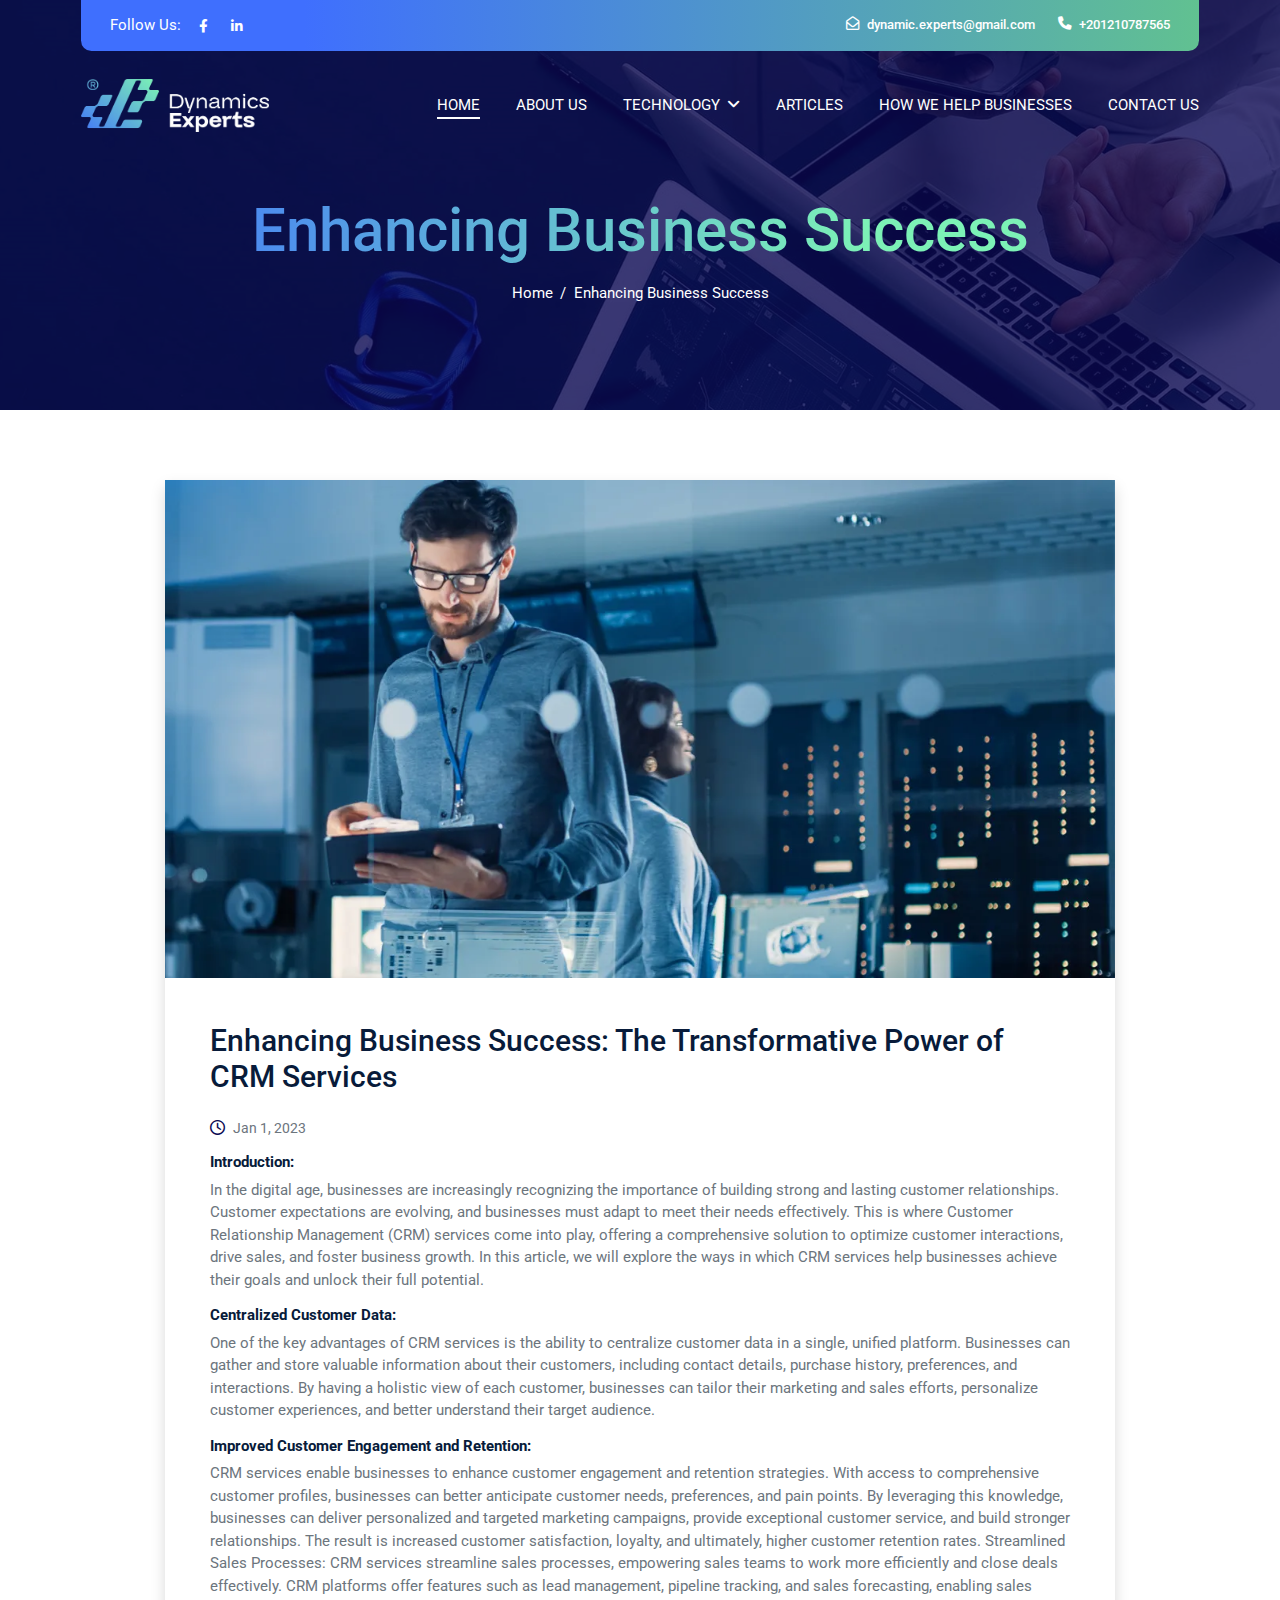
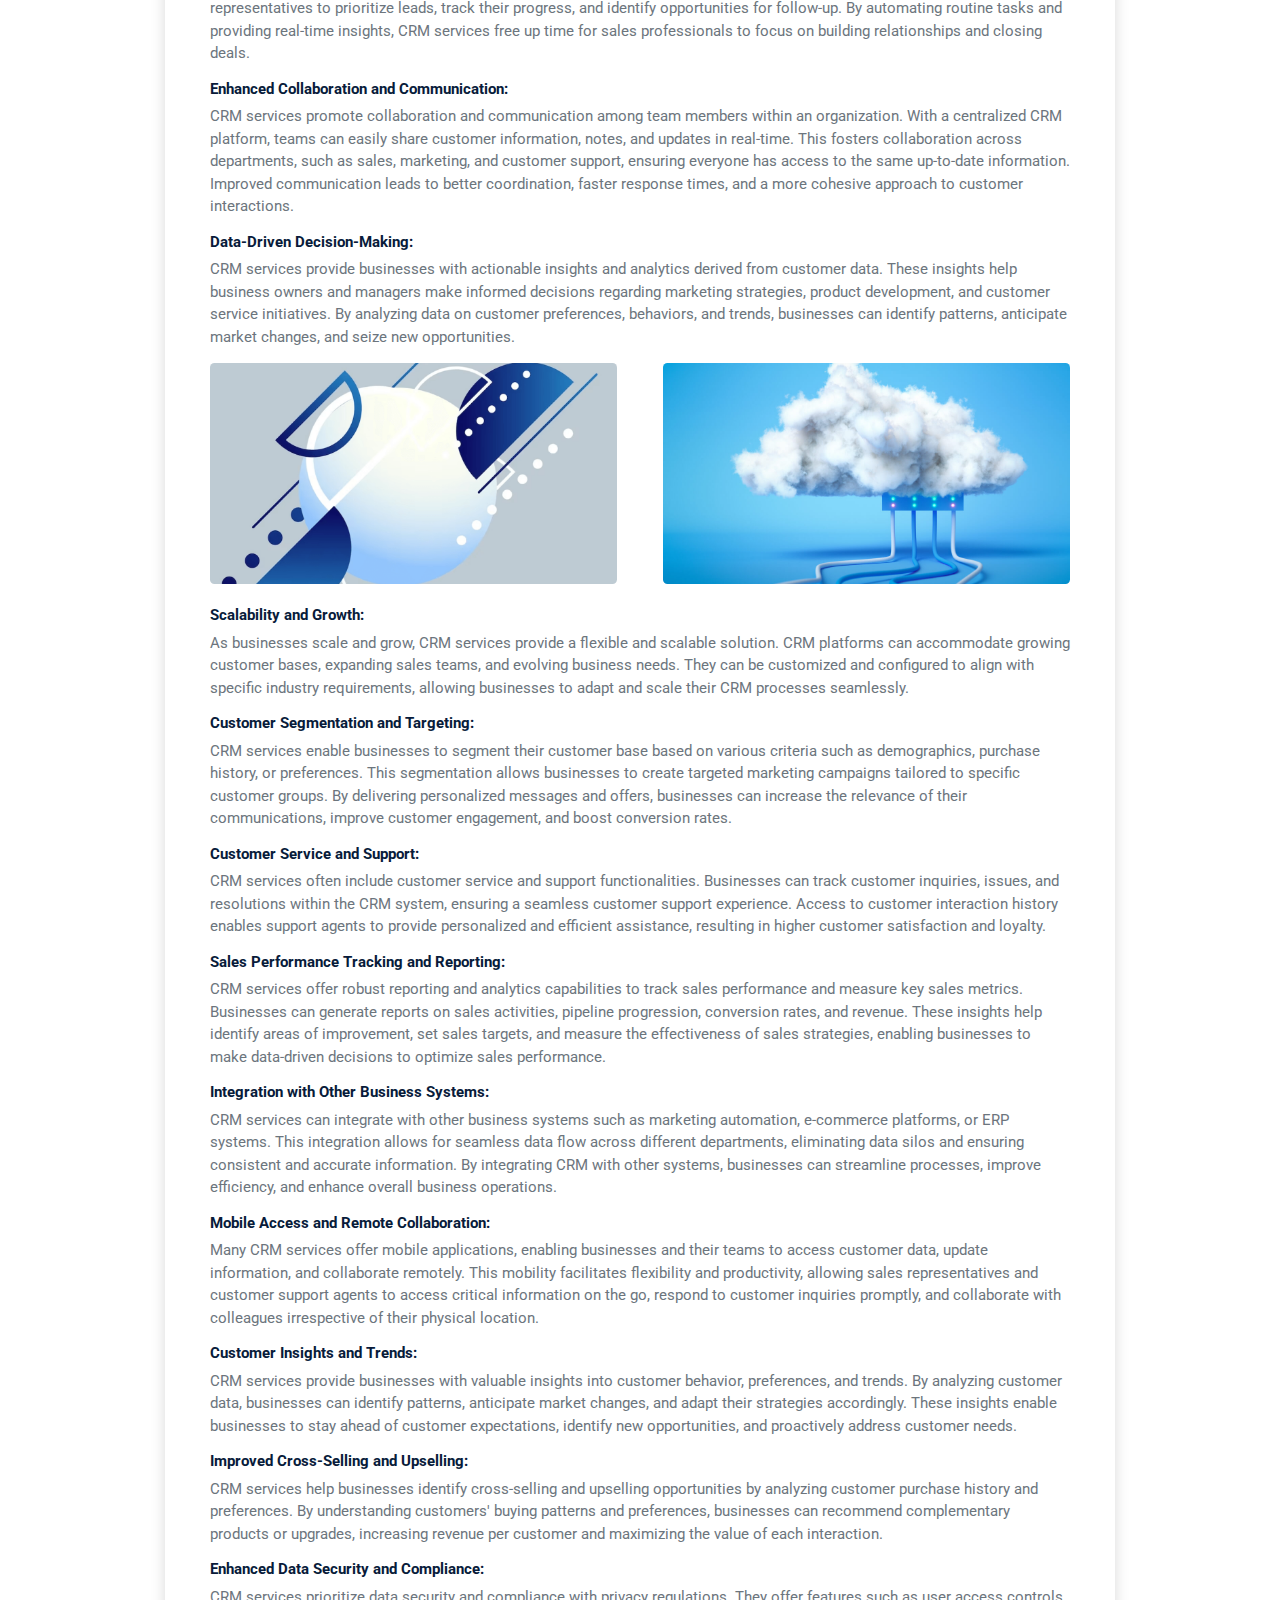
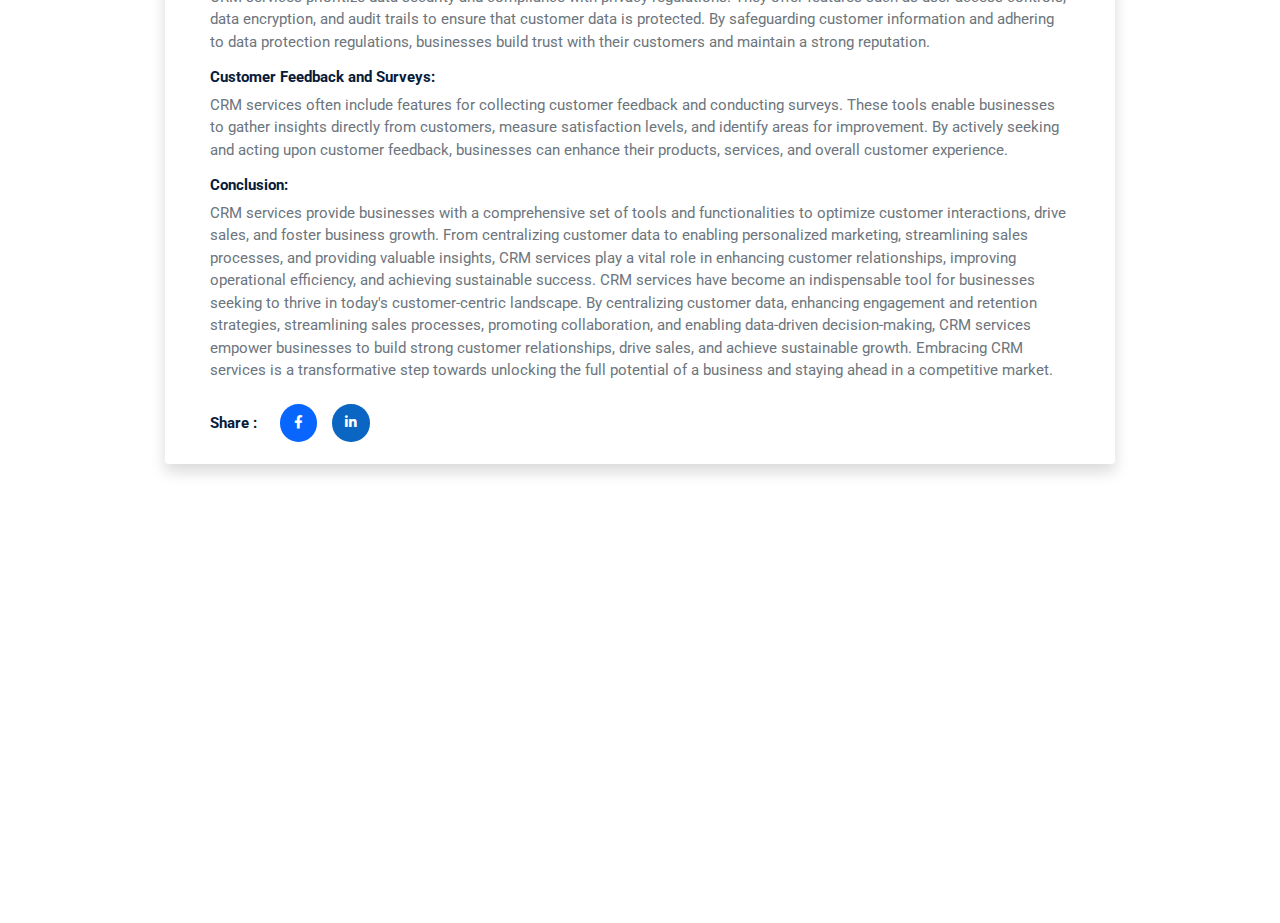
<file: enhancing-business-article.html>
<!DOCTYPE html>
<html lang="en">

<head>
    <meta charset="utf-8">
    <meta name="viewport" content="width=device-width, initial-scale=1, shrink-to-fit=no">
    <meta name="description" content="Home" />

    <title>Dynamics Experts</title>

    <!-- Favicon -->
    <link rel="icon" type="image/png" href="assets/img/favicon.ico" />

    <!-- Bootstrap -->
    <link href="assets/css/vendors/bootstrap.min.css" rel="stylesheet">

    <!-- FontAwesome -->
    <link href="assets/css/vendors/fontawesome/css/all.min.css" rel="stylesheet">

    <!-- google font -->
    <link href="https://fonts.googleapis.com/css2?family=Roboto:wght@400;500;700&display=swap" rel="stylesheet">
    <link rel="preconnect" href="https://fonts.googleapis.com">
    <link rel="preconnect" href="https://fonts.gstatic.com" crossorigin>
    <link href="https://fonts.googleapis.com/css2?family=Tajawal:wght@400;500;700;800&display=swap" rel="stylesheet">

    <!-- owl carousel slider -->
    <link rel="stylesheet" href="assets/css/vendors/owl.carousel.min.css">
    <link rel="stylesheet" href="assets/css/vendors/owl.theme.default.min.css">

    <!-- animate.css -->
    <link rel="stylesheet" href="assets/css/vendors/animate.min.css">

    <!-- main css -->
    <link href="assets/css/style.css" rel="stylesheet">
</head>

<body>

    <div class="full-width-header">
        <!-- Top Bar -->
        <div class="header-top">
            <div class="container">
                <div class="wrapper">
                    <div class="row justify-content-between align-items-center">
                        <div class="col-sm-6">
                            <div class="d-flex align-items-center gap-2">
                                <span class="text-white">Follow Us: </span>
                                <ul class="social-icons">
                                    <li><a href="https://www.facebook.com/dynamics.exp/"><i class="fa-brands fa-facebook-f"></i></a></li>
                                    <li><a href="https://www.linkedin.com/company/dynamicsexperts/"><i class="fa-brands fa-linkedin-in"></i></a></li>
                                    <!-- <li><a href="https://www.x.com"><i class="fa-brands fa-x-twitter"></i></a></li>
                                    <li><a href="https://www.instagram.com/"><i class="fab fa-instagram"></i></a></li> -->
                                </ul>
                            </div>
                        </div>
                        <div class="col-sm-6">
                            <div class="d-flex align-items-center justify-content-sm-end justify-content-center gap-4">
                                <div class="contact-area d-flex gap-2">
                                    <i class="fa-regular fa-envelope-open"></i>
                                    <a href="mailto:info@dynamics-experts.com">
                                        <span class="d-block title">dynamic.experts@gmail.com</span>
                                    </a>
                                </div>
                                <div class="contact-area d-flex gap-2">
                                    <i class="fa-solid fa-phone"></i>
                                    <a href="tel:+201210787565">
                                        <span class="d-block title">+201210787565</span>
                                    </a>
                                </div>
                            </div>
                        </div>
                    </div>
                </div>
            </div>
        </div>
        
        <!-- start header -->
        <header>
            <div class="container">
                <nav>
                    <div class="logo">
                        <a href="index.html"><img src="assets/img/logo.png" alt="Logo"></a>
                    </div>
                    <div class="bars">
                        <i class="fas fa-bars"></i>
                    </div>
                    <div class="links-list">
                        <ul>
                            <li class="list-item">
                                <a class="link active-link" href="index.html" title="Home">Home</a>
                            </li>
                            <li class="list-item">
                                <a class="link" href="about.html" title="About">About Us </a>
                            </li>
                            <li class="list-item dropdown">
                                <a class="link" href="javascript:void(0)" title="Technology">Technology <i class="fa-solid fa-angle-down"></i></a>
                                <ul class="droplist">
                                    <li>
                                        <a href="crm-technology.html">Microsoft Dynamics CRM</a>
                                    </li>
                                    <li>
                                        <a href="erp-technology.html">Microsoft Dynamic 365 ERP</a>
                                    </li>
                                </ul>
                            </li>
                            <li class="list-item">
                                <a class="link" href="articles.html" title="Articles">Articles </a>
                            </li>
                            <li class="list-item">
                                <a class="link" href="help-business.html" title="How We Help Businesses">How We Help Businesses</a>
                            </li>
                            <li class="list-item">
                                <a class="link" href="contact.html" title="Contact">Contact Us</a>
                            </li>
                            <!-- <li class="list-item lang">
                                <a class="link" href="#" title="">العربية</a>
                            </li> -->
                            
                        </ul>
                    </div>
                </nav>
            </div>
        </header>
        <!-- end header -->
    </div>

    <!-- Breadcrumb -->
    <nav class="breadcrumb-wrapper" aria-label="breadcrumb">
        <div class="container">
            <h1>Enhancing Business Success</h1>
            <ol class="breadcrumb">
                <li class="breadcrumb-item"><a href="index.html">Home</a></li>
                <li class="breadcrumb-item active" aria-current="page">Enhancing Business Success</li>
            </ol>
        </div>
    </nav>

    <!-- Article Single Section -->
    <div class="article-single-section sec-padding wow fadeInUp">
        <div class="container">
            <div class="row justify-content-center">
                <div class="col-lg-10 p-0 shadow rounded">
                    <div class="article-img">
                        <img src="assets/img/article.webp" class="img-fluid w-100">
                    </div>
                    <div class="article-content mt-4 px-md-5 px-3 py-4">
                        <h2 class="mb-4">Enhancing Business Success: The Transformative Power of CRM Services</h2>
                        <ul class="d-flex align-items-center mb-3">
<!--
                            <li class="d-flex align-items-center me-4">
                                <i class="fa-regular fa-user text-blue"></i>
                                <span class="fs-7 text-muted ms-2">Fahd Alkassem</span>
                            </li>
-->
                            <li class="d-flex align-items-center me-4">
                                <i class="fa-regular fa-clock text-blue"></i>
                                <span class="fs-7 text-muted ms-2">
                                    <time datetime="2020-01-01">Jan 1, 2023</time>
                                </span>
                            </li>
                        </ul>
                        <h6 class="fw-bold">Introduction:</h6>
                        <p class="text-muted">
                            In the digital age, businesses are increasingly recognizing the importance of building strong and lasting customer relationships. Customer expectations are evolving, and businesses must adapt to meet their needs effectively. This is where Customer Relationship Management (CRM) services come into play, offering a comprehensive solution to optimize customer interactions, drive sales, and foster business growth. In this article, we will explore the ways in which CRM services help businesses achieve their goals and unlock their full potential.

                        </p>

                        <h6 class="fw-bold">Centralized Customer Data:</h6>
                        <p class="text-muted">
                            One of the key advantages of CRM services is the ability to centralize customer data in a
                            single, unified platform. Businesses can gather and store valuable information about their
                            customers, including contact details, purchase history, preferences, and interactions. By
                            having a holistic view of each customer, businesses can tailor their marketing and sales
                            efforts, personalize customer experiences, and better understand their target audience.
                        </p>

                        <h6 class="fw-bold">Improved Customer Engagement and Retention:</h6>
                        <p class="text-muted">
                            CRM services enable businesses to enhance customer engagement and retention strategies. With access to comprehensive customer profiles, businesses can better
                            anticipate customer needs, preferences, and pain points. By leveraging this knowledge, businesses can deliver personalized and targeted marketing campaigns, provide exceptional customer service, and build stronger relationships. The result is increased customer satisfaction, loyalty, and ultimately, higher customer retention rates. Streamlined Sales Processes:
                            CRM services streamline sales processes, empowering sales teams to work more efficiently and close deals effectively. CRM platforms offer features such as lead management, pipeline tracking, and sales forecasting, enabling sales representatives to prioritize leads, track their progress, and identify opportunities for follow-up. By automating routine tasks and providing real-time insights, CRM services free up time for sales professionals to focus on building relationships and closing deals.
                        </p>

                        <h6 class="fw-bold">Enhanced Collaboration and Communication:</h6>
                        <p class="text-muted">
                            CRM services promote collaboration and communication among team members within an
                            organization. With a centralized CRM platform, teams can easily share customer
                            information, notes, and updates in real-time. This fosters collaboration across departments,
                            such as sales, marketing, and customer support, ensuring everyone has access to the same
                            up-to-date information. Improved communication leads to better coordination, faster
                            response times, and a more cohesive approach to customer interactions.
                        </p>

                        <h6 class="fw-bold">Data-Driven Decision-Making:</h6>
                        <p class="text-muted">
                            CRM services provide businesses with actionable insights and analytics derived from
                            customer data. These insights help business owners and managers make informed
                            decisions regarding marketing strategies, product development, and customer service
                            initiatives. By analyzing data on customer preferences, behaviors, and trends, businesses
                            can identify patterns, anticipate market changes, and seize new opportunities.
                        </p>

                        <div class="row gx-lg-5 mb-4">
                            <div class="col-lg-6 mb-4 mb-lg-0">
                                <img src="assets/img/blog/1.png" class="img-fluid rounded-3">
                            </div>
                            <div class="col-lg-6">
                                <img src="assets/img/blog/2.jpg" class="img-fluid rounded-3">
                            </div>
                        </div>

                        <h6 class="fw-bold">Scalability and Growth:</h6>
                        <p class="text-muted">
                            As businesses scale and grow, CRM services provide a flexible and scalable solution. CRM
                            platforms can accommodate growing customer bases, expanding sales teams, and evolving
                            business needs. They can be customized and configured to align with specific industry
                            requirements, allowing businesses to adapt and scale their CRM processes seamlessly.

                        </p>

                        <h6 class="fw-bold">Customer Segmentation and Targeting:</h6>
                        <p class="text-muted">
                            CRM services enable businesses to segment their customer base based on various criteria
                            such as demographics, purchase history, or preferences. This segmentation allows
                            businesses to create targeted marketing campaigns tailored to specific customer groups. By
                            delivering personalized messages and offers, businesses can increase the relevance of their
                            communications, improve customer engagement, and boost conversion rates.
                        </p>

                        <h6 class="fw-bold">Customer Service and Support:</h6>
                        <p class="text-muted">
                            CRM services often include customer service and support functionalities. Businesses can
                            track customer inquiries, issues, and resolutions within the CRM system, ensuring a
                            seamless customer support experience. Access to customer interaction history enables
                            support agents to provide personalized and efficient assistance, resulting in higher customer
                            satisfaction and loyalty.
                        </p>

                        <h6 class="fw-bold">Sales Performance Tracking and Reporting:</h6>
                        <p class="text-muted">
                            CRM services offer robust reporting and analytics capabilities to track sales performance
                            and measure key sales metrics. Businesses can generate reports on sales activities,
                            pipeline progression, conversion rates, and revenue. These insights help identify areas of
                            improvement, set sales targets, and measure the effectiveness of sales strategies, enabling
                            businesses to make data-driven decisions to optimize sales performance.
                        </p>

                        <h6 class="fw-bold">Integration with Other Business Systems:</h6>
                        <p class="text-muted">
                            CRM services can integrate with other business systems such as marketing automation,
                            e-commerce platforms, or ERP systems. This integration allows for seamless data flow
                            across different departments, eliminating data silos and ensuring consistent and accurate
                            information. By integrating CRM with other systems, businesses can streamline processes,
                            improve efficiency, and enhance overall business operations.
                        </p>

                        <h6 class="fw-bold">Mobile Access and Remote Collaboration:</h6>
                        <p class="text-muted">
                            Many CRM services offer mobile applications, enabling businesses and their teams to
                            access customer data, update information, and collaborate remotely. This mobility facilitates
                            flexibility and productivity, allowing sales representatives and customer support agents to
                            access critical information on the go, respond to customer inquiries promptly, and collaborate
                            with colleagues irrespective of their physical location.
                        </p>

                        <h6 class="fw-bold">Customer Insights and Trends:</h6>
                        <p class="text-muted">
                            CRM services provide businesses with valuable insights into customer behavior,
                            preferences, and trends. By analyzing customer data, businesses can identify patterns,
                            anticipate market changes, and adapt their strategies accordingly. These insights enable
                            businesses to stay ahead of customer expectations, identify new opportunities, and
                            proactively address customer needs.
                        </p>

                        <h6 class="fw-bold">Improved Cross-Selling and Upselling:</h6>
                        <p class="text-muted">
                            CRM services help businesses identify cross-selling and upselling opportunities by analyzing
                            customer purchase history and preferences. By understanding customers' buying patterns
                            and preferences, businesses can recommend complementary products or upgrades,
                            increasing revenue per customer and maximizing the value of each interaction.
                        </p>

                        <h6 class="fw-bold">Enhanced Data Security and Compliance:</h6>
                        <p class="text-muted">
                            CRM services prioritize data security and compliance with privacy regulations. They offer
                            features such as user access controls, data encryption, and audit trails to ensure that
                            customer data is protected. By safeguarding customer information and adhering to data
                            protection regulations, businesses build trust with their customers and maintain a strong
                            reputation.

                        </p>

                        <h6 class="fw-bold">Customer Feedback and Surveys:</h6>
                        <p class="text-muted">
                            CRM services often include features for collecting customer feedback and conducting
                            surveys. These tools enable businesses to gather insights directly from customers, measure
                            satisfaction levels, and identify areas for improvement. By actively seeking and acting upon
                            customer feedback, businesses can enhance their products, services, and overall customer
                            experience.
                        </p>

                        <h6 class="fw-bold">Conclusion:</h6>
                        <p class="text-muted">
                            CRM services provide businesses with a comprehensive set of tools and functionalities to
                            optimize customer interactions, drive sales, and foster business growth. From centralizing
                            customer data to enabling personalized marketing, streamlining sales processes, and
                            providing valuable insights, CRM services play a vital role in enhancing customer
                            relationships, improving operational efficiency, and achieving sustainable success. CRM
                            services have become an indispensable tool for businesses seeking to thrive in today's
                            customer-centric landscape. By centralizing customer data, enhancing engagement and
                            retention strategies, streamlining sales processes, promoting collaboration, and enabling
                            data-driven decision-making, CRM services empower businesses to build strong customer
                            relationships, drive sales, and achieve sustainable growth. Embracing CRM services is a
                            transformative step towards unlocking the full potential of a business and staying ahead in a
                            competitive market.
                        </p>

                        <div class="d-flex align-items-center gap-4 mt-4">
                            <h6 class="mb-0 fw-bold">Share : </h6>
                            <ul class="social-share d-flex align-items-center gap-3">
                                <li><a href="https://www.facebook.com/dynamics.exp/" class="facebook"><i class="fa-brands fa-facebook-f"></i></a></li>
                                <li><a href="https://www.linkedin.com/company/dynamicsexperts/" class="linkedin"><i class="fa-brands fa-linkedin-in"></i></a></li>
                                <!-- <li><a href="#" class="twitter"><i class="fa-brands fa-x-twitter"></i></a></li>
                                <li><a href="#" class="instagram"><i class="fa-brands fa-instagram"></i></a></li> -->
                            </ul>
                        </div>
                    </div>
                </div>
            </div>
        </div>
    </div>


    <!-- start footer -->
    <footer class="wow fadeInUp">
		<div class="container">
			<div class="footer-content">
				<div class="row">
					<div class="col-lg-3 col-md-6 col-12 mb-4 mb-lg-0">
						<div class="footer-col">
							<div class="footer-logo">
								<img src="assets/img/logo.png" alt="Logo">
								<p>As a leading programming company, we specialize in delivering cutting-edge solutions tailored to your business needs</p>
							</div>
						</div>
					</div>
					<div class="col-lg-3 col-md-6 col-12 mb-4 mb-lg-0">
						<div class="footer-col">
							<div class="footer-title">
								<h5>Contact Us </h5>
							</div>
							<ul class="links-list">
								<li>
									Unit 2285, 2nd floor - Tower 6 - City Stars - 10th district - 6th of October - Egypt
								</li>
								<li>
									tel: <a href="tel:+201210787565">+201210787565</a>
								</li>
								<li>
									info@dynamics-experts.com
								</li>

							</ul>
						</div>
					</div>
					<div class="col-lg-3 col-md-6 col-12 mb-4 mb-lg-0">
						<div class="footer-col">
							<div class="footer-title">
								<h5>Short Links</h5>
							</div>
							<ul class="links-list">
								<li>
									<a href="about.html">About</a>
								</li>
								<li>
									<a href="articles.html">Articles</a>
								</li>
								<li>
									<a href="contact.html">Contact Us</a>
								</li>
                                <li>
									<a href="help-business.html">How We Help Businesses</a>
								</li>
							</ul>
						</div>
					</div>
					<div class="col-lg-3 col-md-6 col-12 mb-4 mb-lg-0">
						<div class="footer-col">
							<div class="footer-title">
								<h5>Services</h5>
							</div>
							<ul class="links-list">
                                <li>
                                    <a href="crm-service.html">Dynamics CRM Solutions</a>
                                </li>
                                <li>
                                    <a href="erp-service.html">Dynamics ERP Solutions</a>
                                </li>
                                <li>
                                    <a href="supply-service.html">Supply Chain Management</a>
                                </li>
                            </ul>
						</div>
					</div>
				</div>
			</div>
			<hr>
			<div class="footer-bottom">
				<div class="copyrights">
					<p>Copyright © 2024 All Rights Reserved.</p>
				</div>
				<div class="footer-social">
					<ul class="social-list">
						<li>
							<a href="https://www.facebook.com/dynamics.exp/"><i class="fab fa-facebook-f"></i></a>
						</li>
						<!-- <li>
							<a href="https://www.x.com"><i class="fa-brands fa-x-twitter"></i></a>
						</li>
						<li>
							<a href="https://www.instagram.com/"><i class="fab fa-instagram"></i></a>
						</li> -->
						<li>
							<a href="https://www.linkedin.com/company/dynamicsexperts/"><i class="fab fa-linkedin-in"></i></a>
						</li>
					</ul>
				</div>
			</div>
		</div>
	</footer>
    <!--      end footer -->

    <!--        scroll top btn -->
    <div id="scroll-top">
        <i class="fa-solid fa-chevron-up"></i>
    </div>

    <!--        jquery -->
    <script src="assets/js/vendors/jquery-3.3.1.min.js"></script>
    <!--        wow -->
    <script src="assets/js/vendors/wow.min.js"></script>
    <script>
        new WOW().init();

    </script>

    <!--        bootstrap library -->
    <script src="assets/js/vendors/bootstrap.bundle.min.js"></script>

    <!--        carousel -->
    <script src="assets/js/vendors/owl.carousel.min.js"></script>

    <!--        Main Js -->
    <script src="assets/js/main.js"></script>
</body>

</html>
</file>
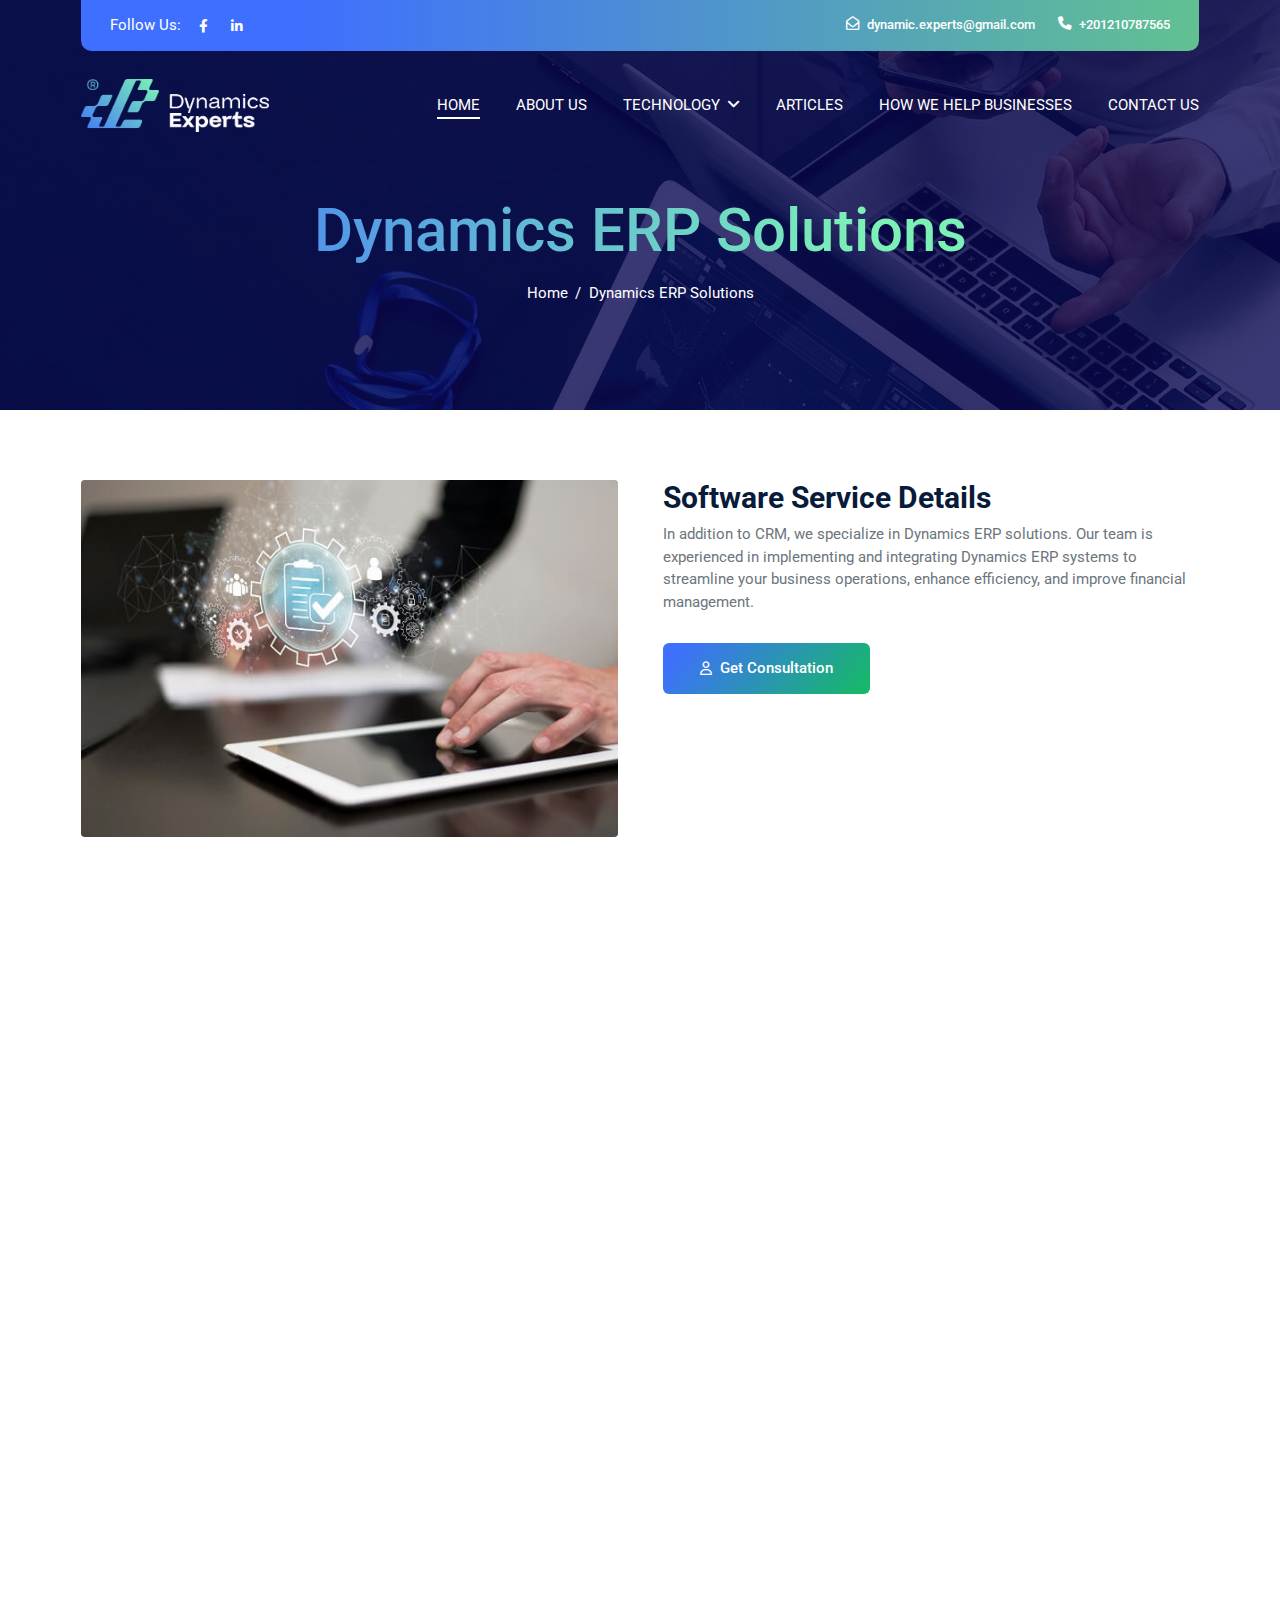
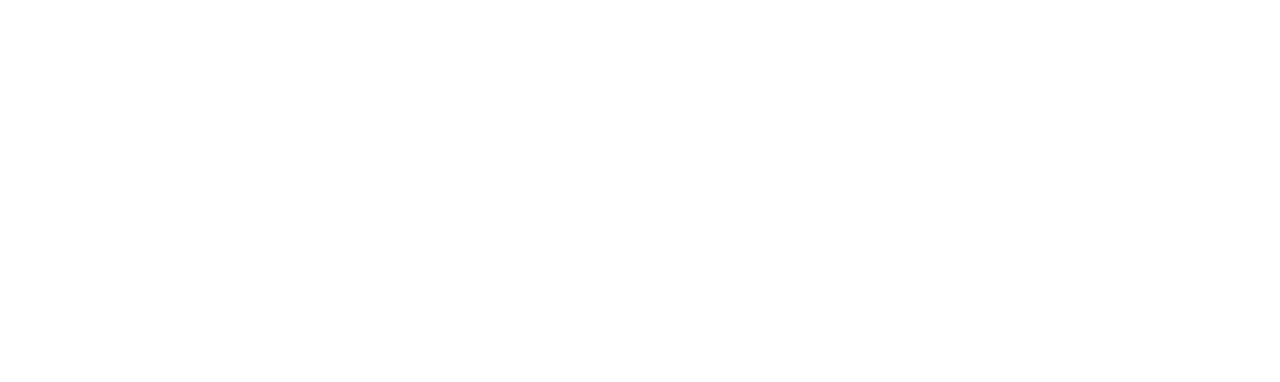
<file: erp-service.html>
<!DOCTYPE html>
<html lang="en">

<head>
    <meta charset="utf-8">
    <meta name="viewport" content="width=device-width, initial-scale=1, shrink-to-fit=no">
    <meta name="description" content="Home" />

    <title>Dynamics Experts</title>

    <!-- Favicon -->
    <link rel="icon" type="image/png" href="assets/img/favicon.ico" />

    <!-- Bootstrap -->
    <link href="assets/css/vendors/bootstrap.min.css" rel="stylesheet">

    <!-- FontAwesome -->
    <link href="assets/css/vendors/fontawesome/css/all.min.css" rel="stylesheet">

    <!-- google font -->
    <link href="https://fonts.googleapis.com/css2?family=Roboto:wght@400;500;700&display=swap" rel="stylesheet">
    <link rel="preconnect" href="https://fonts.googleapis.com">
    <link rel="preconnect" href="https://fonts.gstatic.com" crossorigin>
    <link href="https://fonts.googleapis.com/css2?family=Tajawal:wght@400;500;700;800&display=swap" rel="stylesheet">

    <!-- owl carousel slider -->
    <link rel="stylesheet" href="assets/css/vendors/owl.carousel.min.css">
    <link rel="stylesheet" href="assets/css/vendors/owl.theme.default.min.css">

    <!-- animate.css -->
    <link rel="stylesheet" href="assets/css/vendors/animate.min.css">

    <!-- main css -->
    <link href="assets/css/style.css" rel="stylesheet">
</head>

<body>

    <div class="full-width-header">
        <!-- Top Bar -->
        <div class="header-top">
            <div class="container">
                <div class="wrapper">
                    <div class="row justify-content-between align-items-center">
                        <div class="col-sm-6">
                            <div class="d-flex align-items-center gap-2">
                                <span class="text-white">Follow Us: </span>
                                <ul class="social-icons">
                                    <li><a href="https://www.facebook.com/dynamics.exp/"><i class="fa-brands fa-facebook-f"></i></a></li>
                                    <li><a href="https://www.linkedin.com/company/dynamicsexperts/"><i class="fa-brands fa-linkedin-in"></i></a></li>
                                    <!-- <li><a href="https://www.x.com"><i class="fa-brands fa-x-twitter"></i></a></li>
                                    <li><a href="https://www.instagram.com/"><i class="fab fa-instagram"></i></a></li> -->
                                </ul>
                            </div>
                        </div>
                        <div class="col-sm-6">
                            <div class="d-flex align-items-center justify-content-sm-end justify-content-center gap-4">
                                <div class="contact-area d-flex gap-2">
                                    <i class="fa-regular fa-envelope-open"></i>
                                    <a href="mailto:info@dynamics-experts.com">
                                        <span class="d-block title">dynamic.experts@gmail.com</span>
                                    </a>
                                </div>
                                <div class="contact-area d-flex gap-2">
                                    <i class="fa-solid fa-phone"></i>
                                    <a href="tel:+201210787565">
                                        <span class="d-block title">+201210787565</span>
                                    </a>
                                </div>
                            </div>
                        </div>
                    </div>
                </div>
            </div>
        </div>
        
        <!-- start header -->
        <header>
            <div class="container">
                <nav>
                    <div class="logo">
                        <a href="index.html"><img src="assets/img/logo.png" alt="Logo"></a>
                    </div>
                    <div class="bars">
                        <i class="fas fa-bars"></i>
                    </div>
                    <div class="links-list">
                        <ul>
                            <li class="list-item">
                                <a class="link active-link" href="index.html" title="Home">Home</a>
                            </li>
                            <li class="list-item">
                                <a class="link" href="about.html" title="About">About Us </a>
                            </li>
                            <li class="list-item dropdown">
                                <a class="link" href="javascript:void(0)" title="Technology">Technology <i class="fa-solid fa-angle-down"></i></a>
                                <ul class="droplist">
                                    <li>
                                        <a href="crm-technology.html">Microsoft Dynamics CRM</a>
                                    </li>
                                    <li>
                                        <a href="erp-technology.html">Microsoft Dynamic 365 ERP</a>
                                    </li>
                                </ul>
                            </li>
                            <li class="list-item">
                                <a class="link" href="articles.html" title="Articles">Articles </a>
                            </li>
                            <li class="list-item">
                                <a class="link" href="help-business.html" title="How We Help Businesses">How We Help Businesses</a>
                            </li>
                            <li class="list-item">
                                <a class="link" href="contact.html" title="Contact">Contact Us</a>
                            </li>
                            <!-- <li class="list-item lang">
                                <a class="link" href="#" title="">العربية</a>
                            </li> -->
                            
                        </ul>
                    </div>
                </nav>
            </div>
        </header>
        <!-- end header -->
    </div>

    <!-- Breadcrumb -->
    <nav class="breadcrumb-wrapper" aria-label="breadcrumb">
        <div class="container">
            <h1>Dynamics ERP Solutions</h1>
            <ol class="breadcrumb">
                <li class="breadcrumb-item"><a href="index.html">Home</a></li>
                <li class="breadcrumb-item active" aria-current="page">Dynamics ERP Solutions</li>
            </ol>
        </div>
    </nav>

    <!-- Service Details Section -->
	<div class="service-details-section sec-padding">
		<div class="container">
			<div class="row g-5">
				<div class="col-md-6">
					<div class="service-img">
						<img src="assets/img/service1.jpg" class="w-100 rounded" alt="Service">
					</div>
				</div>
				<div class="col-md-6">
                    <h2 class="fw-bold mb-2">Software Service Details</h2>
                    <p class="text-muted">
                        In addition to CRM, we specialize in Dynamics ERP solutions. Our team is experienced in
                        implementing and integrating Dynamics ERP systems to streamline your business
                        operations, enhance efficiency, and improve financial management.
                    </p>
                    <a href="mailto:info@dynamics-experts.com" class="main-btn d-inline-flex align-items-center gap-2 mt-3">
                        <i class="fa-regular fa-user fs-7"></i> Get Consultation
                    </a>
				</div>
			</div>
		</div>
	</div>
	
	<!-- Services Section -->
	<div class="services-section sec-padding bg-grey wow fadeInUp">
        <div class="container">
            <div class="section-title text-center mb-5">
                <div class="sub-title d-flex align-items-center justify-content-center gap-2"><img src="assets/img/heart-pulse.svg" ><span>Our Featured Services</span><img src="assets/img/heart-pulse2.svg" ></div>
                <h1>We run all kinds of IT services</h1>
            </div>
            <div class="row">
                <div class="col-lg-4 mb-4 mb-lg-0 wow fadeInUp" data-wow-delay="0s">
                    <div class="service-card">
                        <div class="card-img">
                            <img src="assets/img/services/1.png" class="img-fluid" alt="">
                        </div>
                        <div class="card-content">
                            <div class="card-icon">
                                <img src="assets/img/services/service-icon-1.png" class="img-fluid" alt="">
                            </div>
                            <h4 class="title"><a href="crm-service.html">Dynamics CRM Solutions</a></h4>
                            <p>As a certified partner of Microsoft Dynamics CRM, we provide comprehensive services for Dynamics CRM implementation</p>
                            <a class="card-link" href="crm-service.html">Read More <i class="fa-solid fa-arrow-right"></i></a>
                        </div>
                    </div>
                </div>
                <div class="col-lg-4 mb-4 mb-lg-0 wow fadeInUp" data-wow-delay=".2s">
                    <div class="service-card">
                        <div class="card-img">
                            <img src="assets/img/services/2.png" class="img-fluid" alt="">
                        </div>
                        <div class="card-content">
                            <div class="card-icon">
                                <img src="assets/img/services/service-icon-2.png" class="img-fluid" alt="">
                            </div>
                            <h4 class="title"><a href="erp-service.html">Dynamics ERP Solutions</a></h4>
                            <p>In addition to CRM, we specialize in Dynamics ERP solutions. Our team is experienced in implementing and integrating Dynamics ERP systems.</p>
                            <a class="card-link" href="erp-service.html">Read More <i class="fa-solid fa-arrow-right"></i></a>
                        </div>
                    </div>
                </div>
                <div class="col-lg-4 mb-4 mb-lg-0 wow fadeInUp" data-wow-delay=".4s">
                    <div class="service-card last-item">
                        <div class="card-img">
                            <img src="assets/img/services/3.png" class="img-fluid" alt="">
                        </div>
                        <div class="card-content">
                            <div class="card-icon">
                                <img src="assets/img/services/service-icon-3.png" class="img-fluid" alt="">
                            </div>
                            <h4 class="title"><a href="supply-service.html">Supply Chain Management</a></h4>
                            <p>We understand the importance of an efficient and well-managed supply chain.</p>
                            <a class="card-link" href="supply-service.html">Read More <i class="fa-solid fa-arrow-right"></i></a>
                        </div>
                    </div>
                </div>
            </div>
        </div>
    </div>


    <!-- start footer -->
    <footer class="wow fadeInUp">
		<div class="container">
			<div class="footer-content">
				<div class="row">
					<div class="col-lg-3 col-md-6 col-12 mb-4 mb-lg-0">
						<div class="footer-col">
							<div class="footer-logo">
								<img src="assets/img/logo.png" alt="Logo">
								<p>As a leading programming company, we specialize in delivering cutting-edge solutions tailored to your business needs</p>
							</div>
						</div>
					</div>
					<div class="col-lg-3 col-md-6 col-12 mb-4 mb-lg-0">
						<div class="footer-col">
							<div class="footer-title">
								<h5>Contact Us </h5>
							</div>
							<ul class="links-list">
								<li>
									Unit 2285, 2nd floor - Tower 6 - City Stars - 10th district - 6th of October - Egypt
								</li>
								<li>
									tel: <a href="tel:+201210787565">+201210787565</a>
								</li>
								<li>
									info@dynamics-experts.com
								</li>

							</ul>
						</div>
					</div>
					<div class="col-lg-3 col-md-6 col-12 mb-4 mb-lg-0">
						<div class="footer-col">
							<div class="footer-title">
								<h5>Short Links</h5>
							</div>
							<ul class="links-list">
								<li>
									<a href="about.html">About</a>
								</li>
								<li>
									<a href="articles.html">Articles</a>
								</li>
								<li>
									<a href="contact.html">Contact Us</a>
								</li>
                                <li>
									<a href="help-business.html">How We Help Businesses</a>
								</li>
							</ul>
						</div>
					</div>
					<div class="col-lg-3 col-md-6 col-12 mb-4 mb-lg-0">
						<div class="footer-col">
							<div class="footer-title">
								<h5>Services</h5>
							</div>
							<ul class="links-list">
                                <li>
                                    <a href="crm-service.html">Dynamics CRM Solutions</a>
                                </li>
                                <li>
                                    <a href="erp-service.html">Dynamics ERP Solutions</a>
                                </li>
                                <li>
                                    <a href="supply-service.html">Supply Chain Management</a>
                                </li>
                            </ul>
						</div>
					</div>
				</div>
			</div>
			<hr>
			<div class="footer-bottom">
				<div class="copyrights">
					<p>Copyright © 2024 All Rights Reserved.</p>
				</div>
				<div class="footer-social">
					<ul class="social-list">
						<li>
							<a href="https://www.facebook.com/dynamics.exp/"><i class="fab fa-facebook-f"></i></a>
						</li>
						<!-- <li>
							<a href="https://www.x.com"><i class="fa-brands fa-x-twitter"></i></a>
						</li>
						<li>
							<a href="https://www.instagram.com/"><i class="fab fa-instagram"></i></a>
						</li> -->
						<li>
							<a href="https://www.linkedin.com/company/dynamicsexperts/"><i class="fab fa-linkedin-in"></i></a>
						</li>
					</ul>
				</div>
			</div>
		</div>
	</footer>
    <!--      end footer -->

    <!--        scroll top btn -->
    <div id="scroll-top">
        <i class="fa-solid fa-chevron-up"></i>
    </div>

    <!--        jquery -->
    <script src="assets/js/vendors/jquery-3.3.1.min.js"></script>
    <!--        wow -->
    <script src="assets/js/vendors/wow.min.js"></script>
    <script>
        new WOW().init();

    </script>

    <!--        bootstrap library -->
    <script src="assets/js/vendors/bootstrap.bundle.min.js"></script>

    <!--        carousel -->
    <script src="assets/js/vendors/owl.carousel.min.js"></script>

    <!--        Main Js -->
    <script src="assets/js/main.js"></script>
</body>

</html>
</file>
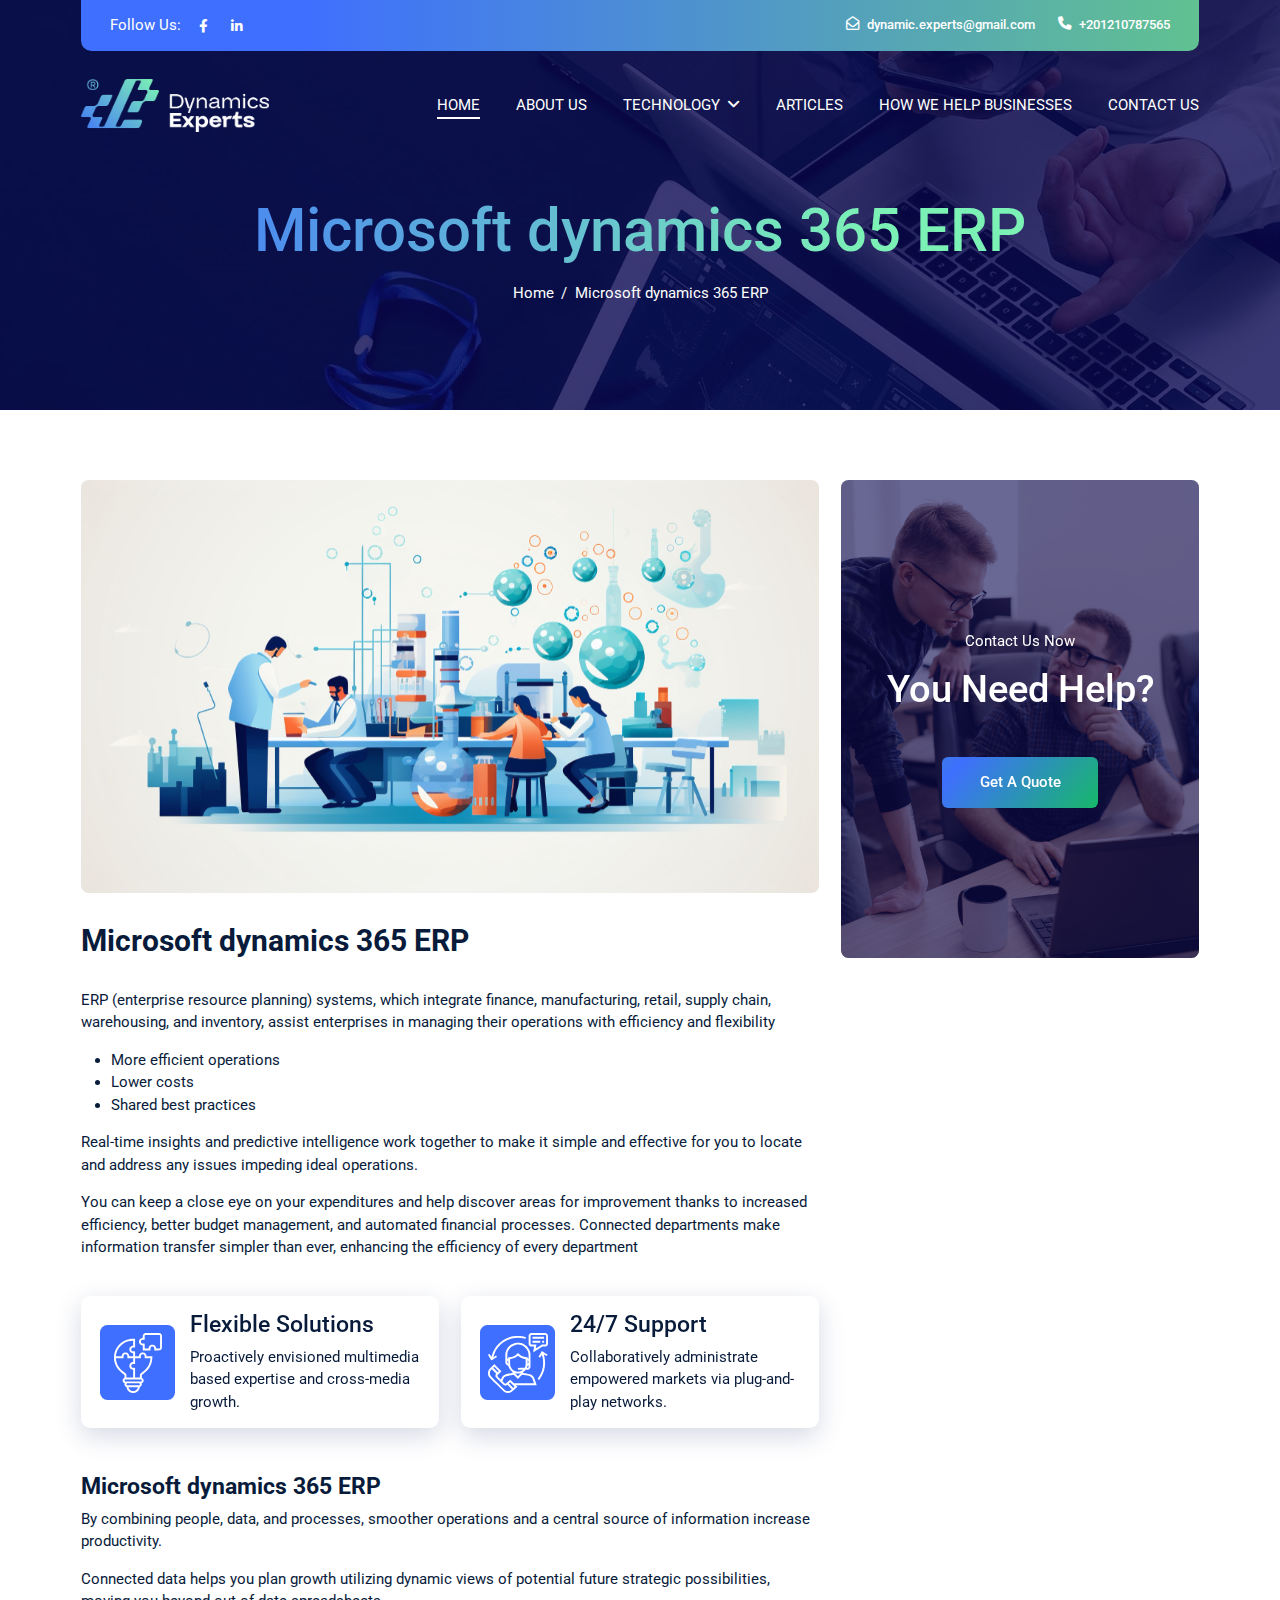
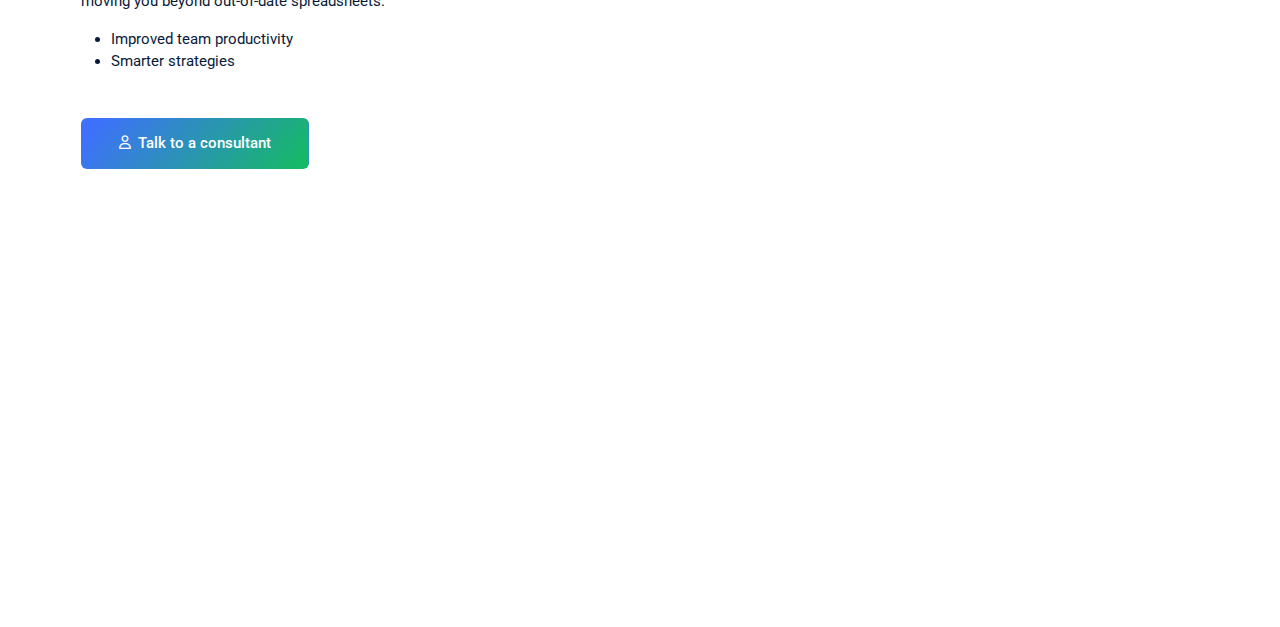
<file: erp-technology.html>
<!DOCTYPE html>
<html lang="en">

<head>
    <meta charset="utf-8">
    <meta name="viewport" content="width=device-width, initial-scale=1, shrink-to-fit=no">
    <meta name="description" content="Home" />

    <title>Dynamics Experts</title>

    <!-- Favicon -->
    <link rel="icon" type="image/png" href="assets/img/favicon.ico" />

    <!-- Bootstrap -->
    <link href="assets/css/vendors/bootstrap.min.css" rel="stylesheet">

    <!-- FontAwesome -->
    <link href="assets/css/vendors/fontawesome/css/all.min.css" rel="stylesheet">

    <!-- google font -->
    <link href="https://fonts.googleapis.com/css2?family=Roboto:wght@400;500;700&display=swap" rel="stylesheet">
    <link rel="preconnect" href="https://fonts.googleapis.com">
    <link rel="preconnect" href="https://fonts.gstatic.com" crossorigin>
    <link href="https://fonts.googleapis.com/css2?family=Tajawal:wght@400;500;700;800&display=swap" rel="stylesheet">

    <!-- owl carousel slider -->
    <link rel="stylesheet" href="assets/css/vendors/owl.carousel.min.css">
    <link rel="stylesheet" href="assets/css/vendors/owl.theme.default.min.css">

    <!-- animate.css -->
    <link rel="stylesheet" href="assets/css/vendors/animate.min.css">

    <!-- main css -->
    <link href="assets/css/style.css" rel="stylesheet">
</head>

<body>

    <div class="full-width-header">
        <!-- Top Bar -->
        <div class="header-top">
            <div class="container">
                <div class="wrapper">
                    <div class="row justify-content-between align-items-center">
                        <div class="col-sm-6">
                            <div class="d-flex align-items-center gap-2">
                                <span class="text-white">Follow Us: </span>
                                <ul class="social-icons">
                                    <li><a href="https://www.facebook.com/dynamics.exp/"><i class="fa-brands fa-facebook-f"></i></a></li>
                                    <li><a href="https://www.linkedin.com/company/dynamicsexperts/"><i class="fa-brands fa-linkedin-in"></i></a></li>
                                    <!-- <li><a href="https://www.x.com"><i class="fa-brands fa-x-twitter"></i></a></li>
                                    <li><a href="https://www.instagram.com/"><i class="fab fa-instagram"></i></a></li> -->
                                </ul>
                            </div>
                        </div>
                        <div class="col-sm-6">
                            <div class="d-flex align-items-center justify-content-sm-end justify-content-center gap-4">
                                <div class="contact-area d-flex gap-2">
                                    <i class="fa-regular fa-envelope-open"></i>
                                    <a href="mailto:info@dynamics-experts.com">
                                        <span class="d-block title">dynamic.experts@gmail.com</span>
                                    </a>
                                </div>
                                <div class="contact-area d-flex gap-2">
                                    <i class="fa-solid fa-phone"></i>
                                    <a href="tel:+201210787565">
                                        <span class="d-block title">+201210787565</span>
                                    </a>
                                </div>
                            </div>
                        </div>
                    </div>
                </div>
            </div>
        </div>
        
        <!-- start header -->
        <header>
            <div class="container">
                <nav>
                    <div class="logo">
                        <a href="index.html"><img src="assets/img/logo.png" alt="Logo"></a>
                    </div>
                    <div class="bars">
                        <i class="fas fa-bars"></i>
                    </div>
                    <div class="links-list">
                        <ul>
                            <li class="list-item">
                                <a class="link active-link" href="index.html" title="Home">Home</a>
                            </li>
                            <li class="list-item">
                                <a class="link" href="about.html" title="About">About Us </a>
                            </li>
                            <li class="list-item dropdown">
                                <a class="link" href="javascript:void(0)" title="Technology">Technology <i class="fa-solid fa-angle-down"></i></a>
                                <ul class="droplist">
                                    <li>
                                        <a href="crm-technology.html">Microsoft Dynamics CRM</a>
                                    </li>
                                    <li>
                                        <a href="erp-technology.html">Microsoft Dynamic 365 ERP</a>
                                    </li>
                                </ul>
                            </li>
                            <li class="list-item">
                                <a class="link" href="articles.html" title="Articles">Articles </a>
                            </li>
                            <li class="list-item">
                                <a class="link" href="help-business.html" title="How We Help Businesses">How We Help Businesses</a>
                            </li>
                            <li class="list-item">
                                <a class="link" href="contact.html" title="Contact">Contact Us</a>
                            </li>
                            <!-- <li class="list-item lang">
                                <a class="link" href="#" title="">العربية</a>
                            </li> -->
                            
                        </ul>
                    </div>
                </nav>
            </div>
        </header>
        <!-- end header -->
    </div>

    <!-- Breadcrumb -->
    <nav class="breadcrumb-wrapper" aria-label="breadcrumb">
        <div class="container">
            <h1>Microsoft dynamics 365 ERP</h1>
            <ol class="breadcrumb">
                <li class="breadcrumb-item"><a href="index.html">Home</a></li>
                <li class="breadcrumb-item active" aria-current="page">Microsoft dynamics 365 ERP</li>
            </ol>
        </div>
    </nav>

    <!-- Technology Section -->
	<div class="technology-section sec-padding">
		<div class="container">

            <div class="row">
				<div class="col-lg-8 mb-4 mb-lg-0">
                    <div class="tech-img mb-45">
                        <img src="assets/img/technology.jpg" class="img-fluid rounded-5" alt="technology">
                    </div>
                    <div class="d-flex align-items-center justify-content-between flex-wrap mb-4">
                        <h2 class="fw-bold mb-2">Microsoft dynamics 365 ERP</h2>
                    </div>
                    <p>
                        ERP (enterprise resource planning) systems, which integrate finance, manufacturing, retail, supply chain, warehousing, and inventory, assist enterprises in managing their operations with efficiency and flexibility    
                    </p>
                    <ul class="disc-style mb-3">
                        <li>More efficient operations</li>
                        <li>Lower costs</li>
                        <li>Shared best practices</li>
                    </ul>
                    <p>
                        Real-time insights and predictive intelligence work together to make it simple and effective for you to locate and address any issues impeding ideal operations.
                    </p>
                    <p>
                        You can keep a close eye on your expenditures and help discover areas for improvement thanks to increased efficiency, better budget management, and automated financial processes.
                        Connected departments make information transfer simpler than ever, enhancing the efficiency of every department
                    </p>
                    <br>
                    <div class="row mb-5">
                        <div class="col-md-6 mb-4 mb-md-0">
                            <div class="service-benefit">
                                <div class="icon">
                                    <img src="assets/img/service_feature_1.svg" class="img-fluid">
                                </div>
                                <div class="flex-1">
                                    <h4>Flexible Solutions</h4>
                                    <p class="mb-0">Proactively envisioned multimedia based expertise and cross-media growth.</p>
                                </div>
                            </div>
                        </div>
                        <div class="col-md-6">
                            <div class="service-benefit">
                                <div class="icon">
                                    <img src="assets/img/service_feature_2.svg" class="img-fluid">
                                </div>
                                <div class="flex-1">
                                    <h4>24/7 Support</h4>
                                    <p class="mb-0">Collaboratively administrate empowered markets via plug-and-play networks.</p>
                                </div>
                            </div>
                        </div>
                    </div>
                    <h4 class="fw-bold mb-2">Microsoft dynamics 365 ERP</h4>
                    <p>
                        By combining people, data, and processes, smoother operations and a central source of information increase productivity.
                    </p>
                    <p>
                        Connected data helps you plan growth utilizing dynamic views of potential future strategic possibilities, moving you beyond out-of-date spreadsheets.
                    </p>
                    <ul class="disc-style mb-3">
                        <li>Improved team productivity</li>
                        <li>Smarter strategies</li>
                    </ul>
                    <a href="mailto:info@dynamics-experts.com" class="main-btn d-inline-flex align-items-center gap-2 mt-45"><i class="fa-regular fa-user fs-7"></i> Talk to a consultant</a>
				</div>
				<div class="col-lg-4">
                    <div class="get-quote">
                        <div class="position-relative">
                            <p>Contact Us Now</p>
                            <h1 class="mb-5">You Need Help?</h1>
                            <a href="contact.html" class="main-btn">Get A Quote</a>
                        </div>
                    </div>
				</div>
			</div>

		</div>
	</div>


    <!-- start footer -->
    <footer class="wow fadeInUp">
		<div class="container">
			<div class="footer-content">
				<div class="row">
					<div class="col-lg-3 col-md-6 col-12 mb-4 mb-lg-0">
						<div class="footer-col">
							<div class="footer-logo">
								<img src="assets/img/logo.png" alt="Logo">
								<p>As a leading programming company, we specialize in delivering cutting-edge solutions tailored to your business needs</p>
							</div>
						</div>
					</div>
					<div class="col-lg-3 col-md-6 col-12 mb-4 mb-lg-0">
						<div class="footer-col">
							<div class="footer-title">
								<h5>Contact Us </h5>
							</div>
							<ul class="links-list">
								<li>
									Unit 2285, 2nd floor - Tower 6 - City Stars - 10th district - 6th of October - Egypt
								</li>
								<li>
									tel: <a href="tel:+201210787565">+201210787565</a>
								</li>
								<li>
									info@dynamics-experts.com
								</li>

							</ul>
						</div>
					</div>
					<div class="col-lg-3 col-md-6 col-12 mb-4 mb-lg-0">
						<div class="footer-col">
							<div class="footer-title">
								<h5>Short Links</h5>
							</div>
							<ul class="links-list">
								<li>
									<a href="about.html">About</a>
								</li>
								<li>
									<a href="articles.html">Articles</a>
								</li>
								<li>
									<a href="contact.html">Contact Us</a>
								</li>
                                <li>
									<a href="help-business.html">How We Help Businesses</a>
								</li>
							</ul>
						</div>
					</div>
					<div class="col-lg-3 col-md-6 col-12 mb-4 mb-lg-0">
						<div class="footer-col">
							<div class="footer-title">
								<h5>Services</h5>
							</div>
							<ul class="links-list">
                                <li>
                                    <a href="crm-service.html">Dynamics CRM Solutions</a>
                                </li>
                                <li>
                                    <a href="erp-service.html">Dynamics ERP Solutions</a>
                                </li>
                                <li>
                                    <a href="supply-service.html">Supply Chain Management</a>
                                </li>
                            </ul>
						</div>
					</div>
				</div>
			</div>
			<hr>
			<div class="footer-bottom">
				<div class="copyrights">
					<p>Copyright © 2024 All Rights Reserved.</p>
				</div>
				<div class="footer-social">
					<ul class="social-list">
						<li>
							<a href="https://www.facebook.com/dynamics.exp/"><i class="fab fa-facebook-f"></i></a>
						</li>
						<!-- <li>
							<a href="https://www.x.com"><i class="fa-brands fa-x-twitter"></i></a>
						</li>
						<li>
							<a href="https://www.instagram.com/"><i class="fab fa-instagram"></i></a>
						</li> -->
						<li>
							<a href="https://www.linkedin.com/company/dynamicsexperts/"><i class="fab fa-linkedin-in"></i></a>
						</li>
					</ul>
				</div>
			</div>
		</div>
	</footer>
    <!--      end footer -->

    <!--        scroll top btn -->
    <div id="scroll-top">
        <i class="fa-solid fa-chevron-up"></i>
    </div>


    <!--        jquery -->
    <script src="assets/js/vendors/jquery-3.3.1.min.js"></script>
    <!--        wow -->
    <script src="assets/js/vendors/wow.min.js"></script>
    <script>
        new WOW().init();

    </script>

    <!--        bootstrap library -->
    <script src="assets/js/vendors/bootstrap.bundle.min.js"></script>

    <!--        carousel -->
    <script src="assets/js/vendors/owl.carousel.min.js"></script>

    <!--        Main Js -->
    <script src="assets/js/main.js"></script>
</body>

</html>
</file>
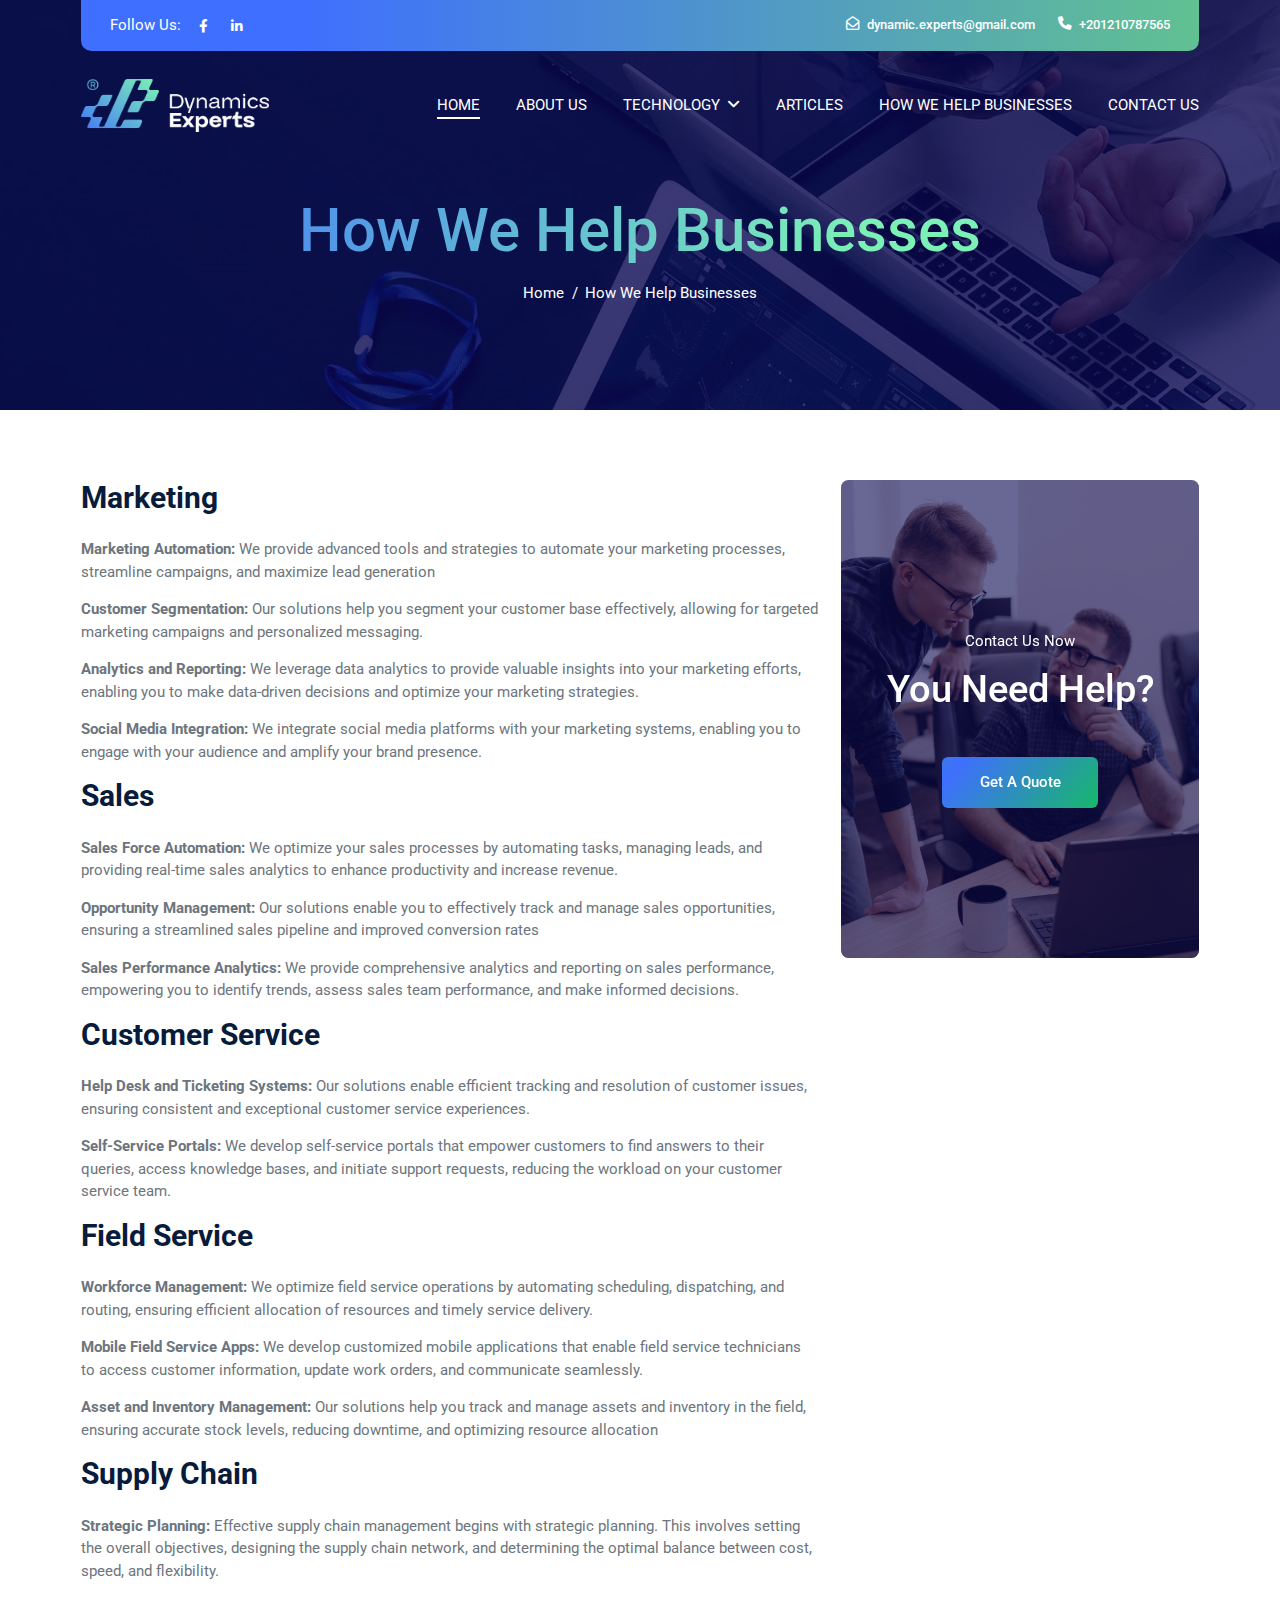
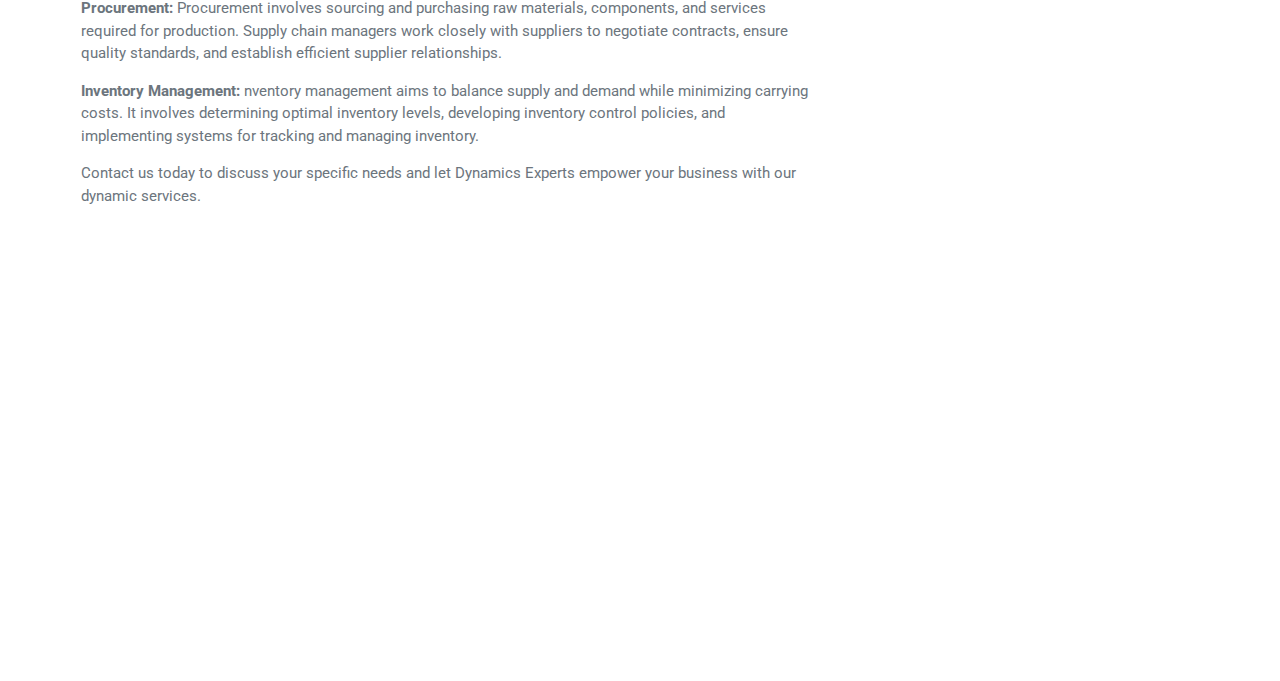
<file: help-business.html>
<!DOCTYPE html>
<html lang="en">

<head>
    <meta charset="utf-8">
    <meta name="viewport" content="width=device-width, initial-scale=1, shrink-to-fit=no">
    <meta name="description" content="Home" />

    <title>Dynamics Experts</title>

    <!-- Favicon -->
    <link rel="icon" type="image/png" href="assets/img/favicon.ico" />

    <!-- Bootstrap -->
    <link href="assets/css/vendors/bootstrap.min.css" rel="stylesheet">

    <!-- FontAwesome -->
    <link href="assets/css/vendors/fontawesome/css/all.min.css" rel="stylesheet">

    <!-- google font -->
    <link href="https://fonts.googleapis.com/css2?family=Roboto:wght@400;500;700&display=swap" rel="stylesheet">
    <link rel="preconnect" href="https://fonts.googleapis.com">
    <link rel="preconnect" href="https://fonts.gstatic.com" crossorigin>
    <link href="https://fonts.googleapis.com/css2?family=Tajawal:wght@400;500;700;800&display=swap" rel="stylesheet">

    <!-- owl carousel slider -->
    <link rel="stylesheet" href="assets/css/vendors/owl.carousel.min.css">
    <link rel="stylesheet" href="assets/css/vendors/owl.theme.default.min.css">

    <!-- animate.css -->
    <link rel="stylesheet" href="assets/css/vendors/animate.min.css">

    <!-- main css -->
    <link href="assets/css/style.css" rel="stylesheet">
</head>

<body>

    <div class="full-width-header">
        <!-- Top Bar -->
        <div class="header-top">
            <div class="container">
                <div class="wrapper">
                    <div class="row justify-content-between align-items-center">
                        <div class="col-sm-6">
                            <div class="d-flex align-items-center gap-2">
                                <span class="text-white">Follow Us: </span>
                                <ul class="social-icons">
                                    <li><a href="https://www.facebook.com/dynamics.exp/"><i class="fa-brands fa-facebook-f"></i></a></li>
                                    <li><a href="https://www.linkedin.com/company/dynamicsexperts/"><i class="fa-brands fa-linkedin-in"></i></a></li>
                                    <!-- <li><a href="https://www.x.com"><i class="fa-brands fa-x-twitter"></i></a></li>
                                    <li><a href="https://www.instagram.com/"><i class="fab fa-instagram"></i></a></li> -->
                                </ul>
                            </div>
                        </div>
                        <div class="col-sm-6">
                            <div class="d-flex align-items-center justify-content-sm-end justify-content-center gap-4">
                                <div class="contact-area d-flex gap-2">
                                    <i class="fa-regular fa-envelope-open"></i>
                                    <a href="mailto:info@dynamics-experts.com">
                                        <span class="d-block title">dynamic.experts@gmail.com</span>
                                    </a>
                                </div>
                                <div class="contact-area d-flex gap-2">
                                    <i class="fa-solid fa-phone"></i>
                                    <a href="tel:+201210787565">
                                        <span class="d-block title">+201210787565</span>
                                    </a>
                                </div>
                            </div>
                        </div>
                    </div>
                </div>
            </div>
        </div>
        
        <!-- start header -->
        <header>
            <div class="container">
                <nav>
                    <div class="logo">
                        <a href="index.html"><img src="assets/img/logo.png" alt="Logo"></a>
                    </div>
                    <div class="bars">
                        <i class="fas fa-bars"></i>
                    </div>
                    <div class="links-list">
                        <ul>
                            <li class="list-item">
                                <a class="link active-link" href="index.html" title="Home">Home</a>
                            </li>
                            <li class="list-item">
                                <a class="link" href="about.html" title="About">About Us </a>
                            </li>
                            <li class="list-item dropdown">
                                <a class="link" href="javascript:void(0)" title="Technology">Technology <i class="fa-solid fa-angle-down"></i></a>
                                <ul class="droplist">
                                    <li>
                                        <a href="crm-technology.html">Microsoft Dynamics CRM</a>
                                    </li>
                                    <li>
                                        <a href="erp-technology.html">Microsoft Dynamic 365 ERP</a>
                                    </li>
                                </ul>
                            </li>
                            <li class="list-item">
                                <a class="link" href="articles.html" title="Articles">Articles </a>
                            </li>
                            <li class="list-item">
                                <a class="link" href="help-business.html" title="How We Help Businesses">How We Help Businesses</a>
                            </li>
                            <li class="list-item">
                                <a class="link" href="contact.html" title="Contact">Contact Us</a>
                            </li>
                            <!-- <li class="list-item lang">
                                <a class="link" href="#" title="">العربية</a>
                            </li> -->
                            
                        </ul>
                    </div>
                </nav>
            </div>
        </header>
        <!-- end header -->
    </div>

    <!-- Breadcrumb -->
    <nav class="breadcrumb-wrapper" aria-label="breadcrumb">
        <div class="container">
            <h1>How We Help Businesses</h1>
            <ol class="breadcrumb">
                <li class="breadcrumb-item"><a href="index.html">Home</a></li>
                <li class="breadcrumb-item active" aria-current="page">How We Help Businesses</li>
            </ol>
        </div>
    </nav>

    <!-- bsuiness Section -->
    <div class="business-section sec-padding">
        <div class="container">
            <div class="row">
                <div class="col-lg-8">
                    <div class="content">
                        <h2 class="mb-4 fw-bold">Marketing</h2>
                        <p class="text-muted">
                            <b> Marketing Automation: </b> We provide advanced tools and strategies to automate your marketing processes, streamline campaigns, and maximize lead generation
                        </p>
                        <p class="text-muted">
                            <b> Customer Segmentation: </b> Our solutions help you segment your customer base effectively, allowing for targeted marketing campaigns and personalized messaging.
                        </p>
                        <p class="text-muted">
                            <b> Analytics and Reporting: </b> We leverage data analytics to provide valuable insights into
                            your marketing efforts, enabling you to make data-driven decisions and optimize your
                            marketing strategies.
                        </p>
                        <p class="text-muted">
                            <b> Social Media Integration: </b> We integrate social media platforms with your marketing
                            systems, enabling you to engage with your audience and amplify your brand presence.
                        </p>

                        <h2 class="mb-4 fw-bold">Sales</h2>
                        <p class="text-muted">
                            <b> Sales Force Automation: </b> We optimize your sales processes by automating tasks,
                            managing leads, and providing real-time sales analytics to enhance productivity and
                            increase revenue.
                        </p>
                        <p class="text-muted">
                            <b> Opportunity Management: </b> Our solutions enable you to effectively track and manage
                            sales opportunities, ensuring a streamlined sales pipeline and improved conversion rates
                        </p>
                        <p class="text-muted">
                            <b> Sales Performance Analytics: </b> We provide comprehensive analytics and reporting on
                            sales performance, empowering you to identify trends, assess sales team performance, and
                            make informed decisions.
                        </p>

                        <h2 class="mb-4 fw-bold">Customer Service</h2>
                        <p class="text-muted">
                            <b> Help Desk and Ticketing Systems: </b> Our solutions enable efficient tracking and resolution of customer
                            issues, ensuring consistent and exceptional customer service experiences.
                        </p>
                        <p class="text-muted">
                            <b> Self-Service Portals: </b> We develop self-service portals that empower customers to find
                            answers to their queries, access knowledge bases, and initiate support requests, reducing
                            the workload on your customer service team.
                        </p>

                        <h2 class="mb-4 fw-bold">Field Service</h2>
                        <p class="text-muted">
                            <b>Workforce Management: </b> We optimize field service operations by automating scheduling,
                            dispatching, and routing, ensuring efficient allocation of resources and timely service
                            delivery.
                        </p>
                        <p class="text-muted">
                            <b> Mobile Field Service Apps: </b> We develop customized mobile applications that enable field
                            service technicians to access customer information, update work orders, and communicate
                            seamlessly.
                        </p>
                        <p class="text-muted">
                            <b> Asset and Inventory Management: </b> Our solutions help you track and manage assets and
                            inventory in the field, ensuring accurate stock levels, reducing downtime, and optimizing
                            resource allocation
                        </p>

                        <h2 class="mb-4 fw-bold">Supply Chain</h2>
                        <p class="text-muted">
                            <b>Strategic Planning: </b> Effective supply chain management begins with strategic planning.
                            This involves setting the overall objectives, designing the supply chain network, and
                            determining the optimal balance between cost, speed, and flexibility.
                        </p>
                        <p class="text-muted">
                            <b> Procurement: </b> Procurement involves sourcing and purchasing raw materials, components,
                            and services required for production. Supply chain managers work closely with suppliers to
                            negotiate contracts, ensure quality standards, and establish efficient supplier relationships.
                        </p>
                        <p class="text-muted">
                            <b>Inventory Management: </b> nventory management aims to balance supply and demand
                            while minimizing carrying costs. It involves determining optimal inventory levels, developing
                            inventory control policies, and implementing systems for tracking and managing inventory.
                        </p>
                        <p class="text-muted">
                            Contact us today to discuss your specific needs and let Dynamics Experts empower your
                            business with our dynamic services.
                        </p>
                    </div>
                </div>
                <div class="col-lg-4">
                    <div class="get-quote">
                        <div class="position-relative">
                            <p>Contact Us Now</p>
                            <h1 class="mb-5">You Need Help?</h1>
                            <a href="contact.html" class="main-btn">Get A Quote</a>
                        </div>
                    </div>
				</div>
            </div>
        </div>
    </div>


    <!-- start footer -->
    <footer class="wow fadeInUp">
		<div class="container">
			<div class="footer-content">
				<div class="row">
					<div class="col-lg-3 col-md-6 col-12 mb-4 mb-lg-0">
						<div class="footer-col">
							<div class="footer-logo">
								<img src="assets/img/logo.png" alt="Logo">
								<p>As a leading programming company, we specialize in delivering cutting-edge solutions tailored to your business needs</p>
							</div>
						</div>
					</div>
					<div class="col-lg-3 col-md-6 col-12 mb-4 mb-lg-0">
						<div class="footer-col">
							<div class="footer-title">
								<h5>Contact Us </h5>
							</div>
							<ul class="links-list">
								<li>
									Unit 2285, 2nd floor - Tower 6 - City Stars - 10th district - 6th of October - Egypt
								</li>
								<li>
									tel: <a href="tel:+201210787565">+201210787565</a>
								</li>
								<li>
									info@dynamics-experts.com
								</li>

							</ul>
						</div>
					</div>
					<div class="col-lg-3 col-md-6 col-12 mb-4 mb-lg-0">
						<div class="footer-col">
							<div class="footer-title">
								<h5>Short Links</h5>
							</div>
							<ul class="links-list">
								<li>
									<a href="about.html">About</a>
								</li>
								<li>
									<a href="articles.html">Articles</a>
								</li>
								<li>
									<a href="contact.html">Contact Us</a>
								</li>
                                <li>
									<a href="help-business.html">How We Help Businesses</a>
								</li>
							</ul>
						</div>
					</div>
					<div class="col-lg-3 col-md-6 col-12 mb-4 mb-lg-0">
						<div class="footer-col">
							<div class="footer-title">
								<h5>Services</h5>
							</div>
							<ul class="links-list">
                                <li>
                                    <a href="crm-service.html">Dynamics CRM Solutions</a>
                                </li>
                                <li>
                                    <a href="erp-service.html">Dynamics ERP Solutions</a>
                                </li>
                                <li>
                                    <a href="supply-service.html">Supply Chain Management</a>
                                </li>
                            </ul>
						</div>
					</div>
				</div>
			</div>
			<hr>
			<div class="footer-bottom">
				<div class="copyrights">
					<p>Copyright © 2024 All Rights Reserved.</p>
				</div>
				<div class="footer-social">
					<ul class="social-list">
						<li>
							<a href="https://www.facebook.com/dynamics.exp/"><i class="fab fa-facebook-f"></i></a>
						</li>
						<!-- <li>
							<a href="https://www.x.com"><i class="fa-brands fa-x-twitter"></i></a>
						</li>
						<li>
							<a href="https://www.instagram.com/"><i class="fab fa-instagram"></i></a>
						</li> -->
						<li>
							<a href="https://www.linkedin.com/company/dynamicsexperts/"><i class="fab fa-linkedin-in"></i></a>
						</li>
					</ul>
				</div>
			</div>
		</div>
	</footer>
    <!--      end footer -->

    <!--        scroll top btn -->
    <div id="scroll-top">
        <i class="fa-solid fa-chevron-up"></i>
    </div>

    <!--        jquery -->
    <script src="assets/js/vendors/jquery-3.3.1.min.js"></script>
    <!--        wow -->
    <script src="assets/js/vendors/wow.min.js"></script>
    <script>
        new WOW().init();

    </script>

    <!--        bootstrap library -->
    <script src="assets/js/vendors/bootstrap.bundle.min.js"></script>

    <!--        carousel -->
    <script src="assets/js/vendors/owl.carousel.min.js"></script>

    <!--        Main Js -->
    <script src="assets/js/main.js"></script>
</body>

</html>
</file>
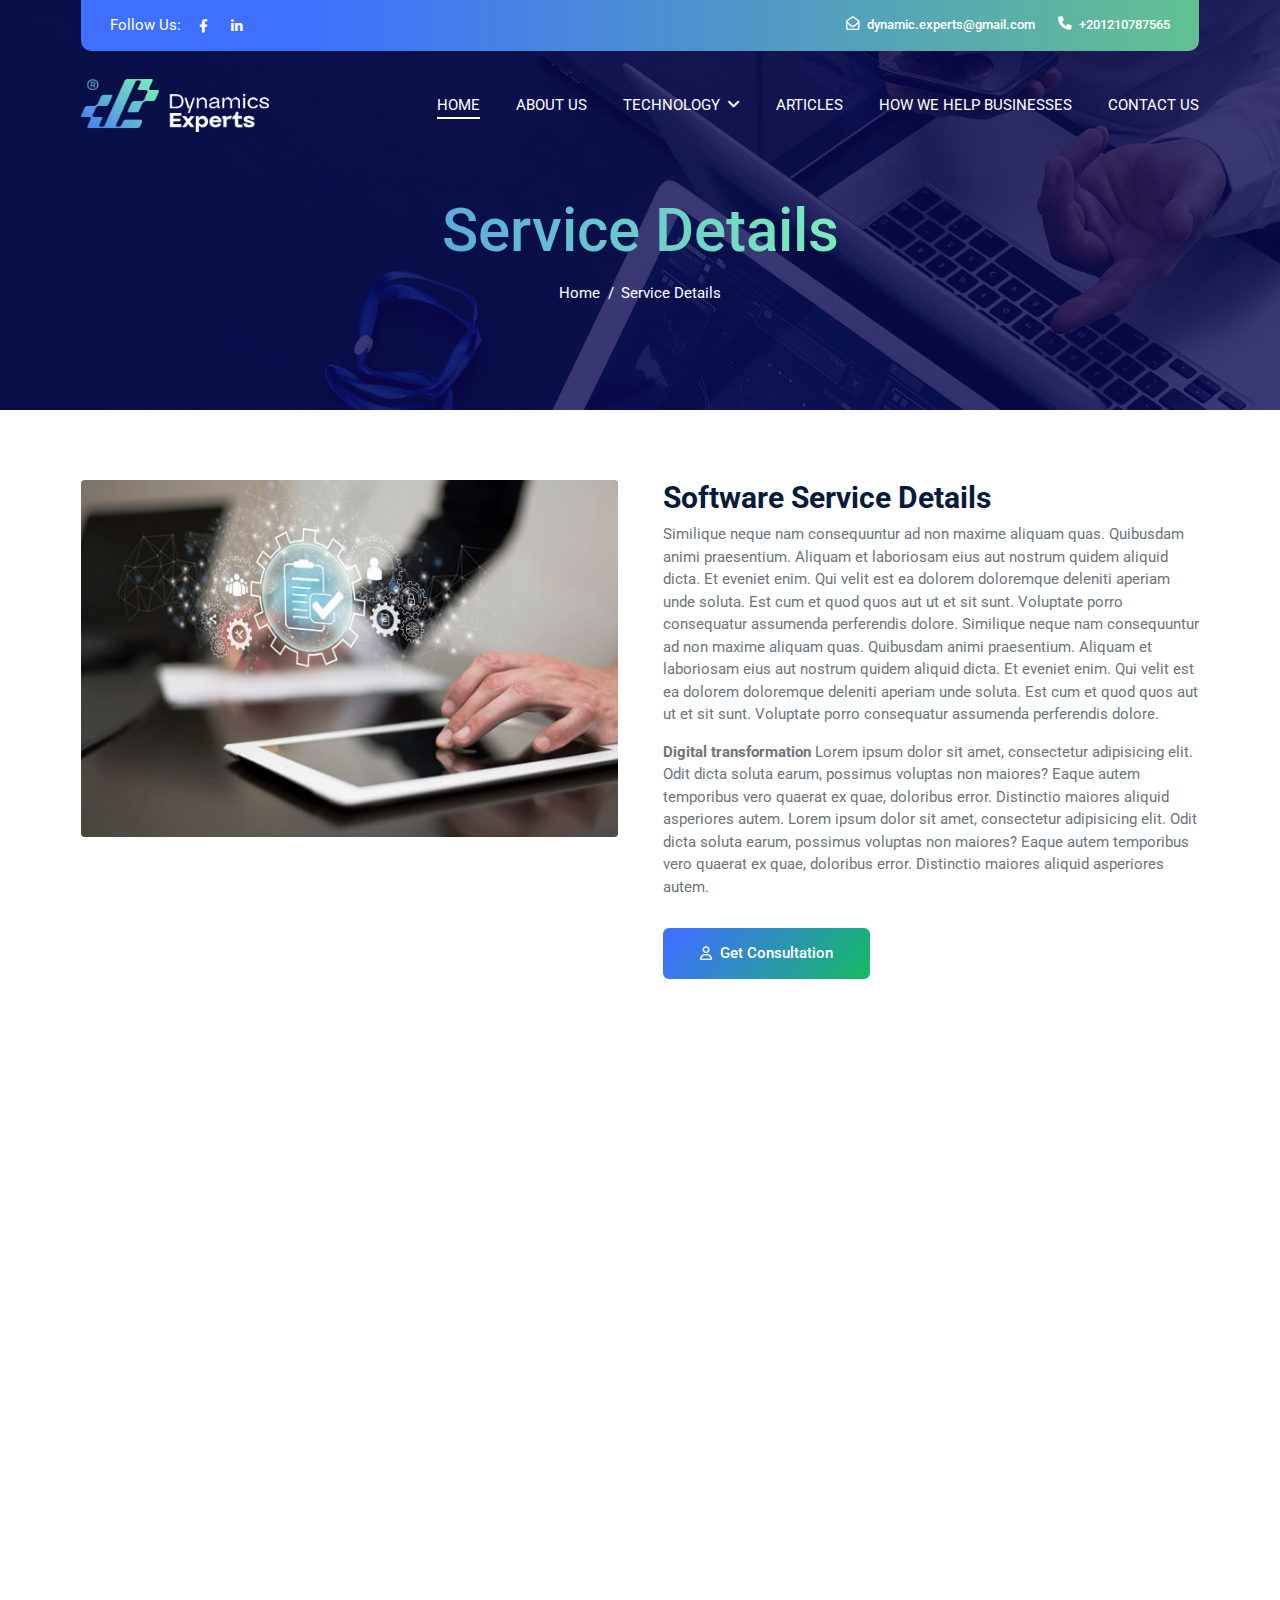
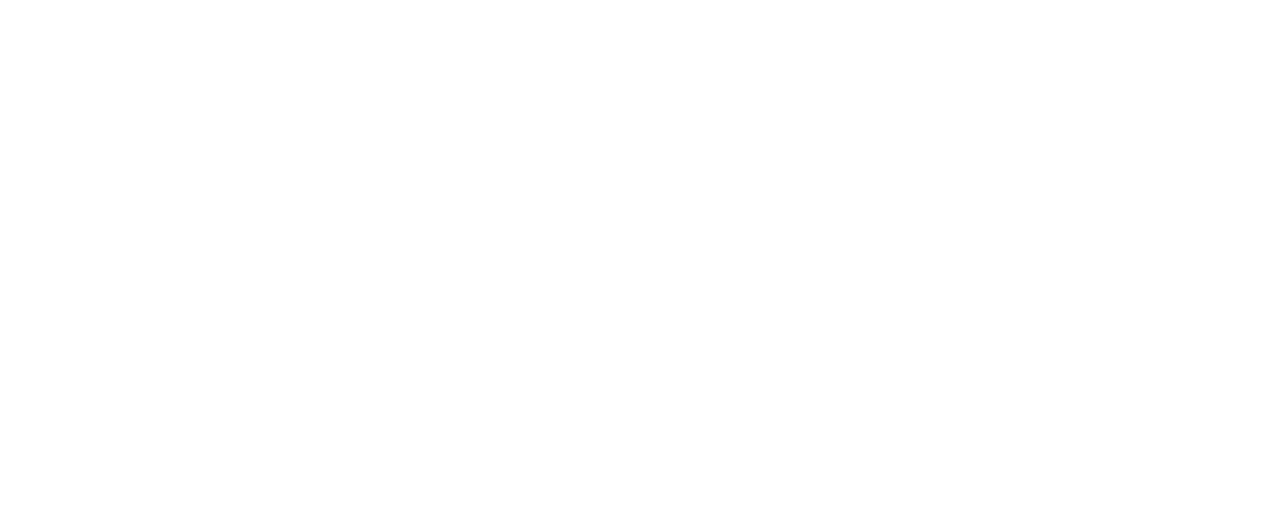
<file: services-details.html>
<!DOCTYPE html>
<html lang="en">

<head>
    <meta charset="utf-8">
    <meta name="viewport" content="width=device-width, initial-scale=1, shrink-to-fit=no">
    <meta name="description" content="Home" />

    <title>Dynamics Experts</title>

    <!-- Favicon -->
    <link rel="icon" type="image/png" href="assets/img/favicon.ico" />

    <!-- Bootstrap -->
    <link href="assets/css/vendors/bootstrap.min.css" rel="stylesheet">

    <!-- FontAwesome -->
    <link href="assets/css/vendors/fontawesome/css/all.min.css" rel="stylesheet">

    <!-- google font -->
    <link href="https://fonts.googleapis.com/css2?family=Roboto:wght@400;500;700&display=swap" rel="stylesheet">
    <link rel="preconnect" href="https://fonts.googleapis.com">
    <link rel="preconnect" href="https://fonts.gstatic.com" crossorigin>
    <link href="https://fonts.googleapis.com/css2?family=Tajawal:wght@400;500;700;800&display=swap" rel="stylesheet">

    <!-- owl carousel slider -->
    <link rel="stylesheet" href="assets/css/vendors/owl.carousel.min.css">
    <link rel="stylesheet" href="assets/css/vendors/owl.theme.default.min.css">

    <!-- animate.css -->
    <link rel="stylesheet" href="assets/css/vendors/animate.min.css">

    <!-- main css -->
    <link href="assets/css/style.css" rel="stylesheet">
</head>

<body>

    <div class="full-width-header">
        <!-- Top Bar -->
        <div class="header-top">
            <div class="container">
                <div class="wrapper">
                    <div class="row justify-content-between align-items-center">
                        <div class="col-sm-6">
                            <div class="d-flex align-items-center gap-2">
                                <span class="text-white">Follow Us: </span>
                                <ul class="social-icons">
                                    <li><a href="https://www.facebook.com/dynamics.exp/"><i class="fa-brands fa-facebook-f"></i></a></li>
                                    <li><a href="https://www.linkedin.com/company/dynamicsexperts/"><i class="fa-brands fa-linkedin-in"></i></a></li>
                                    <!-- <li><a href="https://www.x.com"><i class="fa-brands fa-x-twitter"></i></a></li>
                                    <li><a href="https://www.instagram.com/"><i class="fab fa-instagram"></i></a></li> -->
                                </ul>
                            </div>
                        </div>
                        <div class="col-sm-6">
                            <div class="d-flex align-items-center justify-content-sm-end justify-content-center gap-4">
                                <div class="contact-area d-flex gap-2">
                                    <i class="fa-regular fa-envelope-open"></i>
                                    <a href="mailto:info@dynamics-experts.com">
                                        <span class="d-block title">dynamic.experts@gmail.com</span>
                                    </a>
                                </div>
                                <div class="contact-area d-flex gap-2">
                                    <i class="fa-solid fa-phone"></i>
                                    <a href="tel:+201210787565">
                                        <span class="d-block title">+201210787565</span>
                                    </a>
                                </div>
                            </div>
                        </div>
                    </div>
                </div>
            </div>
        </div>
        
        <!-- start header -->
        <header>
            <div class="container">
                <nav>
                    <div class="logo">
                        <a href="index.html"><img src="assets/img/logo.png" alt="Logo"></a>
                    </div>
                    <div class="bars">
                        <i class="fas fa-bars"></i>
                    </div>
                    <div class="links-list">
                        <ul>
                            <li class="list-item">
                                <a class="link active-link" href="index.html" title="Home">Home</a>
                            </li>
                            <li class="list-item">
                                <a class="link" href="about.html" title="About">About Us </a>
                            </li>
                            <li class="list-item dropdown">
                                <a class="link" href="javascript:void(0)" title="Technology">Technology <i class="fa-solid fa-angle-down"></i></a>
                                <ul class="droplist">
                                    <li>
                                        <a href="crm-technology.html">Microsoft Dynamics CRM</a>
                                    </li>
                                    <li>
                                        <a href="erp-technology.html">Microsoft Dynamic 365 ERP</a>
                                    </li>
                                </ul>
                            </li>
                            <li class="list-item">
                                <a class="link" href="articles.html" title="Articles">Articles </a>
                            </li>
                            <li class="list-item">
                                <a class="link" href="help-business.html" title="How We Help Businesses">How We Help Businesses</a>
                            </li>
                            <li class="list-item">
                                <a class="link" href="contact.html" title="Contact">Contact Us</a>
                            </li>
                            <!-- <li class="list-item lang">
                                <a class="link" href="#" title="">العربية</a>
                            </li> -->
                            
                        </ul>
                    </div>
                </nav>
            </div>
        </header>
        <!-- end header -->
    </div>

    <!-- Breadcrumb -->
    <nav class="breadcrumb-wrapper" aria-label="breadcrumb">
        <div class="container">
            <h1>Service Details</h1>
            <ol class="breadcrumb">
                <li class="breadcrumb-item"><a href="index.html">Home</a></li>
                <li class="breadcrumb-item active" aria-current="page">Service Details</li>
            </ol>
        </div>
    </nav>

    <!-- Service Details Section -->
	<div class="service-details-section sec-padding">
		<div class="container">
			<div class="row g-5">
				<div class="col-md-6">
					<div class="service-img">
						<img src="assets/img/service1.jpg" class="w-100 rounded" alt="Service">
					</div>
				</div>
				<div class="col-md-6">
                    <h2 class="fw-bold mb-2">Software Service Details</h2>
                    <p class="text-muted">
                        Similique neque nam consequuntur ad non maxime aliquam quas. Quibusdam animi praesentium. Aliquam et laboriosam eius aut nostrum quidem aliquid dicta. Et eveniet enim. Qui velit est ea dolorem doloremque deleniti aperiam unde soluta. Est cum et quod quos aut ut et sit sunt. Voluptate porro consequatur assumenda perferendis dolore.
                        Similique neque nam consequuntur ad non maxime aliquam quas. Quibusdam animi praesentium. Aliquam et laboriosam eius aut nostrum quidem aliquid dicta. Et eveniet enim. Qui velit est ea dolorem doloremque deleniti aperiam unde soluta. Est cum et quod quos aut ut et sit sunt. Voluptate porro consequatur assumenda perferendis dolore.
                    </p>
                    <p class="text-muted">
                        <b>Digital transformation</b> Lorem ipsum dolor sit amet, consectetur adipisicing elit. Odit dicta soluta earum, possimus voluptas non maiores? Eaque autem temporibus vero quaerat ex quae, doloribus error. Distinctio maiores aliquid asperiores autem.
                        Lorem ipsum dolor sit amet, consectetur adipisicing elit. Odit dicta soluta earum, possimus voluptas non maiores? Eaque autem temporibus vero quaerat ex quae, doloribus error. Distinctio maiores aliquid asperiores autem.
                    </p>
                    <a href="mailto:info@dynamics-experts.com" class="main-btn d-inline-flex align-items-center gap-2 mt-3">
                        <i class="fa-regular fa-user fs-7"></i> Get Consultation
                    </a>
				</div>
			</div>
		</div>
	</div>
	
	<!-- Services Section -->
	<div class="services-section sec-padding bg-grey wow fadeInUp">
        <div class="container">
            <div class="section-title text-center mb-5">
                <div class="sub-title d-flex align-items-center justify-content-center gap-2"><img src="assets/img/heart-pulse.svg" ><span>Our Featured Services</span><img src="assets/img/heart-pulse2.svg" ></div>
                <h1>We run all kinds of IT services</h1>
            </div>
            <div class="row">
                <div class="col-lg-4 mb-4 mb-lg-0 wow fadeInUp" data-wow-delay="0s">
                    <div class="service-card">
                        <div class="card-img">
                            <img src="assets/img/services/1.png" class="img-fluid" alt="">
                        </div>
                        <div class="card-content">
                            <div class="card-icon">
                                <img src="assets/img/services/service-icon-1.png" class="img-fluid" alt="">
                            </div>
                            <h4 class="title"><a href="service-details.html">Dynamics CRM Solutions</a></h4>
                            <p>As a certified partner of Microsoft Dynamics CRM, we provide comprehensive services for Dynamics CRM implementation</p>
                            <a class="card-link" href="service-details.html">Read More <i class="fa-solid fa-arrow-right"></i></a>
                        </div>
                    </div>
                </div>
                <div class="col-lg-4 mb-4 mb-lg-0 wow fadeInUp" data-wow-delay=".2s">
                    <div class="service-card">
                        <div class="card-img">
                            <img src="assets/img/services/2.png" class="img-fluid" alt="">
                        </div>
                        <div class="card-content">
                            <div class="card-icon">
                                <img src="assets/img/services/service-icon-2.png" class="img-fluid" alt="">
                            </div>
                            <h4 class="title"><a href="service-details.html">Dynamics ERP Solutions</a></h4>
                            <p>In addition to CRM, we specialize in Dynamics ERP solutions. Our team is experienced in implementing and integrating Dynamics ERP systems.</p>
                            <a class="card-link" href="service-details.html">Read More <i class="fa-solid fa-arrow-right"></i></a>
                        </div>
                    </div>
                </div>
                <div class="col-lg-4 mb-4 mb-lg-0 wow fadeInUp" data-wow-delay=".4s">
                    <div class="service-card last-item">
                        <div class="card-img">
                            <img src="assets/img/services/3.png" class="img-fluid" alt="">
                        </div>
                        <div class="card-content">
                            <div class="card-icon">
                                <img src="assets/img/services/service-icon-3.png" class="img-fluid" alt="">
                            </div>
                            <h4 class="title"><a href="service-details.html">Supply Chain Management</a></h4>
                            <p>We understand the importance of an efficient and well-managed supply chain.</p>
                            <a class="card-link" href="service-details.html">Read More <i class="fa-solid fa-arrow-right"></i></a>
                        </div>
                    </div>
                </div>
            </div>
        </div>
    </div>


    <!-- start footer -->
	<footer class="wow fadeInUp">
		<div class="container">
			<div class="footer-content">
				<div class="row">
					<div class="col-lg-3 col-md-6 col-12 mb-4 mb-lg-0">
						<div class="footer-col">
							<div class="footer-logo">
								<img src="assets/img/logo.png" alt="Logo">
								<p>As a leading programming company, we specialize in delivering cutting-edge solutions tailored to your business needs</p>
							</div>
						</div>
					</div>
					<div class="col-lg-3 col-md-6 col-12 mb-4 mb-lg-0">
						<div class="footer-col">
							<div class="footer-title">
								<h5>Contact Us </h5>
							</div>
							<ul class="links-list">
								<li>
									Unit 2285, 2nd floor - Tower 6 - City Stars - 10th district - 6th of October - Egypt
								</li>
								<li>
									tel: <a href="tel:+201210787565">+201210787565</a>
								</li>
								<li>
									info@dynamics-experts.com
								</li>

							</ul>
						</div>
					</div>
					<div class="col-lg-3 col-md-6 col-12 mb-4 mb-lg-0">
						<div class="footer-col">
							<div class="footer-title">
								<h5>Short Links</h5>
							</div>
							<ul class="links-list">
								<li>
									<a href="about.html">About</a>
								</li>
								<li>
									<a href="articles.html">Articles</a>
								</li>
								<li>
									<a href="contact.html">Contact Us</a>
								</li>
                                <li>
									<a href="help-business.html">How We Help Businesses</a>
								</li>
							</ul>
						</div>
					</div>
					<div class="col-lg-3 col-md-6 col-12 mb-4 mb-lg-0">
						<div class="footer-col">
							<div class="footer-title">
								<h5>Services</h5>
							</div>
							<ul class="links-list">
                                <li>
                                    <a href="crm-service.html">Dynamics CRM Solutions</a>
                                </li>
                                <li>
                                    <a href="erp-service.html">Dynamics ERP Solutions</a>
                                </li>
                                <li>
                                    <a href="supply-service.html">Supply Chain Management</a>
                                </li>
                            </ul>
						</div>
					</div>
				</div>
			</div>
			<hr>
			<div class="footer-bottom">
				<div class="copyrights">
					<p>Copyright © 2024 All Rights Reserved.</p>
				</div>
				<div class="footer-social">
					<ul class="social-list">
						<li>
							<a href="https://www.facebook.com/dynamics.exp/"><i class="fab fa-facebook-f"></i></a>
						</li>
						<!-- <li>
							<a href="https://www.x.com"><i class="fa-brands fa-x-twitter"></i></a>
						</li>
						<li>
							<a href="https://www.instagram.com/"><i class="fab fa-instagram"></i></a>
						</li> -->
						<li>
							<a href="https://www.linkedin.com/company/dynamicsexperts/"><i class="fab fa-linkedin-in"></i></a>
						</li>
					</ul>
				</div>
			</div>
		</div>
	</footer>
	<!--      end footer -->

    <!--        scroll top btn -->
    <div id="scroll-top">
        <i class="fa-solid fa-chevron-up"></i>
    </div>


    <!--        jquery -->
    <script src="assets/js/vendors/jquery-3.3.1.min.js"></script>
    <!--        wow -->
    <script src="assets/js/vendors/wow.min.js"></script>
    <script>
        new WOW().init();

    </script>

    <!--        bootstrap library -->
    <script src="assets/js/vendors/bootstrap.bundle.min.js"></script>

    <!--        carousel -->
    <script src="assets/js/vendors/owl.carousel.min.js"></script>

    <!--        Main Js -->
    <script src="assets/js/main.js"></script>
</body>

</html>
</file>
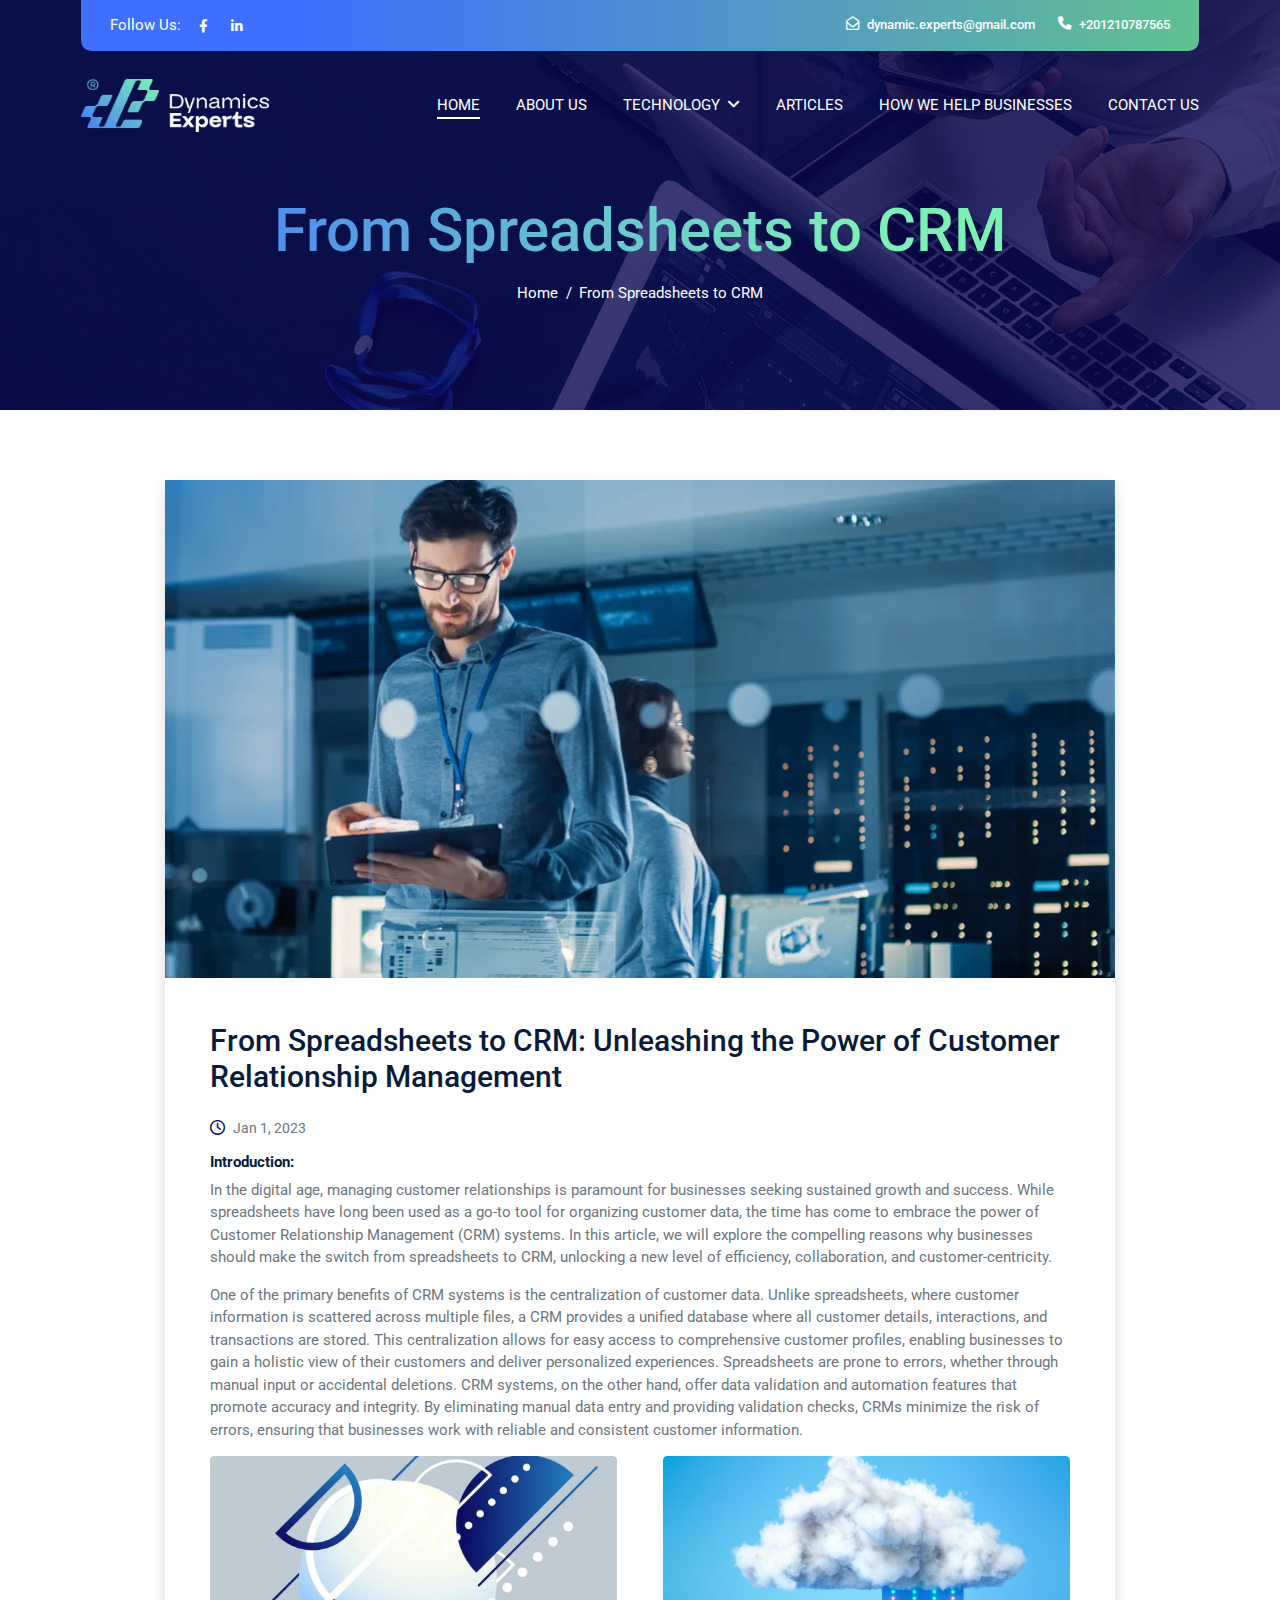
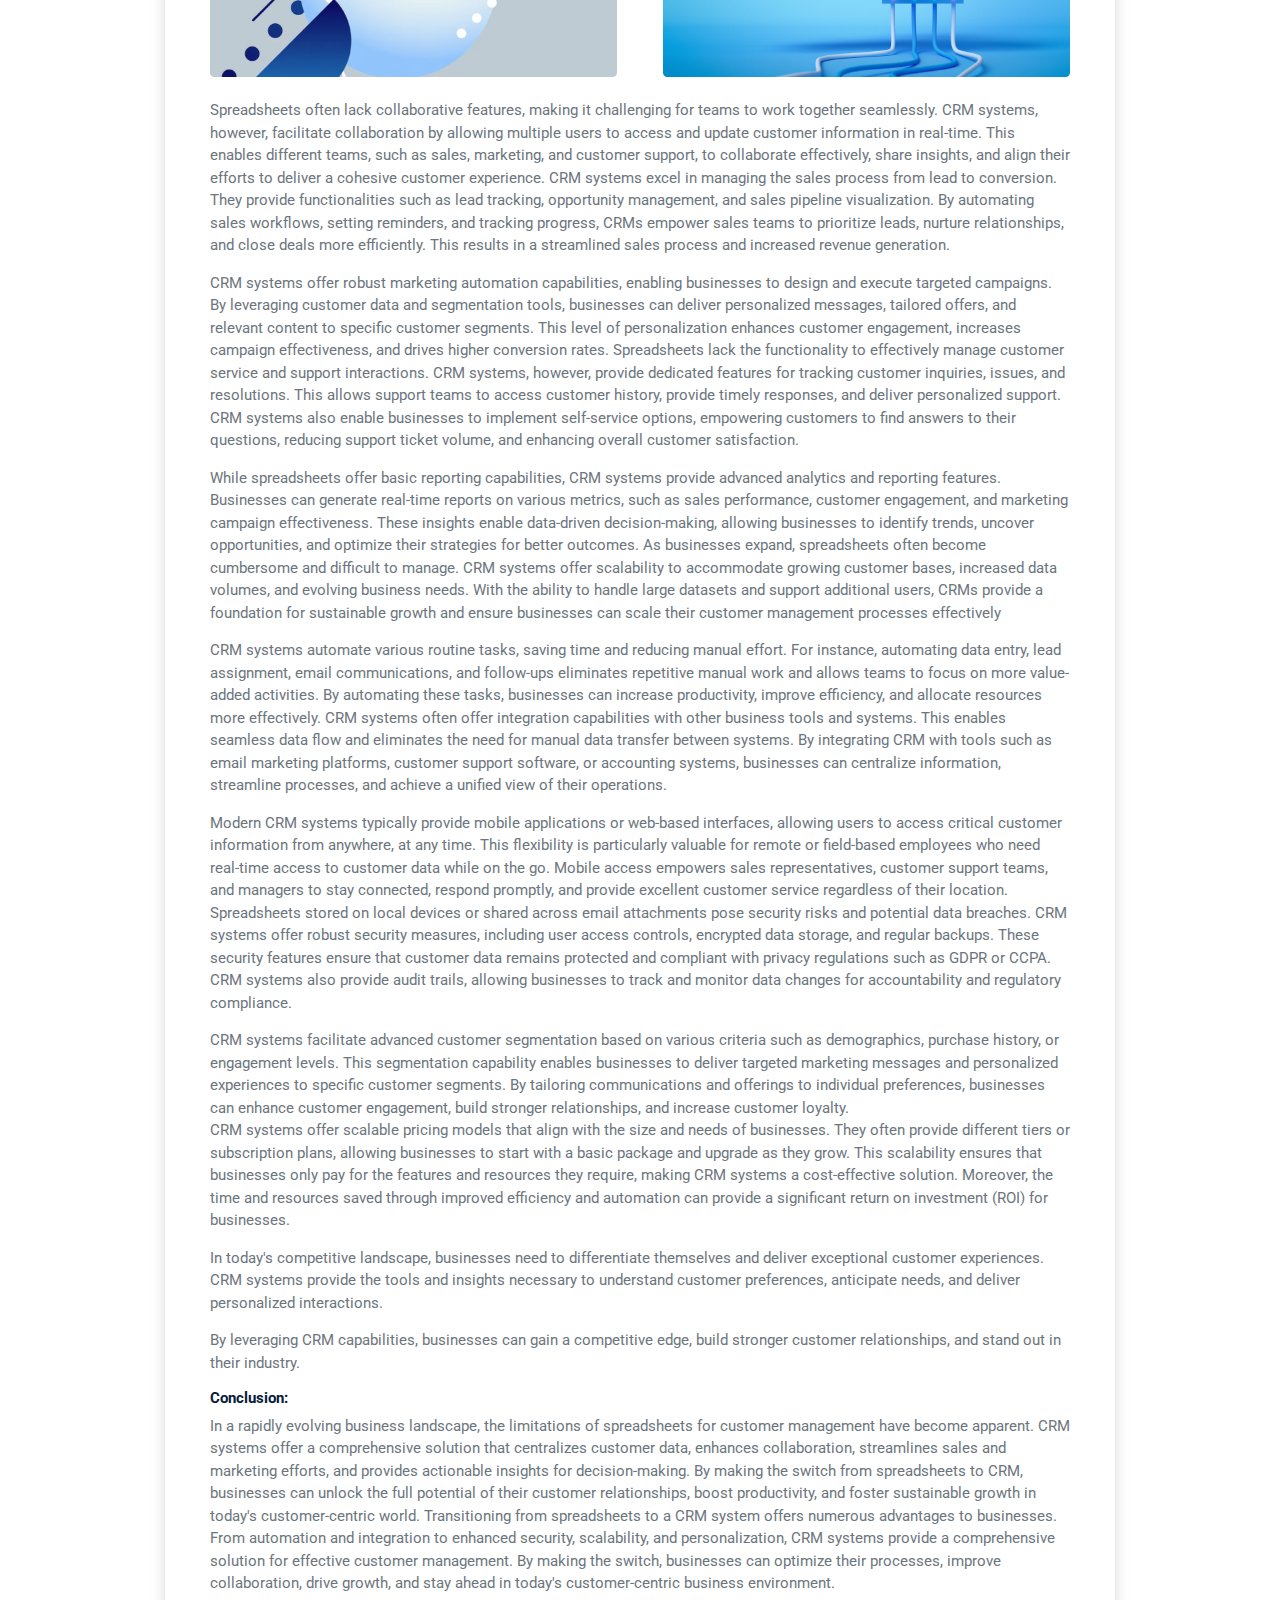
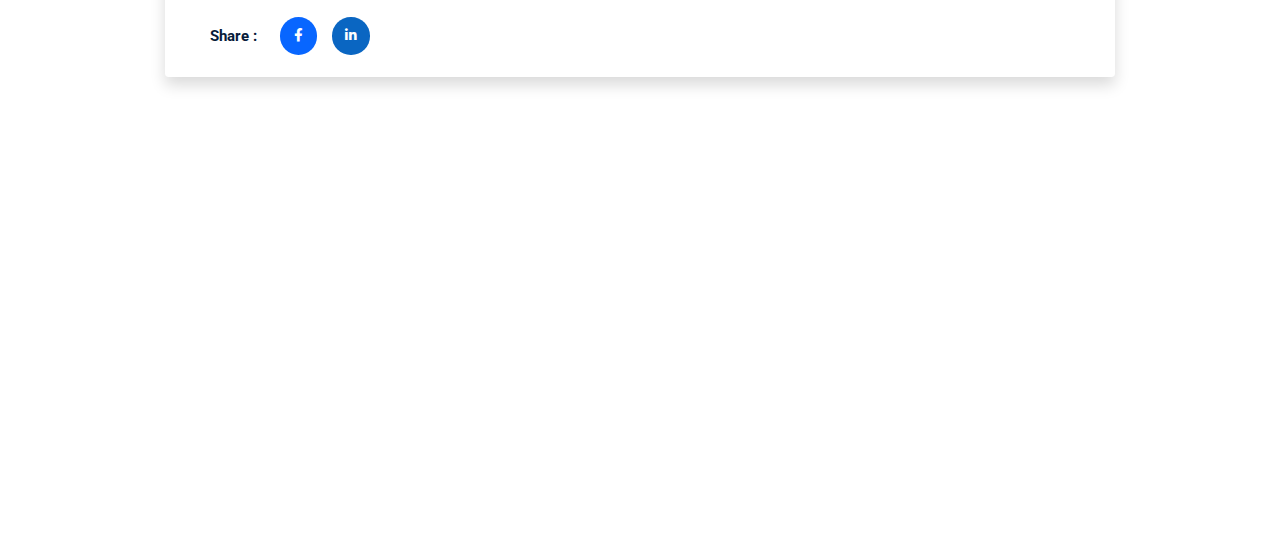
<file: spreadsheets-article.html>
<!DOCTYPE html>
<html lang="en">

<head>
    <meta charset="utf-8">
    <meta name="viewport" content="width=device-width, initial-scale=1, shrink-to-fit=no">
    <meta name="description" content="Home" />

    <title>Dynamics Experts</title>

    <!-- Favicon -->
    <link rel="icon" type="image/png" href="assets/img/favicon.ico" />

    <!-- Bootstrap -->
    <link href="assets/css/vendors/bootstrap.min.css" rel="stylesheet">

    <!-- FontAwesome -->
    <link href="assets/css/vendors/fontawesome/css/all.min.css" rel="stylesheet">

    <!-- google font -->
    <link href="https://fonts.googleapis.com/css2?family=Roboto:wght@400;500;700&display=swap" rel="stylesheet">
    <link rel="preconnect" href="https://fonts.googleapis.com">
    <link rel="preconnect" href="https://fonts.gstatic.com" crossorigin>
    <link href="https://fonts.googleapis.com/css2?family=Tajawal:wght@400;500;700;800&display=swap" rel="stylesheet">

    <!-- owl carousel slider -->
    <link rel="stylesheet" href="assets/css/vendors/owl.carousel.min.css">
    <link rel="stylesheet" href="assets/css/vendors/owl.theme.default.min.css">

    <!-- animate.css -->
    <link rel="stylesheet" href="assets/css/vendors/animate.min.css">

    <!-- main css -->
    <link href="assets/css/style.css" rel="stylesheet">
</head>

<body>

    <div class="full-width-header">
        <!-- Top Bar -->
        <div class="header-top">
            <div class="container">
                <div class="wrapper">
                    <div class="row justify-content-between align-items-center">
                        <div class="col-sm-6">
                            <div class="d-flex align-items-center gap-2">
                                <span class="text-white">Follow Us: </span>
                                <ul class="social-icons">
                                    <li><a href="https://www.facebook.com/dynamics.exp/"><i class="fa-brands fa-facebook-f"></i></a></li>
                                    <li><a href="https://www.linkedin.com/company/dynamicsexperts/"><i class="fa-brands fa-linkedin-in"></i></a></li>
                                    <!-- <li><a href="https://www.x.com"><i class="fa-brands fa-x-twitter"></i></a></li>
                                    <li><a href="https://www.instagram.com/"><i class="fab fa-instagram"></i></a></li> -->
                                </ul>
                            </div>
                        </div>
                        <div class="col-sm-6">
                            <div class="d-flex align-items-center justify-content-sm-end justify-content-center gap-4">
                                <div class="contact-area d-flex gap-2">
                                    <i class="fa-regular fa-envelope-open"></i>
                                    <a href="mailto:info@dynamics-experts.com">
                                        <span class="d-block title">dynamic.experts@gmail.com</span>
                                    </a>
                                </div>
                                <div class="contact-area d-flex gap-2">
                                    <i class="fa-solid fa-phone"></i>
                                    <a href="tel:+201210787565">
                                        <span class="d-block title">+201210787565</span>
                                    </a>
                                </div>
                            </div>
                        </div>
                    </div>
                </div>
            </div>
        </div>
        
        <!-- start header -->
        <header>
            <div class="container">
                <nav>
                    <div class="logo">
                        <a href="index.html"><img src="assets/img/logo.png" alt="Logo"></a>
                    </div>
                    <div class="bars">
                        <i class="fas fa-bars"></i>
                    </div>
                    <div class="links-list">
                        <ul>
                            <li class="list-item">
                                <a class="link active-link" href="index.html" title="Home">Home</a>
                            </li>
                            <li class="list-item">
                                <a class="link" href="about.html" title="About">About Us </a>
                            </li>
                            <li class="list-item dropdown">
                                <a class="link" href="javascript:void(0)" title="Technology">Technology <i class="fa-solid fa-angle-down"></i></a>
                                <ul class="droplist">
                                    <li>
                                        <a href="crm-technology.html">Microsoft Dynamics CRM</a>
                                    </li>
                                    <li>
                                        <a href="erp-technology.html">Microsoft Dynamic 365 ERP</a>
                                    </li>
                                </ul>
                            </li>
                            <li class="list-item">
                                <a class="link" href="articles.html" title="Articles">Articles </a>
                            </li>
                            <li class="list-item">
                                <a class="link" href="help-business.html" title="How We Help Businesses">How We Help Businesses</a>
                            </li>
                            <li class="list-item">
                                <a class="link" href="contact.html" title="Contact">Contact Us</a>
                            </li>
                            <!-- <li class="list-item lang">
                                <a class="link" href="#" title="">العربية</a>
                            </li> -->
                            
                        </ul>
                    </div>
                </nav>
            </div>
        </header>
        <!-- end header -->
    </div>

    <!-- Breadcrumb -->
    <nav class="breadcrumb-wrapper" aria-label="breadcrumb">
        <div class="container">
            <h1>From Spreadsheets to CRM</h1>
            <ol class="breadcrumb">
                <li class="breadcrumb-item"><a href="index.html">Home</a></li>
                <li class="breadcrumb-item active" aria-current="page">From Spreadsheets to CRM</li>
            </ol>
        </div>
    </nav>

    <!-- Article Single Section -->
    <div class="article-single-section sec-padding wow fadeInUp">
        <div class="container">
            <div class="row justify-content-center">
                <div class="col-lg-10 p-0 shadow rounded">
                    <div class="article-img">
                        <img src="assets/img/article.webp" class="img-fluid w-100">
                    </div>
                    <div class="article-content mt-4 px-md-5 px-3 py-4">
                        <h2 class="mb-4"> From Spreadsheets to CRM: Unleashing the Power of Customer Relationship Management</h2>
                        <ul class="d-flex align-items-center mb-3">
<!--
                            <li class="d-flex align-items-center me-4">
                                <i class="fa-regular fa-user text-blue"></i>
                                <span class="fs-7 text-muted ms-2">Fahd Alkassem</span>
                            </li>
-->
                            <li class="d-flex align-items-center me-4">
                                <i class="fa-regular fa-clock text-blue"></i>
                                <span class="fs-7 text-muted ms-2">
                                    <time datetime="2020-01-01">Jan 1, 2023</time>
                                </span>
                            </li>
                        </ul>
                        <h6 class="fw-bold">Introduction:</h6>
                        <p class="text-muted">
                            In the digital age, managing customer relationships is paramount for businesses seeking
                            sustained growth and success. While spreadsheets have long been used as a go-to tool for
                            organizing customer data, the time has come to embrace the power of Customer
                            Relationship Management (CRM) systems. In this article, we will explore the compelling
                            reasons why businesses should make the switch from spreadsheets to CRM, unlocking a
                            new level of efficiency, collaboration, and customer-centricity.
                        </p>

                        <p class="text-muted">
                            One of the primary benefits of CRM systems is the centralization of customer data. Unlike
                            spreadsheets, where customer information is scattered across multiple files, a CRM provides
                            a unified database where all customer details, interactions, and transactions are stored. This
                            centralization allows for easy access to comprehensive customer profiles, enabling
                            businesses to gain a holistic view of their customers and deliver personalized experiences.
                            Spreadsheets are prone to errors, whether through manual input or accidental deletions.
                            CRM systems, on the other hand, offer data validation and automation features that promote
                            accuracy and integrity. By eliminating manual data entry and providing validation checks,
                            CRMs minimize the risk of errors, ensuring that businesses work with reliable and consistent
                            customer information.
                        </p>

                        <div class="row gx-lg-5 mb-4">
                            <div class="col-lg-6 mb-4 mb-lg-0">
                                <img src="assets/img/blog/1.png" class="img-fluid rounded-3">
                            </div>
                            <div class="col-lg-6 ">
                                <img src="assets/img/blog/2.jpg" class="img-fluid rounded-3">
                            </div>
                        </div>

                        <p class="text-muted">
                            Spreadsheets often lack collaborative features, making it challenging for teams to work
                            together seamlessly. CRM systems, however, facilitate collaboration by allowing multiple
                            users to access and update customer information in real-time. This enables different teams,
                            such as sales, marketing, and customer support, to collaborate effectively, share insights,
                            and align their efforts to deliver a cohesive customer experience.
                            CRM systems excel in managing the sales process from lead to conversion. They provide
                            functionalities such as lead tracking, opportunity management, and sales pipeline
                            visualization. By automating sales workflows, setting reminders, and tracking progress,
                            CRMs empower sales teams to prioritize leads, nurture relationships, and close deals more
                            efficiently. This results in a streamlined sales process and increased revenue generation.
                        </p>

                        <p class="text-muted">
                            CRM systems offer robust marketing automation capabilities, enabling businesses to design
                            and execute targeted campaigns. By leveraging customer data and segmentation tools,
                            businesses can deliver personalized messages, tailored offers, and relevant content to
                            specific customer segments. This level of personalization enhances customer engagement,
                            increases campaign effectiveness, and drives higher conversion rates.
                            Spreadsheets lack the functionality to effectively manage customer service and support
                            interactions. CRM systems, however, provide dedicated features for tracking customer
                            inquiries, issues, and resolutions. This allows support teams to access customer history,
                            provide timely responses, and deliver personalized support. CRM systems also enable
                            businesses to implement self-service options, empowering customers to find answers to
                            their questions, reducing support ticket volume, and enhancing overall customer satisfaction.
                        </p>

                        <p class="text-muted">
                            While spreadsheets offer basic reporting capabilities, CRM systems provide advanced
                            analytics and reporting features. Businesses can generate real-time reports on various
                            metrics, such as sales performance, customer engagement, and marketing campaign
                            effectiveness. These insights enable data-driven decision-making, allowing businesses to
                            identify trends, uncover opportunities, and optimize their strategies for better outcomes.
                            As businesses expand, spreadsheets often become cumbersome and difficult to manage.
                            CRM systems offer scalability to accommodate growing customer bases, increased data
                            volumes, and evolving business needs. With the ability to handle large datasets and support
                            additional users, CRMs provide a foundation for sustainable growth and ensure businesses
                            can scale their customer management processes effectively
                        </p>

                        <p class="text-muted">
                            CRM systems automate various routine tasks, saving time and reducing manual effort. For
                            instance, automating data entry, lead assignment, email communications, and follow-ups
                            eliminates repetitive manual work and allows teams to focus on more value-added activities.
                            By automating these tasks, businesses can increase productivity, improve efficiency, and
                            allocate resources more effectively. CRM systems often offer integration capabilities with
                            other business tools and systems. This enables seamless data flow and eliminates the need
                            for manual data transfer between systems. By integrating CRM with tools such as email
                            marketing platforms, customer support software, or accounting systems, businesses can
                            centralize information, streamline processes, and achieve a unified view of their operations.
                        </p>

                        <p class="text-muted">
                            Modern CRM systems typically provide mobile applications or web-based interfaces,
                            allowing users to access critical customer information from anywhere, at any time. This
                            flexibility is particularly valuable for remote or field-based employees who need real-time
                            access to customer data while on the go. Mobile access empowers sales representatives,
                            customer support teams, and managers to stay connected, respond promptly, and provide
                            excellent customer service regardless of their location. Spreadsheets stored on local devices
                            or shared across email attachments pose security risks and potential data breaches. CRM
                            systems offer robust security measures, including user access controls, encrypted data
                            storage, and regular backups. These security features ensure that customer data remains
                            protected and compliant with privacy regulations such as GDPR or CCPA. CRM systems
                            also provide audit trails, allowing businesses to track and monitor data changes for
                            accountability and regulatory compliance.
                        </p>

                        <p class="text-muted">
                            CRM systems facilitate advanced customer segmentation based on various criteria such as
                            demographics, purchase history, or engagement levels. This segmentation capability
                            enables businesses to deliver targeted marketing messages and personalized experiences
                            to specific customer segments. By tailoring communications and offerings to individual
                            preferences, businesses can enhance customer engagement, build stronger relationships,
                            and increase customer loyalty. <br>
                            CRM systems offer scalable pricing models that align with the size and needs of businesses.
                            They often provide different tiers or subscription plans, allowing businesses to start with a
                            basic package and upgrade as they grow. This scalability ensures that businesses only pay
                            for the features and resources they require, making CRM systems a cost-effective solution.
                            Moreover, the time and resources saved through improved efficiency and automation can
                            provide a significant return on investment (ROI) for businesses.
                        </p>

                        <p class="text-muted">
                            In today's competitive landscape, businesses need to differentiate themselves and deliver
                            exceptional customer experiences. CRM systems provide the tools and insights necessary
                            to understand customer preferences, anticipate needs, and deliver personalized interactions.
                        </p>

                        <p class="text-muted">
                            By leveraging CRM capabilities, businesses can gain a competitive edge, build stronger
                            customer relationships, and stand out in their industry.
                        </p>

                        <h6 class="fw-bold">Conclusion:</h6>
                        <p class="text-muted">
                            In a rapidly evolving business landscape, the limitations of spreadsheets for customer
                            management have become apparent. CRM systems offer a comprehensive solution that
                            centralizes customer data, enhances collaboration, streamlines sales and marketing efforts,
                            and provides actionable insights for decision-making. By making the switch from
                            spreadsheets to CRM, businesses can unlock the full potential of their customer
                            relationships, boost productivity, and foster sustainable growth in today's customer-centric
                            world. Transitioning from spreadsheets to a CRM system offers numerous advantages to
                            businesses. From automation and integration to enhanced security, scalability, and
                            personalization, CRM systems provide a comprehensive solution for effective customer
                            management. By making the switch, businesses can optimize their processes, improve
                            collaboration, drive growth, and stay ahead in today's customer-centric business
                            environment.
                        </p>

                        <div class="d-flex align-items-center gap-4 mt-4">
                            <h6 class="mb-0 fw-bold">Share : </h6>
                            <ul class="social-share d-flex align-items-center gap-3">
                                <li><a href="https://www.facebook.com/dynamics.exp/" class="facebook"><i class="fa-brands fa-facebook-f"></i></a></li>
                                <li><a href="https://www.linkedin.com/company/dynamicsexperts/" class="linkedin"><i class="fa-brands fa-linkedin-in"></i></a></li>
                                <!-- <li><a href="#" class="twitter"><i class="fa-brands fa-x-twitter"></i></a></li>
                                <li><a href="#" class="instagram"><i class="fa-brands fa-instagram"></i></a></li> -->
                            </ul>
                        </div>
                    </div>
                </div>
            </div>
        </div>
    </div>


    <!-- start footer -->
	<footer class="wow fadeInUp">
		<div class="container">
			<div class="footer-content">
				<div class="row">
					<div class="col-lg-3 col-md-6 col-12 mb-4 mb-lg-0">
						<div class="footer-col">
							<div class="footer-logo">
								<img src="assets/img/logo.png" alt="Logo">
								<p>As a leading programming company, we specialize in delivering cutting-edge solutions tailored to your business needs</p>
							</div>
						</div>
					</div>
					<div class="col-lg-3 col-md-6 col-12 mb-4 mb-lg-0">
						<div class="footer-col">
							<div class="footer-title">
								<h5>Contact Us </h5>
							</div>
							<ul class="links-list">
								<li>
									Unit 2285, 2nd floor - Tower 6 - City Stars - 10th district - 6th of October - Egypt
								</li>
								<li>
									tel: <a href="tel:+201210787565">+201210787565</a>
								</li>
								<li>
									info@dynamics-experts.com
								</li>

							</ul>
						</div>
					</div>
					<div class="col-lg-3 col-md-6 col-12 mb-4 mb-lg-0">
						<div class="footer-col">
							<div class="footer-title">
								<h5>Short Links</h5>
							</div>
							<ul class="links-list">
								<li>
									<a href="about.html">About</a>
								</li>
								<li>
									<a href="articles.html">Articles</a>
								</li>
								<li>
									<a href="contact.html">Contact Us</a>
								</li>
                                <li>
									<a href="help-business.html">How We Help Businesses</a>
								</li>
							</ul>
						</div>
					</div>
					<div class="col-lg-3 col-md-6 col-12 mb-4 mb-lg-0">
						<div class="footer-col">
							<div class="footer-title">
								<h5>Services</h5>
							</div>
							<ul class="links-list">
                                <li>
                                    <a href="crm-service.html">Dynamics CRM Solutions</a>
                                </li>
                                <li>
                                    <a href="erp-service.html">Dynamics ERP Solutions</a>
                                </li>
                                <li>
                                    <a href="supply-service.html">Supply Chain Management</a>
                                </li>
                            </ul>
						</div>
					</div>
				</div>
			</div>
			<hr>
			<div class="footer-bottom">
				<div class="copyrights">
					<p>Copyright © 2024 All Rights Reserved.</p>
				</div>
				<div class="footer-social">
					<ul class="social-list">
						<li>
							<a href="https://www.facebook.com/dynamics.exp/"><i class="fab fa-facebook-f"></i></a>
						</li>
						<!-- <li>
							<a href="https://www.x.com"><i class="fa-brands fa-x-twitter"></i></a>
						</li>
						<li>
							<a href="https://www.instagram.com/"><i class="fab fa-instagram"></i></a>
						</li> -->
						<li>
							<a href="https://www.linkedin.com/company/dynamicsexperts/"><i class="fab fa-linkedin-in"></i></a>
						</li>
					</ul>
				</div>
			</div>
		</div>
	</footer>
	<!--      end footer -->

    <!--        scroll top btn -->
    <div id="scroll-top">
        <i class="fa-solid fa-chevron-up"></i>
    </div>


    <!--        jquery -->
    <script src="assets/js/vendors/jquery-3.3.1.min.js"></script>
    <!--        wow -->
    <script src="assets/js/vendors/wow.min.js"></script>
    <script>
        new WOW().init();

    </script>

    <!--        bootstrap library -->
    <script src="assets/js/vendors/bootstrap.bundle.min.js"></script>

    <!--        carousel -->
    <script src="assets/js/vendors/owl.carousel.min.js"></script>

    <!--        Main Js -->
    <script src="assets/js/main.js"></script>
</body>

</html>
</file>
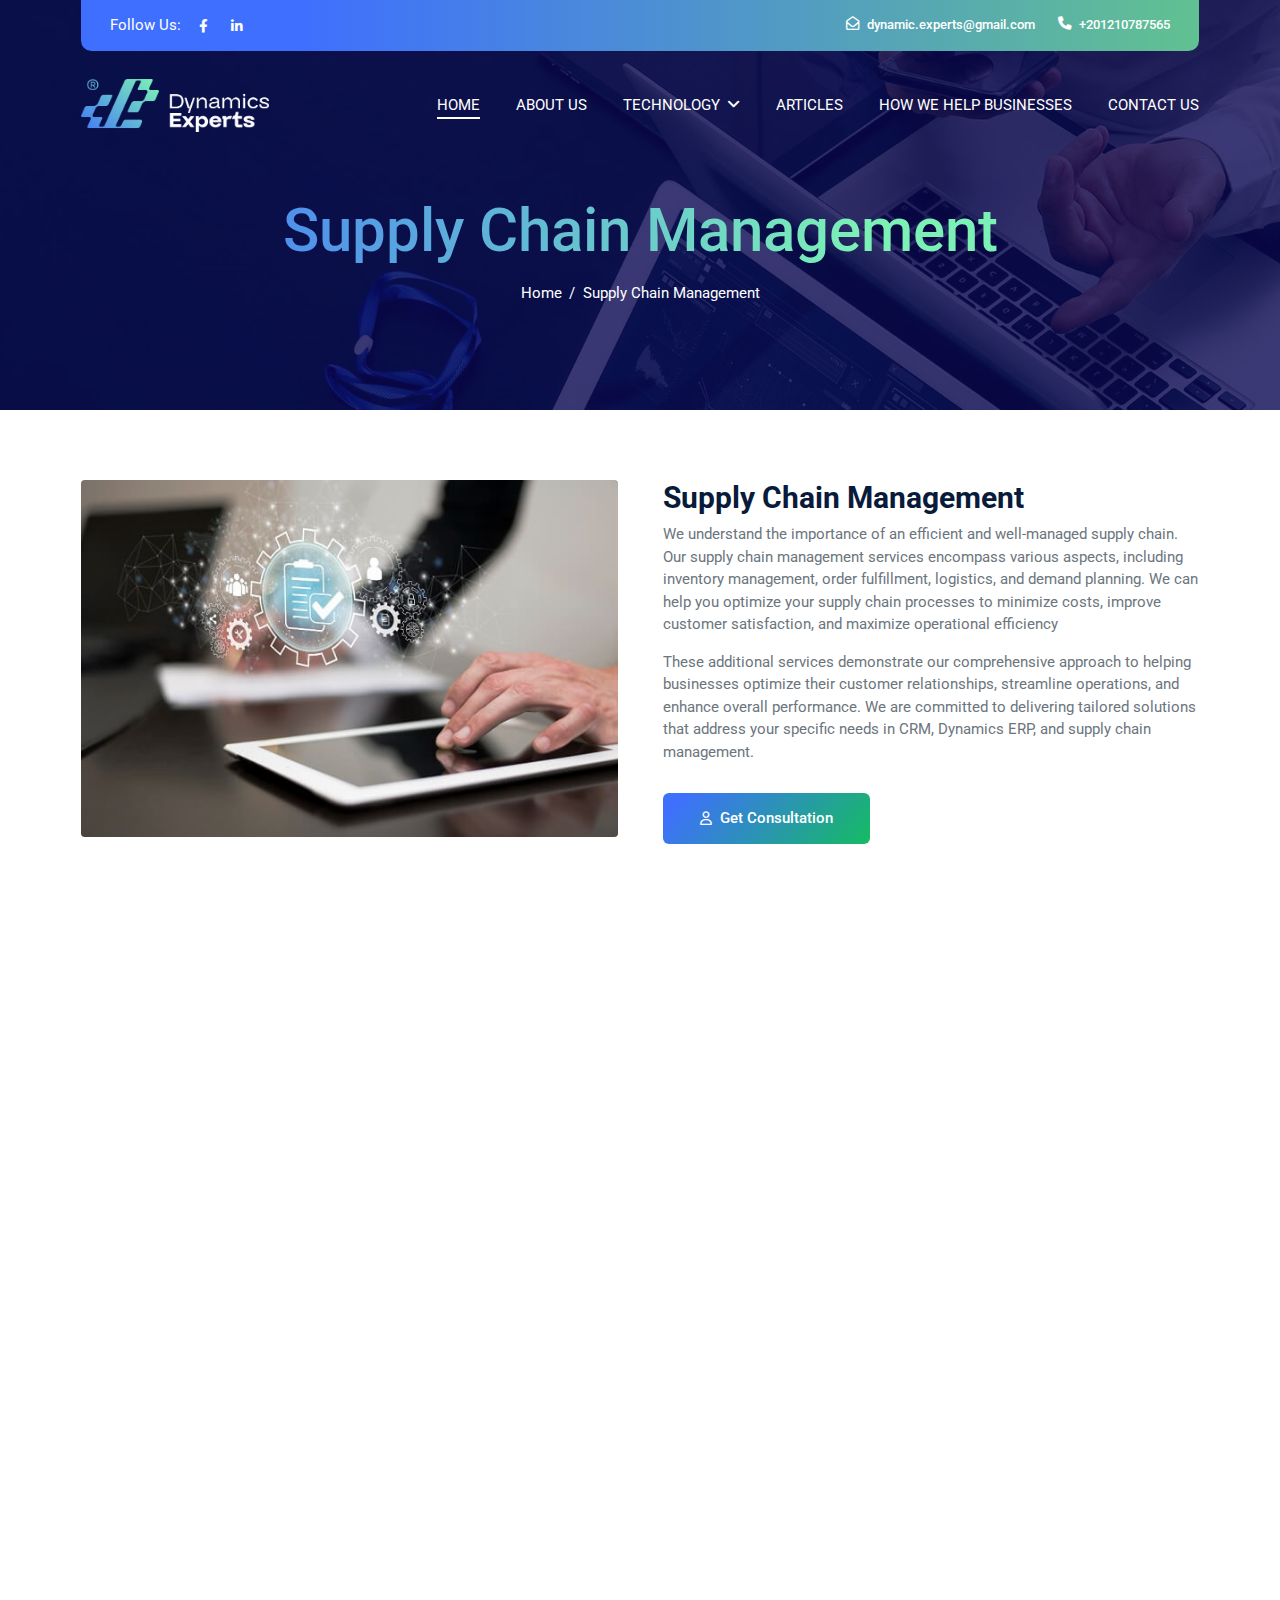
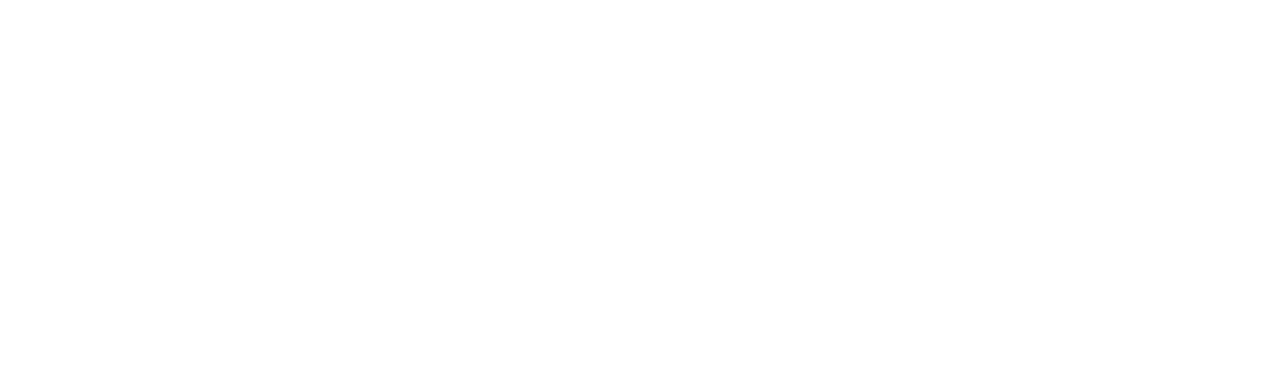
<file: supply-service.html>
<!DOCTYPE html>
<html lang="en">

<head>
    <meta charset="utf-8">
    <meta name="viewport" content="width=device-width, initial-scale=1, shrink-to-fit=no">
    <meta name="description" content="Home" />

    <title>Dynamics Experts</title>

    <!-- Favicon -->
    <link rel="icon" type="image/png" href="assets/img/favicon.ico" />

    <!-- Bootstrap -->
    <link href="assets/css/vendors/bootstrap.min.css" rel="stylesheet">

    <!-- FontAwesome -->
    <link href="assets/css/vendors/fontawesome/css/all.min.css" rel="stylesheet">

    <!-- google font -->
    <link href="https://fonts.googleapis.com/css2?family=Roboto:wght@400;500;700&display=swap" rel="stylesheet">
    <link rel="preconnect" href="https://fonts.googleapis.com">
    <link rel="preconnect" href="https://fonts.gstatic.com" crossorigin>
    <link href="https://fonts.googleapis.com/css2?family=Tajawal:wght@400;500;700;800&display=swap" rel="stylesheet">

    <!-- owl carousel slider -->
    <link rel="stylesheet" href="assets/css/vendors/owl.carousel.min.css">
    <link rel="stylesheet" href="assets/css/vendors/owl.theme.default.min.css">

    <!-- animate.css -->
    <link rel="stylesheet" href="assets/css/vendors/animate.min.css">

    <!-- main css -->
    <link href="assets/css/style.css" rel="stylesheet">
</head>

<body>

    <div class="full-width-header">
        <!-- Top Bar -->
        <div class="header-top">
            <div class="container">
                <div class="wrapper">
                    <div class="row justify-content-between align-items-center">
                        <div class="col-sm-6">
                            <div class="d-flex align-items-center gap-2">
                                <span class="text-white">Follow Us: </span>
                                <ul class="social-icons">
                                    <li><a href="https://www.facebook.com/dynamics.exp/"><i class="fa-brands fa-facebook-f"></i></a></li>
                                    <li><a href="https://www.linkedin.com/company/dynamicsexperts/"><i class="fa-brands fa-linkedin-in"></i></a></li>
                                    <!-- <li><a href="https://www.x.com"><i class="fa-brands fa-x-twitter"></i></a></li>
                                    <li><a href="https://www.instagram.com/"><i class="fab fa-instagram"></i></a></li> -->
                                </ul>
                            </div>
                        </div>
                        <div class="col-sm-6">
                            <div class="d-flex align-items-center justify-content-sm-end justify-content-center gap-4">
                                <div class="contact-area d-flex gap-2">
                                    <i class="fa-regular fa-envelope-open"></i>
                                    <a href="mailto:info@dynamics-experts.com">
                                        <span class="d-block title">dynamic.experts@gmail.com</span>
                                    </a>
                                </div>
                                <div class="contact-area d-flex gap-2">
                                    <i class="fa-solid fa-phone"></i>
                                    <a href="tel:+201210787565">
                                        <span class="d-block title">+201210787565</span>
                                    </a>
                                </div>
                            </div>
                        </div>
                    </div>
                </div>
            </div>
        </div>
        
        <!-- start header -->
        <header>
            <div class="container">
                <nav>
                    <div class="logo">
                        <a href="index.html"><img src="assets/img/logo.png" alt="Logo"></a>
                    </div>
                    <div class="bars">
                        <i class="fas fa-bars"></i>
                    </div>
                    <div class="links-list">
                        <ul>
                            <li class="list-item">
                                <a class="link active-link" href="index.html" title="Home">Home</a>
                            </li>
                            <li class="list-item">
                                <a class="link" href="about.html" title="About">About Us </a>
                            </li>
                            <li class="list-item dropdown">
                                <a class="link" href="javascript:void(0)" title="Technology">Technology <i class="fa-solid fa-angle-down"></i></a>
                                <ul class="droplist">
                                    <li>
                                        <a href="crm-technology.html">Microsoft Dynamics CRM</a>
                                    </li>
                                    <li>
                                        <a href="erp-technology.html">Microsoft Dynamic 365 ERP</a>
                                    </li>
                                </ul>
                            </li>
                            <li class="list-item">
                                <a class="link" href="articles.html" title="Articles">Articles </a>
                            </li>
                            <li class="list-item">
                                <a class="link" href="help-business.html" title="How We Help Businesses">How We Help Businesses</a>
                            </li>
                            <li class="list-item">
                                <a class="link" href="contact.html" title="Contact">Contact Us</a>
                            </li>
                            <!-- <li class="list-item lang">
                                <a class="link" href="#" title="">العربية</a>
                            </li> -->
                            
                        </ul>
                    </div>
                </nav>
            </div>
        </header>
        <!-- end header -->
    </div>

    <!-- Breadcrumb -->
    <nav class="breadcrumb-wrapper" aria-label="breadcrumb">
        <div class="container">
            <h1>Supply Chain Management</h1>
            <ol class="breadcrumb">
                <li class="breadcrumb-item"><a href="index.html">Home</a></li>
                <li class="breadcrumb-item active" aria-current="page">Supply Chain Management</li>
            </ol>
        </div>
    </nav>

    <!-- Service Details Section -->
	<div class="service-details-section sec-padding">
		<div class="container">
			<div class="row g-5">
				<div class="col-md-6">
					<div class="service-img">
						<img src="assets/img/service1.jpg" class="w-100 rounded" alt="Service">
					</div>
				</div>
				<div class="col-md-6">
                    <h2 class="fw-bold mb-2"> Supply Chain Management</h2>
                    <p class="text-muted">
                        We understand the importance of an efficient and well-managed supply chain. Our supply
                        chain management services encompass various aspects, including inventory management,
                        order fulfillment, logistics, and demand planning. We can help you optimize your supply
                        chain processes to minimize costs, improve customer satisfaction, and maximize operational
                        efficiency
                    </p>
                    <p class="text-muted">
                        These additional services demonstrate our comprehensive approach to helping businesses
                        optimize their customer relationships, streamline operations, and enhance overall
                        performance. We are committed to delivering tailored solutions that address your specific
                        needs in CRM, Dynamics ERP, and supply chain management.
                    </p>
                    <a href="mailto:info@dynamics-experts.com" class="main-btn d-inline-flex align-items-center gap-2 mt-3">
                        <i class="fa-regular fa-user fs-7"></i> Get Consultation
                    </a>
				</div>
			</div>
		</div>
	</div>
	
	<!-- Services Section -->
	<div class="services-section sec-padding bg-grey wow fadeInUp">
        <div class="container">
            <div class="section-title text-center mb-5">
                <div class="sub-title d-flex align-items-center justify-content-center gap-2"><img src="assets/img/heart-pulse.svg" ><span>Our Featured Services</span><img src="assets/img/heart-pulse2.svg" ></div>
                <h1>We run all kinds of IT services</h1>
            </div>
            <div class="row">
                <div class="col-lg-4 mb-4 mb-lg-0 wow fadeInUp" data-wow-delay="0s">
                    <div class="service-card">
                        <div class="card-img">
                            <img src="assets/img/services/1.png" class="img-fluid" alt="">
                        </div>
                        <div class="card-content">
                            <div class="card-icon">
                                <img src="assets/img/services/service-icon-1.png" class="img-fluid" alt="">
                            </div>
                            <h4 class="title"><a href="crm-service.html">Dynamics CRM Solutions</a></h4>
                            <p>As a certified partner of Microsoft Dynamics CRM, we provide comprehensive services for Dynamics CRM implementation</p>
                            <a class="card-link" href="crm-service.html">Read More <i class="fa-solid fa-arrow-right"></i></a>
                        </div>
                    </div>
                </div>
                <div class="col-lg-4 mb-4 mb-lg-0 wow fadeInUp" data-wow-delay=".2s">
                    <div class="service-card">
                        <div class="card-img">
                            <img src="assets/img/services/2.png" class="img-fluid" alt="">
                        </div>
                        <div class="card-content">
                            <div class="card-icon">
                                <img src="assets/img/services/service-icon-2.png" class="img-fluid" alt="">
                            </div>
                            <h4 class="title"><a href="erp-service.html">Dynamics ERP Solutions</a></h4>
                            <p>In addition to CRM, we specialize in Dynamics ERP solutions. Our team is experienced in implementing and integrating Dynamics ERP systems.</p>
                            <a class="card-link" href="erp-service.html">Read More <i class="fa-solid fa-arrow-right"></i></a>
                        </div>
                    </div>
                </div>
                <div class="col-lg-4 mb-4 mb-lg-0 wow fadeInUp" data-wow-delay=".4s">
                    <div class="service-card last-item">
                        <div class="card-img">
                            <img src="assets/img/services/3.png" class="img-fluid" alt="">
                        </div>
                        <div class="card-content">
                            <div class="card-icon">
                                <img src="assets/img/services/service-icon-3.png" class="img-fluid" alt="">
                            </div>
                            <h4 class="title"><a href="supply-service.html">Supply Chain Management</a></h4>
                            <p>We understand the importance of an efficient and well-managed supply chain.</p>
                            <a class="card-link" href="supply-service.html">Read More <i class="fa-solid fa-arrow-right"></i></a>
                        </div>
                    </div>
                </div>
            </div>
        </div>
    </div>


    <!-- start footer -->
    <footer class="wow fadeInUp">
		<div class="container">
			<div class="footer-content">
				<div class="row">
					<div class="col-lg-3 col-md-6 col-12 mb-4 mb-lg-0">
						<div class="footer-col">
							<div class="footer-logo">
								<img src="assets/img/logo.png" alt="Logo">
								<p>As a leading programming company, we specialize in delivering cutting-edge solutions tailored to your business needs</p>
							</div>
						</div>
					</div>
					<div class="col-lg-3 col-md-6 col-12 mb-4 mb-lg-0">
						<div class="footer-col">
							<div class="footer-title">
								<h5>Contact Us </h5>
							</div>
							<ul class="links-list">
								<li>
									Unit 2285, 2nd floor - Tower 6 - City Stars - 10th district - 6th of October - Egypt
								</li>
								<li>
									tel: <a href="tel:+201210787565">+201210787565</a>
								</li>
								<li>
									info@dynamics-experts.com
								</li>

							</ul>
						</div>
					</div>
					<div class="col-lg-3 col-md-6 col-12 mb-4 mb-lg-0">
						<div class="footer-col">
							<div class="footer-title">
								<h5>Short Links</h5>
							</div>
							<ul class="links-list">
								<li>
									<a href="about.html">About</a>
								</li>
								<li>
									<a href="articles.html">Articles</a>
								</li>
								<li>
									<a href="contact.html">Contact Us</a>
								</li>
                                <li>
									<a href="help-business.html">How We Help Businesses</a>
								</li>
							</ul>
						</div>
					</div>
					<div class="col-lg-3 col-md-6 col-12 mb-4 mb-lg-0">
						<div class="footer-col">
							<div class="footer-title">
								<h5>Services</h5>
							</div>
							<ul class="links-list">
                                <li>
                                    <a href="crm-service.html">Dynamics CRM Solutions</a>
                                </li>
                                <li>
                                    <a href="erp-service.html">Dynamics ERP Solutions</a>
                                </li>
                                <li>
                                    <a href="supply-service.html">Supply Chain Management</a>
                                </li>
                            </ul>
						</div>
					</div>
				</div>
			</div>
			<hr>
			<div class="footer-bottom">
				<div class="copyrights">
					<p>Copyright © 2024 All Rights Reserved.</p>
				</div>
				<div class="footer-social">
					<ul class="social-list">
						<li>
							<a href="https://www.facebook.com/dynamics.exp/"><i class="fab fa-facebook-f"></i></a>
						</li>
						<!-- <li>
							<a href="https://www.x.com"><i class="fa-brands fa-x-twitter"></i></a>
						</li>
						<li>
							<a href="https://www.instagram.com/"><i class="fab fa-instagram"></i></a>
						</li> -->
						<li>
							<a href="https://www.linkedin.com/company/dynamicsexperts/"><i class="fab fa-linkedin-in"></i></a>
						</li>
					</ul>
				</div>
			</div>
		</div>
	</footer>
    <!--      end footer -->

    <!--        scroll top btn -->
    <div id="scroll-top">
        <i class="fa-solid fa-chevron-up"></i>
    </div>


    <!--        jquery -->
    <script src="assets/js/vendors/jquery-3.3.1.min.js"></script>
    <!--        wow -->
    <script src="assets/js/vendors/wow.min.js"></script>
    <script>
        new WOW().init();

    </script>

    <!--        bootstrap library -->
    <script src="assets/js/vendors/bootstrap.bundle.min.js"></script>

    <!--        carousel -->
    <script src="assets/js/vendors/owl.carousel.min.js"></script>

    <!--        Main Js -->
    <script src="assets/js/main.js"></script>
</body>

</html>
</file>
<file: assets/css/style.css>
*:not(i) {
    /* font-family: 'Poppins', sans-serif; */
    font-family: "Roboto", sans-serif;
}

body {
    overflow-y: scroll;
    overflow-x: hidden;
    color: #081b3a;
}

ul {
    list-style: none;
    padding: 0;
    margin: 0;
}
ul.disc-style {
    padding-left: 2rem;
    list-style: disc;
}

button {
    border: none;
    background: none;
    padding: 0;
}

input,
button:focus {
    outline: none;
}

a,
a:hover,
a:focus {
    text-decoration: none;
    color: inherit;
    outline: none;
}
.mt-45 {
    margin-top: 2rem;
}
.mb-45 {
    margin-bottom: 2rem;
}
.grey-color {
    color: #666;
}
.bg-grey {
    background-color: #f9f9f9;
}
.bg-dark-blue {
    background-color: #0a0852;
}
.theme-color {
    color: #0a0852 !important;
}
.text-blue {
    color: #0a0852;
}
.fw-500 {
    font-weight: 500;
}
.fs-7 {
    font-size: .9rem!important;
}
.rounded-5 {
    border-radius: .5rem;
}
.flex-1 {
    flex: 1;
}

.sec-padding {
    padding: 70px 0;
    position: relative;
}
.sec-padding-top {
    padding-top: 70px;
}
.sec-padding-bottom {
    padding-bottom: 70px;
}
.sec-margin {
    margin: 70px 0;
}
.sec-margin-top {
    margin-top: 70px;
}
.sec-margin-bottom {
    margin-bottom: 70px;
}
/** main btn **/
.main-btn {
    padding: .95rem 2.5rem;
    font-weight: 500;
    color: #ffffff;
    background-color: #3f6ffe;
    background-image: linear-gradient(130deg, #16b967 0%, #3f6ffe 45%, #16b967 90%);
    background-position: 100% 0;
    background-size: 200% 200%;
    border-radius: 6px;
    transition: all linear 0.3s;
    display: inline-flex;
    align-items: center;
    gap: 7px;
    min-width: 8.5rem;
}
.main-btn:hover {
    background-position: 0 0;
    color: #fff;
}

.text-grey {
	color: #777;
}
.text-dark-blue {
	color: #2b2d42;
}

/** section title **/
.section-title {
    position: relative;
    margin-bottom: 2.5rem;
}
.section-title h2 {
    font-weight: bold;
    font-size: 2rem;
}
.section-title h1 {
    margin-bottom: 13px;
	font-size: 3rem;
    font-weight: bold;
    color: #2b2d42;
}
.section-title h1 span {
    font-size: 3rem;
}
.section-title p {
    color: #777;
}
.section-title span {
	color: #3f6ffe;
    -webkit-background-clip: text;
    -webkit-text-fill-color: transparent;
    background-color: transparent;
    background-image: linear-gradient(99.43deg, #3f6ffe 0%, #7d9eff 100%);
	font-size: 1.5rem;
}
.dropdown .droplist {
    min-width: 220px;
    padding: 1rem;
    position: absolute;
    left: 0;
    top: 100%;
    -webkit-box-shadow: 0 6px 12px rgb(0 0 0 / 17%);
            box-shadow: 0 6px 12px rgb(0 0 0 / 17%);
    border-radius: 3px;
    background: #fff;
    z-index: 9;
    -webkit-transform: translateY(30px);
    -ms-transform: translateY(30px);
    transform: translateY(30px);
    visibility: hidden;
    opacity: 0;
    -webkit-transition: all .5s;
    -o-transition: all .5s;
    transition: all .5s;
}
.dropdown .droplist li {
    color: #333;
    padding: 7px 0;
}
.dropdown:hover .droplist {
    visibility: visible;
    opacity: 1;
    -webkit-transition: .3s;
    -o-transition: .3s;
    transition: .3s;
    -webkit-transform: translateY(0);
    -ms-transform: translateY(0);
    transform: translateY(0);
}


/*** Header Top ***/
.full-width-header {
    position: absolute;
    top: 0;
    left: 0;
    width: 100%;
    height: 100%;
}
.header-top {
    position: relative;
    z-index: 9;
}
.header-top .wrapper {
    background-color: transparent;
    background-image: linear-gradient(90deg, rgba(63, 111, 254, 1) 20%, rgb(97 193 145) 100%);
    padding: .7rem 1.9rem;
    border-radius: 0 0 .7rem .7rem;
}
.header-top .social-icons {
    line-height: 0;
}
.header-top .social-icons li {
    display: inline-block;
    margin: 0;
}
.header-top .social-icons li a {
    display: inline-block;
    height: 2rem;
    width: 2rem;
    line-height: 2rem;
    font-size: .9rem;
    text-align: center;
    color: #fff;
    overflow: hidden;
    -webkit-transition: all .3s ease;
    -o-transition: all .3s ease;
    transition: all .3s ease;
}
.header-top .social-icons li:hover a {
    transform: rotateY(360deg);
    
    -webkit-transition: all 0.5s ease-in-out 0s;
    -moz-transition: all 0.5s ease-in-out 0s;
    -ms-transition: all 0.5s ease-in-out 0s;
    -o-transition: all 0.5s ease-in-out 0s;
    transition: all 0.5s ease-in-out 0s;
}
.header-top .contact-area i {
    color: #fff;
    font-size: .9rem;
}
.header-top .contact-area a span {
    color: #fff;
    font-size: .85rem;
    line-height: 1.3;
}
.header-top .contact-area a span.title {
    font-weight: 500;
}
.header-top .contact-area a:hover span {
    color: #fff;
}

/*** Header ***/
header {
	position: relative;
    z-index: 9999;
}
header nav {
    display: -webkit-box;
    display: -ms-flexbox;
    display: flex;
    -webkit-box-pack: justify;
    -ms-flex-pack: justify;
    justify-content: space-between;
    -webkit-box-align: center;
    -ms-flex-align: center;
    align-items: center;
    padding: 10px 0;
    min-height: 100px;
}
header nav .logo img {
    width: 12.5rem;
	height: 5.9rem;
	object-fit: contain;
	-o-object-fit: contain;
}
header nav .bars {
    cursor: pointer;
	color: #fff;
    font-size: 1.4rem;
    display: none;
}
header nav .links-list {
    margin-left: auto;
}
header nav .links-list > ul {
    display: -webkit-box;
    display: -ms-flexbox;
    display: flex;
}
header nav .links-list > ul .list-item {
    margin-right: 2.4rem;
    position: relative;
    padding: 1rem 0;
}
header nav .links-list > ul .list-item:last-child {
    margin-right: 0;
}
header nav .links-list > ul .list-item .link {
    color: #fff;
    -webkit-transition: .1s;
    -o-transition: .1s;
    transition: .1s;
    position: relative;
    padding-bottom: 3px;
    font-size: 1rem;
    text-transform: uppercase;
     -webkit-transition: all .3s;
    -o-transition: all .3s;
    transition: all .3s;
}
header nav .links-list > ul .list-item .link:hover {
    color: #989898;
}
header nav .links-list > ul .list-item.lang .link {
    font-family: 'Tajawal', sans-serif ;
}
header nav .links-list > ul .list-item.dropdown .link i {
    margin-left: 3px;
}
header nav .links-list > ul .list-item img {
    width: 35px;
}
header nav .links-list > ul .list-item .link:hover {
   color: #3f6ffe;
}
header nav .links-list > ul .list-item .link.active-link {
	border-bottom: 2px solid #fff;
}
header nav .links-list > ul .list-item .drop-list {
    background: #fff;
    padding: 10px;
    position: absolute;
    top: 100%;
    z-index: 2;
    -webkit-transform: translateY(30px);
    -ms-transform: translateY(30px);
    transform: translateY(30px);
    visibility: hidden;
    opacity: 0;
    -webkit-transition: all .5s;
    -o-transition: all .5s;
    transition: all .5s;
    display: -webkit-box;
    display: -ms-flexbox;
    display: flex;
    -webkit-box-orient: vertical;
    -webkit-box-direction: normal;
    -ms-flex-direction: column;
    flex-direction: column;
}
header nav .links-list > ul .list-item .drop-list li {
    width: 150px;
    padding: 8px;
}
header nav .links-list > ul .list-item .drop-list li a {
    display: block;
}
header nav .links-list > ul .list-item li a {
    display: block;
    white-space: nowrap;
    -webkit-transition: all .3s;
    -o-transition: all .3s;
    transition: all .3s;
}
header nav .links-list > ul .list-item li a:hover {
    color: #0a0852;
}
header.sticky {
    position: fixed;
    top: 0;
    left: 0;
    background-color: #0a0852;
    -webkit-animation-name: stickyheader;
    animation-name: stickyheader;
    -webkit-animation-duration: 0.5s;
    animation-duration: 0.5s;
    width: 100%;
    -webkit-box-shadow: 0 0 3px rgba(0, 0, 0, .3);
    box-shadow: 0 0 3px rgba(0, 0, 0, .3);
}

@-webkit-keyframes stickyheader {
    0% {
        opacity: 0;
        -webkit-transform: translateY(-60px);
        transform: translateY(-60px);
    }

    100% {
        opacity: 1;
        -webkit-transform: translateY(0);
        transform: translateY(0);
    }
}

@keyframes stickyheader {
    0% {
        opacity: 0;
        -webkit-transform: translateY(-60px);
        transform: translateY(-60px);
    }

    100% {
        opacity: 1;
        -webkit-transform: translateY(0);
        transform: translateY(0);
    }
}


header nav .links-list > ul .list-item:hover .drop-list {
    opacity: 1;
    visibility: visible;
    -webkit-transform: translateY(0);
    -ms-transform: translateY(0);
    transform: translateY(0);
}


/***
    main section 
***/
.main-section {
    position: relative;
    background-image: url(../img/main-banner1.jpg);
    background-repeat: no-repeat;
    background-size: cover;
    background-position: center;
    min-height: 50rem;
    padding: 17rem 0 13rem;
}
.main-section::before {
    content: '';
    position: absolute;
    top: 0;
    left: 0;
    width: 100%;
    height: 100%;
    background-color: #0a0852;
    opacity: .8;
}
.main-section .sub-heading {
    color: #85a3ff;
    font-weight: 600;
    background: linear-gradient(90deg, rgba(133, 163, 255, 1) 5%, rgba(124, 241, 182, 1) 100%);
    background-clip: border-box;
    -webkit-background-clip: text;
    -webkit-text-fill-color: transparent;
    font-size: 1.25rem;
    margin-top: -3.6rem;
}
.main-section .heading {
    color: #ffffff;
    font-size: 5.625rem;
    line-height: 5.625rem;
    letter-spacing: .45rem;
}
.main-section .text {
    color: #fff;
    font-size: 1.1rem;
    padding: 1rem 4rem 0;
}
.main-section .main-btn {
    margin-top: 2rem;
}


/***
	about section
***/
.about-section .about-img img {
    animation-duration: 2.5s;
    animation-iteration-count: infinite;
    transform-origin: center bottom;
    animation-name: up-down-move;
    animation-timing-function: linear;
}
.about-section.about-page .about-media img {
    height: 35rem;
    object-fit: cover;
}
.about-section .agency-block .icon-box i {
    position: relative;
    width: 3.6rem;
    height: 3.6rem;
    color: #ffffff;
    font-size: 1.6rem;
    border-radius: 50px;
    line-height: 3.6rem;
    text-align: center;
    display: inline-block;
    background-color: #0408ED;
}
.about-section .agency-block .icon-box i.fa-plane {
    display: inline-block;
    transform: rotate(-35deg);
}

@keyframes up-down-move {
    0% {
      transform: translateY(0);
    }
    50% {
      transform: translateY(-15px);
    }
    100% {
      transform: translateY(0);
    }
  }

/***
    Post
***/
.post {
    position: relative;
    box-shadow: 0px 10px 18px 0px rgba(0, 37, 89, 0.04);
    border-radius: .625rem;
    overflow: hidden;
}
.post .post-image {
    overflow: hidden;
    position: relative;
}
.post .post-image img {
    max-height: 16.35rem;
    width: 100%;
    object-fit: cover;
}
.post .post-desc {
    padding: 1.9rem;
    background: #ffffff;
}
.post .post-desc h4 {
    margin: 0;
    text-transform: capitalize;
    font-weight: 600;
}
.post .post-desc h4 a {
    color: #0a0852;
    display: inline-block;
    -webkit-transition: all .3s linear;
    -o-transition: all .3s linear;
    transition: all .3s linear;
    display: -webkit-box;
    -webkit-line-clamp: 2;
    -webkit-box-orient: vertical;
    overflow: hidden;
}
.post .post-desc h4 a:hover {
    color: #3f6ffe
}
.post-meta .tag {
    display: inline-block;
    background: linear-gradient(130deg, #3f6ffe 0%, #7cf1b6 100%);
    color: #ffffff;
    font-size: .75rem;
    font-weight: 400;
    text-transform: capitalize;
    line-height: .75rem;
    padding: .3rem .75rem .3rem .75rem;
    border-radius: 3.125rem;
}
.post-title p {
    display: -webkit-box;
    -webkit-line-clamp: 2;
    -webkit-box-orient: vertical;
    overflow: hidden;
}

/***
    Team Section
***/
.team-member .team-images {
    position: relative;
    overflow: hidden;
    border-radius: .25rem
}
.team-member .team-description {
    -webkit-box-shadow: 0px 3px 65px 0px rgba(26,26,66,0.070);
    -moz-box-shadow: 0px 3px 65px 0px rgba(26,26,66,0.070);
    box-shadow: 0px 3px 65px 0px rgba(26,26,66,0.070);
}
.team-member .team-description span {
    color: #081b3a;
    font-weight: 500;
}
.team-member .team-description h5 {
    margin: 0.625rem 0;
    text-transform: capitalize;
    font-weight: 600;
    letter-spacing: 0.2px;
    color: #0408ED;
}
.team-member .team-description h5 a:hover {
    color: #fd5b03
}
.team-member .team-social-icon {
    position: absolute;
    margin: 0;
    padding: 0;
    top: 0;
    padding: 10px;
    -webkit-transform: translateX(-101%);
    -ms-transform: translateX(-101%);
    transform: translateX(-101%);
    -webkit-transition: .5s all ease;
    -o-transition: .5s all ease;
    transition: .5s all ease;
    background: #0408ED;
}
.team-member:hover .team-social-icon {
    -webkit-transform: translateX(0);
    -ms-transform: translateX(0);
    transform: translateX(0);
}
.team-member .team-social-icon ul li a {
    height: 2.5rem;
    border-radius: 50%;
    width: 2.5rem;
    line-height: 2.5rem;
}
.team-member .team-social-icon ul li a:hover {
    background: #fd5b03;
    color: #ffffff;
}
.team-member p {
    margin: 0.9rem 0;
    color: #ffffff
}
.team-member .team-description {
    margin: -2.5rem 1.56rem 0;
    padding: 0.875rem 1.56rem 0.9rem;
    background-color: #fff !important;
    border-radius: .25rem;
    overflow: hidden;
    -webkit-transition: .5s cubic-bezier(.3, .58, .55, 1);
    transition: .5s cubic-bezier(.3, .58, .55, 1);
    z-index: 9;
    position: relative;
}
.team-member:hover .team-description {
    transform: translateY(-4.06rem);
}

/***
    Services Section
***/
.services-section .service-card {
    background: #ffffff;
    box-shadow: 0px 10px 18px 0px rgba(0, 37, 89, 0.04);
    border-radius: .625rem;
    overflow: hidden;
}
.services-section .service-card .card-content {
    position: relative;
    padding: 4.0625rem 1.9rem 1.9rem;
    background-image: url(../img/curve-cloud.png);
    background-position: bottom left;
    background-repeat: no-repeat;
    background-size: auto;
}
.services-section .service-card .card-content .card-icon {
    height: 5rem;
    width: 5rem;
    display: inline-flex;
    align-items: center;
    justify-content: center;
    border-radius: 50%;
    overflow: hidden;
    background-color: transparent;
    background-image: url(../img/bg-shapes-elips.png);
    background-position: center center;
    background-repeat: no-repeat;
    background-size: cover;
    padding: 0 1.25rem;
    position: absolute;
    left: 1.875rem;
    top: -2.5rem;
    transition: all linear 0.3s;
    z-index: 10;
}
.services-section .service-card .card-content .card-icon::before {
    position: absolute;
    content: "";
    left: 0;
    top: 0;
    height: 100%;
    width: 100%;
    background: linear-gradient(130deg, #3f6ffe 0%, #7cf1b6 100%);
    z-index: -2;
    opacity: 1;
    transition: all linear 0.3s;
}
.services-section .service-card:hover .card-content .card-icon {
    background-color: #0a0852;
}
.services-section .service-card .card-content .card-icon img {
    padding: 1px;
}
.services-section .service-card .card-content .card-icon::after {
    position: absolute;
    content: "";
    left: 0;
    top: 0;
    height: 100%;
    width: 100%;
    background-image: url(../img/bg-shapes-elips.png);
    z-index: -1;
    opacity: 1;
    transition: all linear 0.3s;
}
.services-section .service-card:hover .card-content .card-icon::before,
.services-section .service-card:hover .card-content .card-icon::after {
    opacity: 0;
}
.services-section .service-card .card-content .title {
    margin-bottom: 1rem;
}
.services-section .service-card .card-content .title a {
    color: #0a0852;
    font-size: 1.5rem;
    line-height: 2.25rem;
    transition: all linear 0.3s;
}
.services-section .service-card .card-content .title a:hover {
    color: #3f6ffe;
}
.services-section .service-card .card-content p {
    font-size: 1rem;
    line-height: 1.75rem;
    margin-bottom: 1.9rem;
    display: -webkit-box;
    -webkit-line-clamp: 2;
    -webkit-box-orient: vertical;
    overflow: hidden;
}
.services-section .service-card .card-content .card-link {
    font-size: 1rem;
    font-weight: 600;
    color: #3f6ffe;
    transition: all linear 0.3s;
    display: inline-flex;
    align-items: center;
}
.services-section .service-card .card-content .card-link i {
    margin-left: .3rem;
    line-height: 1.6rem;
    transition: all linear 0.3s;
}
.services-section .service-card .card-content .card-link:hover i {
    margin-left: .6rem;
}

/***
    Breadcrumb
***/
.breadcrumb-wrapper {
    display: flex;
    align-items: center;
    background-image: url(../img/breadcrump-bg.jpg);
    background-size: cover;
    background-repeat: no-repeat;
    background-position: center top;
    position: relative;
    padding: 13rem 0 6rem;
    z-index: 2;
    text-align: center;
    color: #fff;
}
.breadcrumb-wrapper:before {
    position: absolute;
    content: "";
    width: 100%;
    height: 100%;
    background: #0a0852;
    opacity: 0.8;
    top: 0;
    left: 0;
    z-index: -1;
}
.breadcrumb-wrapper h1 {
    font-size: 4rem;
    margin-bottom: 1rem;
    color: #7cf1b6;
    background-image: linear-gradient(89deg, #3f6ffe 0%, #7cf1b6 70%);
    -webkit-background-clip: text;
    -webkit-text-fill-color: transparent;
    background-clip: text;
    text-fill-color: transparent;
}
.breadcrumb-wrapper .breadcrumb {
    justify-content: center;
}
.breadcrumb-wrapper .breadcrumb .breadcrumb-item.active {
    color: #fff;
}
.breadcrumb-wrapper .breadcrumb .breadcrumb-item+.breadcrumb-item::before {
    color: #fff;
}

/***
    Footer
***/
footer {
    position: relative;
    padding: 50px 0 20px;
    color: #fff;
    background-position: center;
    background-image: url(../img/contact-map.png);
    background-position: center;
    background-repeat: no-repeat;
}
footer:before {
    position: absolute;
    content: "";
    left: 0;
    top: 0;
    height: 100%;
    width: 100%;
    z-index: -1;
    background: #0a0852;
}
footer .container {
    position: relative;
}
footer .footer-content {
    padding-bottom: 25px;
}

footer .footer-logo img {
    width: 11rem;
    margin-bottom: 20px;
}

footer .footer-title h5 {
    font-weight: bold;
    margin-bottom: 20px;
    color: #fff;
}

footer .footer-col li {
    margin-bottom: 1rem;
}

footer .footer-col li > a {
    -webkit-transition: all .3s;
    -o-transition: all .3s;
    transition: all .3s;
}

footer .footer-col li > a:hover {
    color: #7cf1b6;
}

footer .contact-list li i {
    color: #333;
    width: 24px;
}

footer .news-text a:hover {
    color: #ccc;
    -webkit-transition: .2s;
    -o-transition: .2s;
    transition: .2s;
}

footer .news-text span {
    display: block;
    font-size: 13px;
    color: #333;
    margin-top: 10px;
}
footer .footer-bottom {
    display: -webkit-box;
    display: -ms-flexbox;
    display: flex;
    -webkit-box-pack: justify;
    -ms-flex-pack: justify;
    justify-content: space-between;
    padding-top: 25px;
}
footer .footer-bottom .copyrights p i {
    margin: 0 10px;
    color: #f00;
}
footer .footer-bottom .copyrights p a {
    color: #119ec1;
    -webkit-transition: all .3s;
    -o-transition: all .3s;
    transition: all .3s;
}
footer .footer-bottom .copyrights p a:hover {
    color: #fff;
}
footer .footer-bottom .footer-social .social-list {
    display: -webkit-box;
    display: -ms-flexbox;
    display: flex;
}
footer .footer-bottom .footer-social .social-list li {
    margin-left: 20px;
}
footer .footer-bottom .footer-social .social-list li a:hover {
    color: #ccc;
    -webkit-transition: .2s;
    -o-transition: .2s;
    transition: .2s;
}

/** whatsapp **/
#whatsapp {
    position: fixed;
    bottom: 6.875rem;
    right: 1.875rem;
    z-index: 99;
}
#whatsapp a {
    display: block;
    background: #04d894;
    color: #fff;
    font-size: 1.5rem;
    width: 3.125rem;
    height: 3.125rem;
    text-align: center;
    line-height: 3.125rem;
    border-radius: 50%;
    overflow: hidden;
    position: relative;
}
#whatsapp .light {
    width: 4.375rem;
    height: 4.375rem;
    position: absolute;
    background: #8ef9d6;
    border-radius: 50%;
    top: 50%;
    left: 50%;
    -webkit-transform: translate(-50%, -50%);
    -ms-transform: translate(-50%, -50%);
    transform: translate(-50%, -50%);
    z-index: -1;
    -webkit-animation: lightning 1.5s linear infinite;
    animation: lightning 1.5s linear infinite;
}

@-webkit-keyframes lightning {
    50% {
        opacity: 0;
    }
}

@keyframes lightning {
    50% {
        opacity: 0;
    }
}

/** Scroll To Top **/
#scroll-top {
    position: fixed;
    right: 1.85rem;
    bottom: 1.5rem;
    height: 3rem;
    width: 3rem;
    line-height: 3rem;
    text-align: center;
    border-radius: 4px;
    -webkit-box-shadow: 0 0 15px 6px rgba(0, 0, 0, 0.1);
    -moz-box-shadow: 0 0 15px 6px rgba(0, 0, 0, 0.1);
    box-shadow: 0 0 15px 6px rgba(0, 0, 0, 0.1);
    -webkit-transition: all 0.3s ease-in-out;
    transition: all 0.3s ease-in-out;
    font-size: 1.4rem;
    color: #ffffff;
    background: #0a0852;
    cursor: pointer;
    display: none;
}

/*** main form ***/
.main-form label {
    display: block;
}
.main-form input, .main-form textarea, .main-form select {
    width: 100%;
    height: 45px;
	font-size: 14px;
    border-radius: 3px;
    border: 1px solid #f1f1f1;
    padding: 0 20px;
    outline: none;
}
.main-form textarea {
    height: 5rem;
    padding: 10px 20px;
}
.main-form .submit button {
    cursor: pointer;
}

/***
	contact
***/
.contact-section {
    position: relative;
}
.contact-section::before {
    position: absolute;
    content: "";
    left: 0;
    top: 0;
    height: 100%;
    width: 100%;
    z-index: -1;
    background-image: url(../img/contact-map.png);
    background-position: center;
    background-repeat: no-repeat;
    opacity: 0.01;
}
.contact-section .main-form .form-control {
    width: 100%;
    background: #F2F2F4;
    height: 3.75rem;
    border-radius: 5px;
    padding: .5rem 1.25rem;
    font-size: 1rem;
    font-weight: 400;
    color: #303030;
    border: 1px solid #F2F2F4;
}
.contact-section .main-form textarea {
    height: 7rem !important;
    resize: none;
}
.contact-section .main-form .form-control::-moz-placeholder {
    opacity: 0.8;
    color: #303030;
}
.contact-section .main-form .form-control:-ms-input-placeholder {
    opacity: 0.8;
    color: #303030;
}
.contact-section .main-form .form-control::placeholder {
    opacity: 0.8;
    color: #303030;
}

.contact-section .contact-content {
    position: relative;
    z-index: 10;
    padding-left: 8.125rem;
}
.contact-section .contact-content .contact-info {
    margin: 2rem 0;
}
.contact-section .contact-content .contact-info i {
    font-size: 2.5rem;
    background-image: linear-gradient(180deg, #3f6ffe 0%, #7cf1b6 100%);
    -webkit-background-clip: text;
    -webkit-text-fill-color: transparent;
    background-clip: text;
    text-fill-color: transparent;
}
.contact-section .contact-content .contact-info .title {
    font-size: 1.5rem;
    color: #0a0852;
}
.contact-section .contact-content .contact-info .title a {
    transition: all linear .3s;
}
.contact-section .contact-content .contact-info .title a:hover {
    color: #3f6ffe;
}
.contact-section .contact-content .contact-info span {
    color: #212C4A;
    font-size: 1rem;
    font-weight: 400;
    margin-bottom: .2rem;
    display: inline-block;
}
.contact-section .contact-content .contact-text {
    position: absolute;
    left: -6.4375rem;
    top: 50%;
    transform: translateY(-50%) rotate(-90deg);
}
.contact-section .contact-content .contact-text span {
    background-color: transparent;
    background-image: linear-gradient(180deg, #0C122B61 0%, #FFFFFF21 72%);
    font-size: 3.75rem;
    font-weight: 700;
    -webkit-background-clip: text;
    -webkit-text-fill-color: transparent;
    background-clip: text;
    text-fill-color: transparent;
}

/***
    contact page
***/
.contact-page {
    padding: 6.5rem 0;
}
.contact-page .contact-wrap {
    background-color: #f8f8f8;
    padding: 3.75rem;
    align-items: end;
}
.contact-page .contact-wrap .section-heading {
    padding-bottom: 3.75rem;
}
.contact-page .contact-wrap .section-heading .sub-heading {
    color: #3f6ffe;
    font-size: 1rem;
    font-weight: 400;
    display: inline-block;
    margin-bottom: .9rem;
    text-transform: capitalize;
}
.contact-page .contact-wrap form .form-title {
    font-size: 1.25rem;
    font-weight: 500;
    margin-bottom: .5rem;
    line-height: 1.3;
}
.contact-page .contact-wrap form .form-item {
    position: relative;
}
.contact-page .contact-wrap form .form-control {
    background-color: #fff;
    border: none;
    box-shadow: none;
    border-radius: 0;
    padding: 1.125rem 1.25rem;
    font-size: .875rem;
}
.contact-page .contact-wrap form textarea {
    height: 8.7rem;
}
.contact-page .contact-wrap form .form-item .icon {
    position: absolute;
    top: 50%;
    right: 1.25rem;
    transform: translateY(-50%);
    color: #171717;
}
.contact-page .contact-wrap form .form-item.address .icon {
    top: 1.5625rem;
}
.contact-page .contact-wrap .contact-box {
    background-color: #fff;
    padding: 1.875rem 1.5625rem;
    display: grid;
    align-items: center;
    grid-template-columns: 3.75rem 1fr;
    grid-gap: 1.25rem;
    box-shadow: 0px 0px 20px 0px rgba(19, 16, 34, 0.1);
}
.contact-page .contact-wrap .contact-box:not(:last-child) {
    margin-bottom: 2.75rem;
}
.contact-page .contact-wrap .contact-box .icon {
    background-color: rgba(24, 131, 205, 0.1);
    color: #3f6ffe;
    width: 3.75rem;
    height: 3.75rem;
    display: flex;
    align-items: center;
    justify-content: center;
    border-radius: 50%;
}
.contact-page .contact-wrap .contact-box .title {
    font-weight: 700;
}
.contact-page .contact-wrap .contact-box .content .contact-info {
    display: flex;
    align-items: center;
    -moz-column-gap: .625rem;
    column-gap: .625rem;
    flex-wrap: wrap;
    row-gap: 5px;
}
.contact-page .contact-wrap .contact-box .content .contact-info span {
    font-size: 1rem;
    color: #171717;
}


/***
    tech-section
***/
.technology-section .service-benefit {
    border-radius: .625rem;
    box-shadow: 0px 8px 26px 0px rgba(50, 63, 124, 0.2);
    position: relative;
    z-index: 10;
    display: flex;
    align-items: center;
    padding: 1rem 1.25rem;
    gap: 1rem;
}
.technology-section .service-benefit .icon {
    background: #3f6ffe;
    width: 5rem;
    height: 5rem;
    line-height: 5rem;
    text-align: center;
    border-radius: .5rem;
}
.get-quote {
    position: sticky;
    top: 7rem;
    background-image: url(../img/quote-bg.jpg);
    background-position: center;
    background-size: cover;
    color: white;
    text-align: center;
    padding: 10rem 1rem;
    border-radius: .5rem;
    overflow: hidden;
}
.get-quote::before {
    content: '';
    position: absolute;
    top: 0;
    left: 0;
    width: 100%;
    height: 100%;
    background-color: #0a0852;
    opacity: .6;
}

/*** Social Share ***/
.social-share li a {
    display: block;
    width: 2.5rem;
    height: 2.5rem;
    line-height: 2.5rem;
    font-size: 0.9rem;
    background: #0408ED;
    border-radius: 50%;
    text-align: center;
    color: #fff;
}
.social-share li a.facebook {
    background: #0866FF;
}
.social-share li a.linkedin {
    background: #0A66C2;
}
.social-share li a.twitter {
    background: #0F1419;
}
.social-share li a.instagram {
    background: #bc2a8d;
}


/**
    Responsive
**/
@media (min-width: 1400px) {
	.cta-section {
		width: calc(100% - 180px);
		margin: 0 auto;
	}
}
@media (min-width: 1600px) {
	.container, .container-lg, .container-md, .container-sm, .container-xl, .container-xxl {
		max-width: 80%;
	}
}

@media (max-width: 1366px) {
    html {
        font-size: 15px;
    }
}

@media(max-width: 1199px) {
    html {
        font-size: 14px;
    }
    .hero-section {
        min-height: 800px;
    }
	header nav .links-list > ul .list-item {
        margin-right: 1.9rem;
    }
    .breadcrumb-wrapper h1 {
        font-size: 3rem;
    }
}

@media(max-width: 991px) {

    /* header */
    header nav {
        min-height: 80px;
    }
    header nav .bars {
        display: block;
        -webkit-box-ordinal-group: 3;
        -ms-flex-order: 2;
        order: 2;
    }
    header nav .logo img {
        width: 9rem;
        height: 4rem;
    }
    header nav .links-list {
        display: none;
        background: #fff;
        padding: 30px;
        width: 100%;
        position: absolute;
        top: 100%;
        left: 0;
        border-radius: 8px;
		box-shadow: 1px 1.732px 60px 0px rgb(0 0 0 / 20%);
    }
	header nav .links-list > ul .list-item .link {
		color: #0a0852;
        font-weight: 500;
	}

    header nav .links-list > ul {
        -webkit-box-orient: vertical;
        -webkit-box-direction: normal;
        -ms-flex-direction: column;
        flex-direction: column;
    }

    header nav .links-list > ul .list-item {
        margin: 5px 0;
    }

    header nav .links-list > ul .list-item:last-child {
        width: 218px;
    }

    .dropdown .droplist {
        width: 100%;
    }

    header nav .links-list > ul .list-item {
        padding: 0 0 5px;
    }
    .contact-section .contact-content {
        margin-top: 5rem;
    }
}

@media(max-width: 767px) {
    html {
        font-size: 13px;
    }
    .main-btn {
        font-size: 15px;
        padding: 10px 35px;
    }
    .sec-padding {
        padding: 40px 0;
    }
    .section-title h2 {
        font-size: 21px;
    }
    .section-title p {
        font-size: 14px;
    }
	.section-title h1 {
		font-size: 1.9rem;
	}
    .section-title span {
        font-size: 1.2rem;
    }
    .main-section {
        padding: 13rem 0 10rem;
    }
	.main-section .heading {
        font-size: 3.5rem;
        line-height: 3.5rem;
    }
    .breadcrumb-wrapper h1 {
        font-size: 2.5rem;
    }
    .breadcrumb-wrapper {
        padding: 10rem 0 4rem;
    }
    .contact-section .contact-content .contact-text {
        display: none;
    }
    .contact-section .contact-content {
        padding-left: 0;
        margin-top: 3rem;
    }
    .contact-section .contact-content .contact-info i {
        font-size: 2rem;
    }
    .contact-section .contact-content .contact-info .title {
        font-size: 1.25rem;
    }
}

@media(max-width: 575px) {
    .header-top {
        display: none;
    }
    .header-top .social-icons {
        text-align: center;
    }
    .main-section .heading {
        font-size: 3rem;
    }
	footer .footer-bottom {
		flex-direction: column;
		align-items: center;
	}
    #whatsapp a {
        font-size: 1.35rem;
    }
}
</file>
